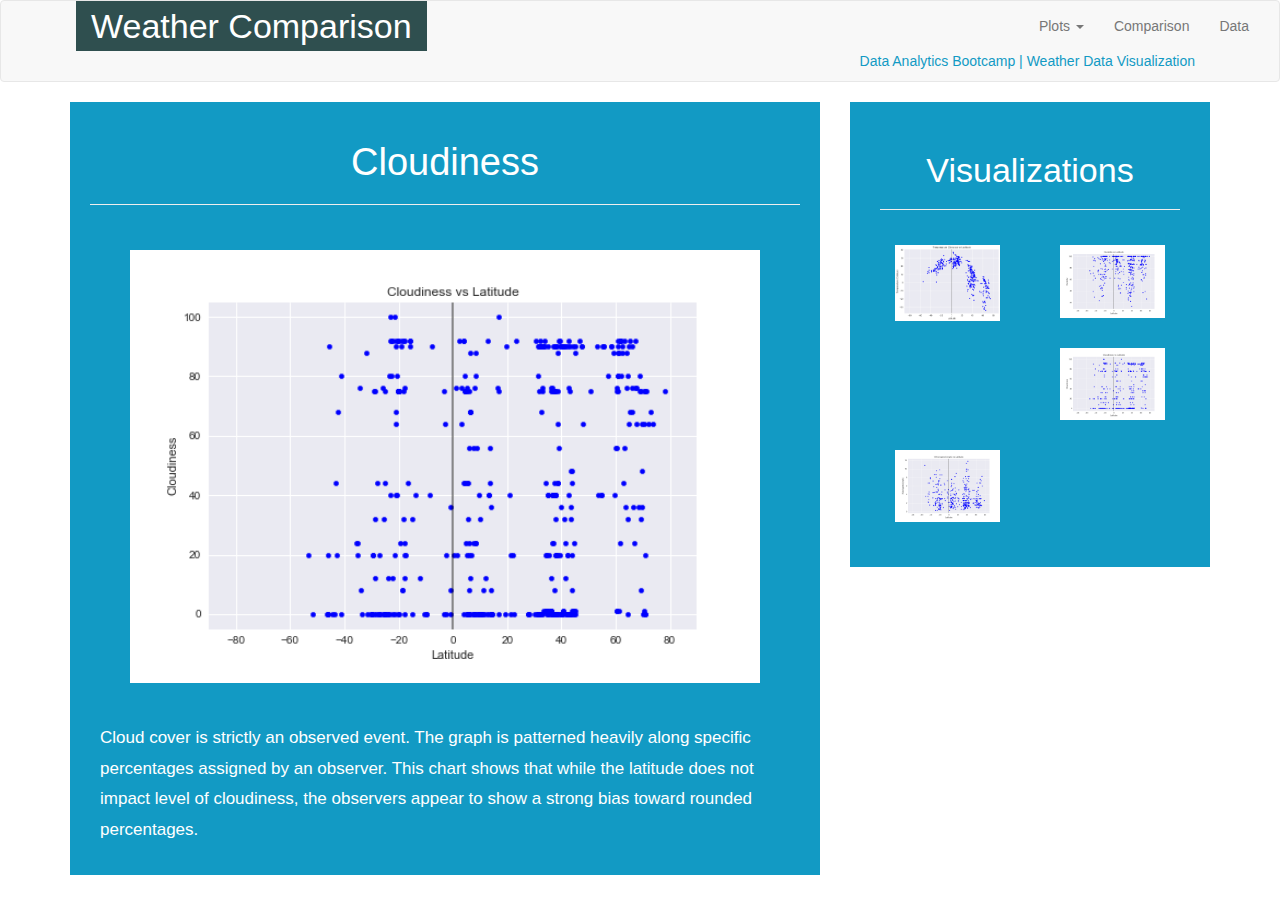
<file: cloud.html>
<!DOCTYPE html>
<html lang="en">

<head>
  <meta charset="UTF-8">
  <meta name="viewport" content="width=device-width, initial-scale=1.0">
  <meta http-equiv="X-UA-Compatible" content="ie=edge"> 
  <title>Cloudiness</title>
  <link rel="stylesheet" href="https://maxcdn.bootstrapcdn.com/bootstrap/3.3.7/css/bootstrap.min.css" integrity="sha384-BVYiiSIFeK1dGmJRAkycuHAHRg32OmUcww7on3RYdg4Va+PmSTsz/K68vbdEjh4u" crossorigin="anonymous">
  <link rel="stylesheet" href="style.css">
</head>

<body>
   <nav class="navbar navbar-default">
            <div class="container-fluid">
              <div class="navbar-header">
                <button type="button" class="navbar-toggle collapsed" data-toggle="collapse" data-target="#bs-example-navbar-collapse-1" aria-expanded="false">
                  <span class="sr-only">Toggle navigation</span>
                  <span class="icon-bar"></span>
                  <span class="icon-bar"></span>
                  <span class="icon-bar"></span>
                </button>
                <a class="navbar-brand" href="index.html">Weather Comparison</a>
              </div>
              <div class="collapse navbar-collapse" id="bs-example-navbar-collapse-1">
                    <ul class="nav navbar-nav navbar-right">
                        <li class="dropdown">
                            <a href="#" class="dropdown-toggle" data-toggle="dropdown" role="button" aria-haspopup="true" aria-expanded="false">Plots
                                <span class="caret"></span>
                            </a>
                            <ul class="dropdown-menu">
                                <li>
                                    <a href="temp.html">Temperature</a>
                                </li>
                                <li>
                                    <a href="humid.html">Humidity</a>
                                </li>
                                <li>
                                    <a href="cloud.html">Cloudiness</a>
                                </li>
                                <li>
                                    <a href="wind.html">Wind Speed</a>
                                </li>
                            </ul>
                        </li>
                        <li>
                            <a href="comparison.html">Comparison</a>
                        </li>
                        <li>
                            <a href="data.html">Data</a>
                        </li>
                    </ul>
                </div>
    
            </div>
            <div class="container">
                <div class="col-md-12">
                    <div class="sigline">
                        <p>
                                Data Analytics Bootcamp | Weather Data Visualization
                        </p>
                    </div>
                </div>
            </div>
        </nav>

          <div class="container">
                <div class="row row-grid">
                    
                    <div class="col-md-8">
                        <div class="box box-left">
                        <section id="intro">
                            <h1>Cloudiness</h1>
                            <hr>
                            <figure>
                                        <a target="_blank" href="Cloudiness_Latitude.png">
                                            <img id="viz-main" src="Cloudiness_Latitude.png" alt="Latitude vs. Cloudiness">
                                        </a>
                            </figure>
                            
                            <section id="summary">
                            <p>Cloud cover is strictly an observed event.  The graph is patterned heavily along specific percentages
                               assigned by an observer.  This chart shows that while the latitude does not impact level of cloudiness,
                               the observers appear to show a strong bias toward rounded percentages.
                            </p>
                            </section>
        
                        </section>
                        </div>
                    </div>
                
                   
                    <div class="col-md-4">
                        <div class="box box-right">
                        <h2>Visualizations</h2>
                        <hr>
        
                   
                      <div class="row">
                            <div class="col-xs-6 col-sm-3 col-md-6">
                                  <figure>
                                      <a href="temp.html">
                                          <img id="landing-viz" src="Temp_Latitude.png" alt="Latitude vs. Temperature">
                                      </a>
                                  </figure>
                              </div>
                          
                        <div class="col-xs-6 col-sm-3 col-md-6">
                                <figure>
                                    <a href="humid.html">
                                        <img id="landing-viz" src="Humidity_Latitude.png" alt="Latitude vs. Humidity">
                                    </a>
                                </figure>
                            </div>
      
                        <div class="col-xs-6 col-sm-3 col-md-6">
                                <figure>
                                    <a href="cloud.html">
                                        <img id="landing-viz" src="Cloudiness_Latitude.png" alt="Latitude vs. Cloudiness">
                                    </a>
                                </figure>
                            </div>
      
                        <div class="col-xs-6 col-sm-3 col-md-6">
                                <figure>
                                    <a href="wind.html">
                                        <img id="landing-viz" src="Wind_Speed_Latitude.png" alt="Latitude vs. Wind Speed">
                                    </a>
                                </figure>
                            </div>
        
                            </div>
                        </div>
                      </div>
                          
                    </div>
                </div>
        

    <script
    src="https://code.jquery.com/jquery-3.2.1.js"
    integrity="sha256-DZAnKJ/6XZ9si04Hgrsxu/8s717jcIzLy3oi35EouyE="
    crossorigin="anonymous"></script>

    <script src="https://maxcdn.bootstrapcdn.com/bootstrap/3.3.7/js/bootstrap.min.js" integrity="sha384-Tc5IQib027qvyjSMfHjOMaLkfuWVxZxUPnCJA7l2mCWNIpG9mGCD8wGNIcPD7Txa" crossorigin="anonymous">
    </script>      
    </body>
    </html>
</file>
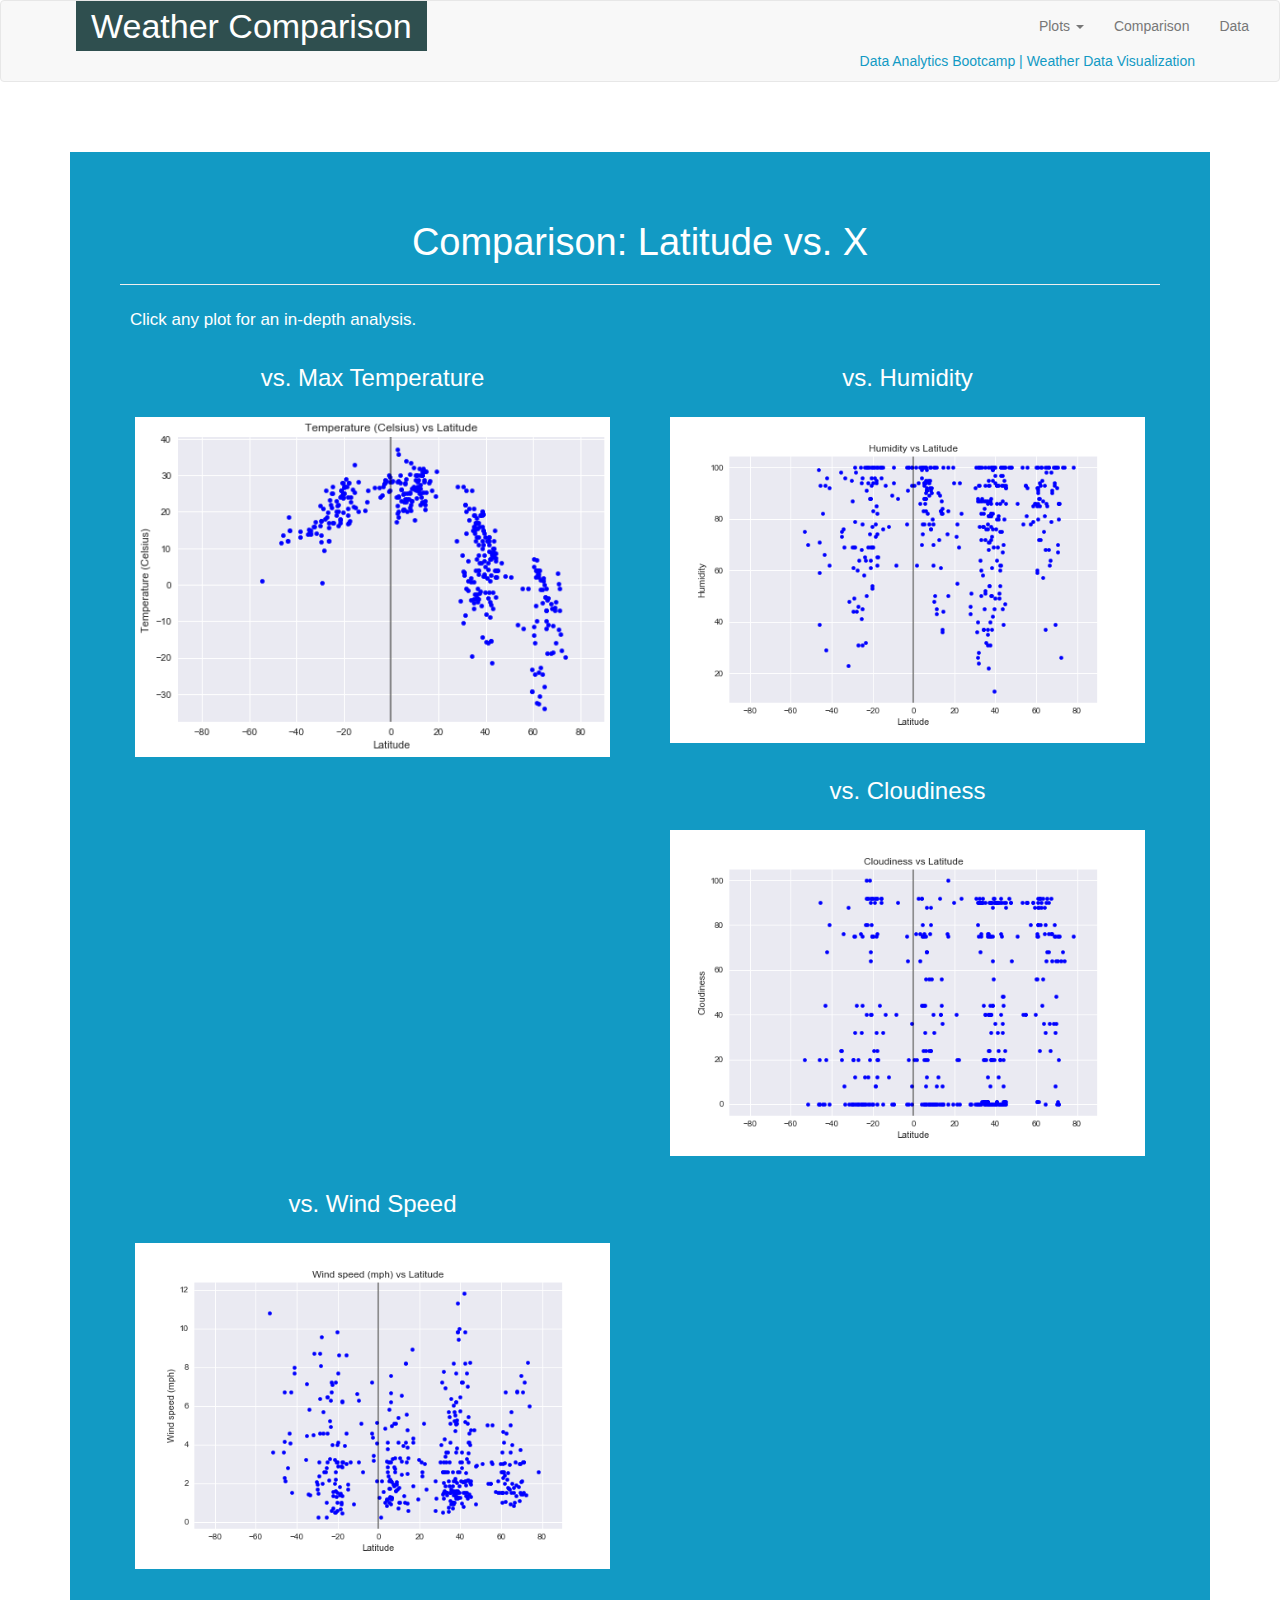
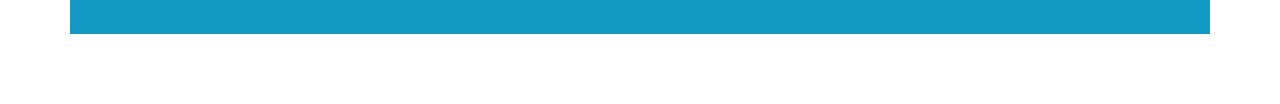
<file: comparison.html>
<!DOCTYPE html>
<html lang="en">

<head>
  <meta charset="UTF-8">
  <meta name="viewport" content="width=device-width, initial-scale=1.0">
  <meta http-equiv="X-UA-Compatible" content="ie=edge"> 
  <title>Comparison</title>
  <link rel="stylesheet" href="https://maxcdn.bootstrapcdn.com/bootstrap/3.3.7/css/bootstrap.min.css" integrity="sha384-BVYiiSIFeK1dGmJRAkycuHAHRg32OmUcww7on3RYdg4Va+PmSTsz/K68vbdEjh4u" crossorigin="anonymous">
  <link rel="stylesheet" href="style.css">
</head>

<body>
   <nav class="navbar navbar-default">
            <div class="container-fluid">
              
              <div class="navbar-header">
                <button type="button" class="navbar-toggle collapsed" data-toggle="collapse" data-target="#bs-example-navbar-collapse-1" aria-expanded="false">
                  <span class="sr-only">Toggle navigation</span>
                  <span class="icon-bar"></span>
                  <span class="icon-bar"></span>
                  <span class="icon-bar"></span>
                </button>
                <a class="navbar-brand" href="index.html">Weather Comparison</a>
              </div>
              <div class="collapse navbar-collapse" id="bs-example-navbar-collapse-1">
                    <ul class="nav navbar-nav navbar-right">
                        <li class="dropdown">
                            <a href="#" class="dropdown-toggle" data-toggle="dropdown" role="button" aria-haspopup="true" aria-expanded="false">Plots
                                <span class="caret"></span>
                            </a>
                            <ul class="dropdown-menu">
                                <li>
                                    <a href="temp.html">Temperature</a>
                                </li>
                                <li>
                                    <a href="humid.html">Humidity</a>
                                </li>
                                <li>
                                    <a href="cloud.html">Cloudiness</a>
                                </li>
                                <li>
                                    <a href="wind.html">Wind Speed</a>
                                </li>
                            </ul>
                        </li>
                        <li>
                            <a href="comparison.html">Comparison</a>
                        </li>
                        <li>
                            <a href="data.html">Data</a>
                        </li>
                    </ul>
                </div>
    
            </div>
            <div class="container">
                <div class="col-md-12">
                    <div class="sigline">
                        <p>
                                Data Analytics Bootcamp | Weather Data Visualization 
                        </p>
                    </div>
                </div>
            </div>
        </nav>

        <div class="box box-single">
                <section id="intro">
                        <h1>Comparison: Latitude vs. X</h1>
                        <hr>

                        <section id="summary">
                                <p>Click any plot for an in-depth analysis.</p>
                        </section>
                </section>

                <div class="row">
                        <div class="col-xs-12 col-md-6">
                              <h3>vs. Max Temperature</h3>
                            <figure>
                                  <a href="temp.html">
                                      <img id="landing-viz" src="Temp_Latitude.png" alt="Latitude vs. Temperature"></a>
                              </figure>
                          </div>
                      
                    <div class="col-xs-12 col-md-6">
                            <h3>vs. Humidity</h3>
                            <figure>
                                <a href="humid.html">
                                    <img id="landing-viz" src="Humidity_Latitude.png" alt="Latitude vs. Humidity"></a>
                            </figure>
                        </div>
  
                    <div class="col-xs-12 col-md-6">
                        <h3>vs. Cloudiness</h3>
                        <figure>
                            <a href="cloud.html">
                                <img id="landing-viz" src="Cloudiness_Latitude.png" alt="Latitude vs. Cloudiness"></a>
                        </figure>
                    </div>
  
                    <div class="col-xs-12 col-md-6">
                        <h3>vs. Wind Speed</h3>
                        <figure>
                                <a href="wind.html">
                                    <img id="landing-viz" src="Wind_Speed_Latitude.png" alt="Latitude vs. Wind Speed"></a>
                        </figure>
                    </div>

          </div>
        

    <script src="https://code.jquery.com/jquery-3.2.1.js"integrity="sha256-DZAnKJ/6XZ9si04Hgrsxu/8s717jcIzLy3oi35EouyE=" crossorigin="anonymous"></script>

    <script src="https://maxcdn.bootstrapcdn.com/bootstrap/3.3.7/js/bootstrap.min.js" integrity="sha384-Tc5IQib027qvyjSMfHjOMaLkfuWVxZxUPnCJA7l2mCWNIpG9mGCD8wGNIcPD7Txa" crossorigin="anonymous">
    </script>      
    </body>
    </html>
</file>
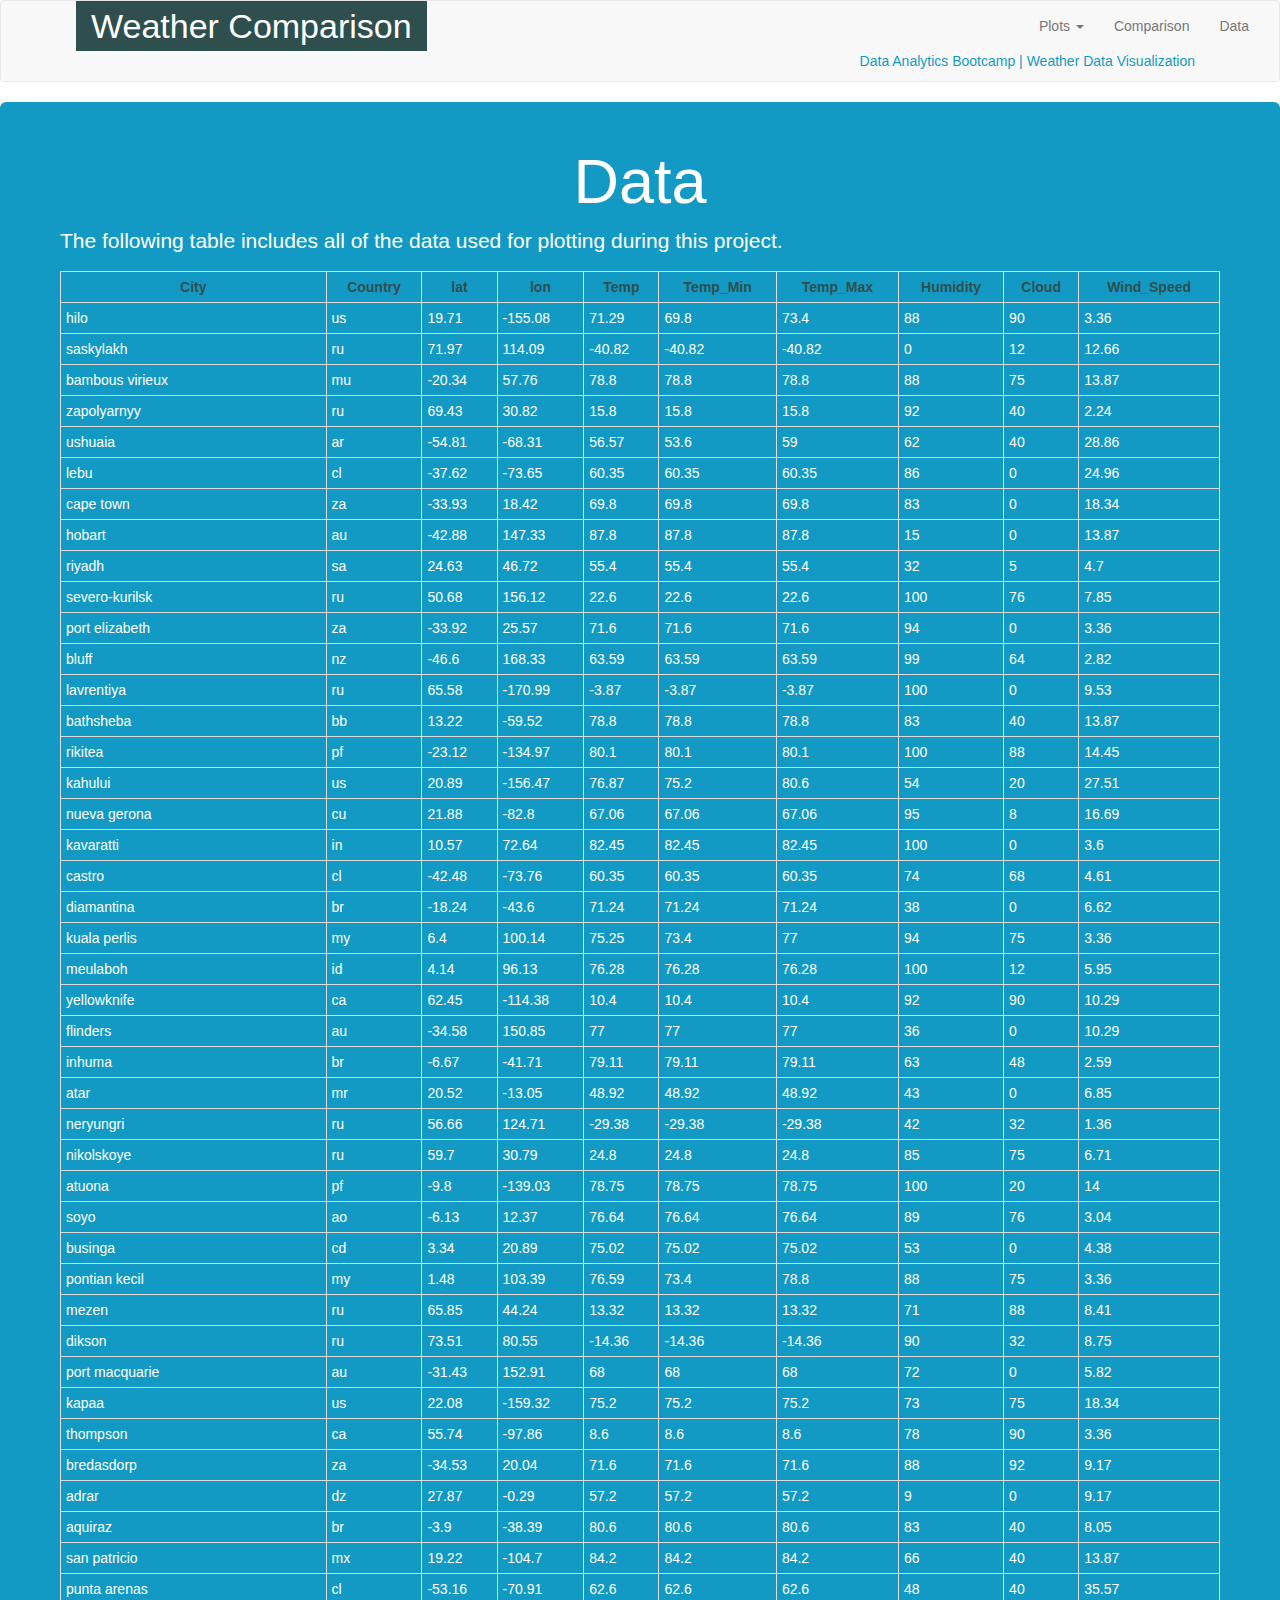
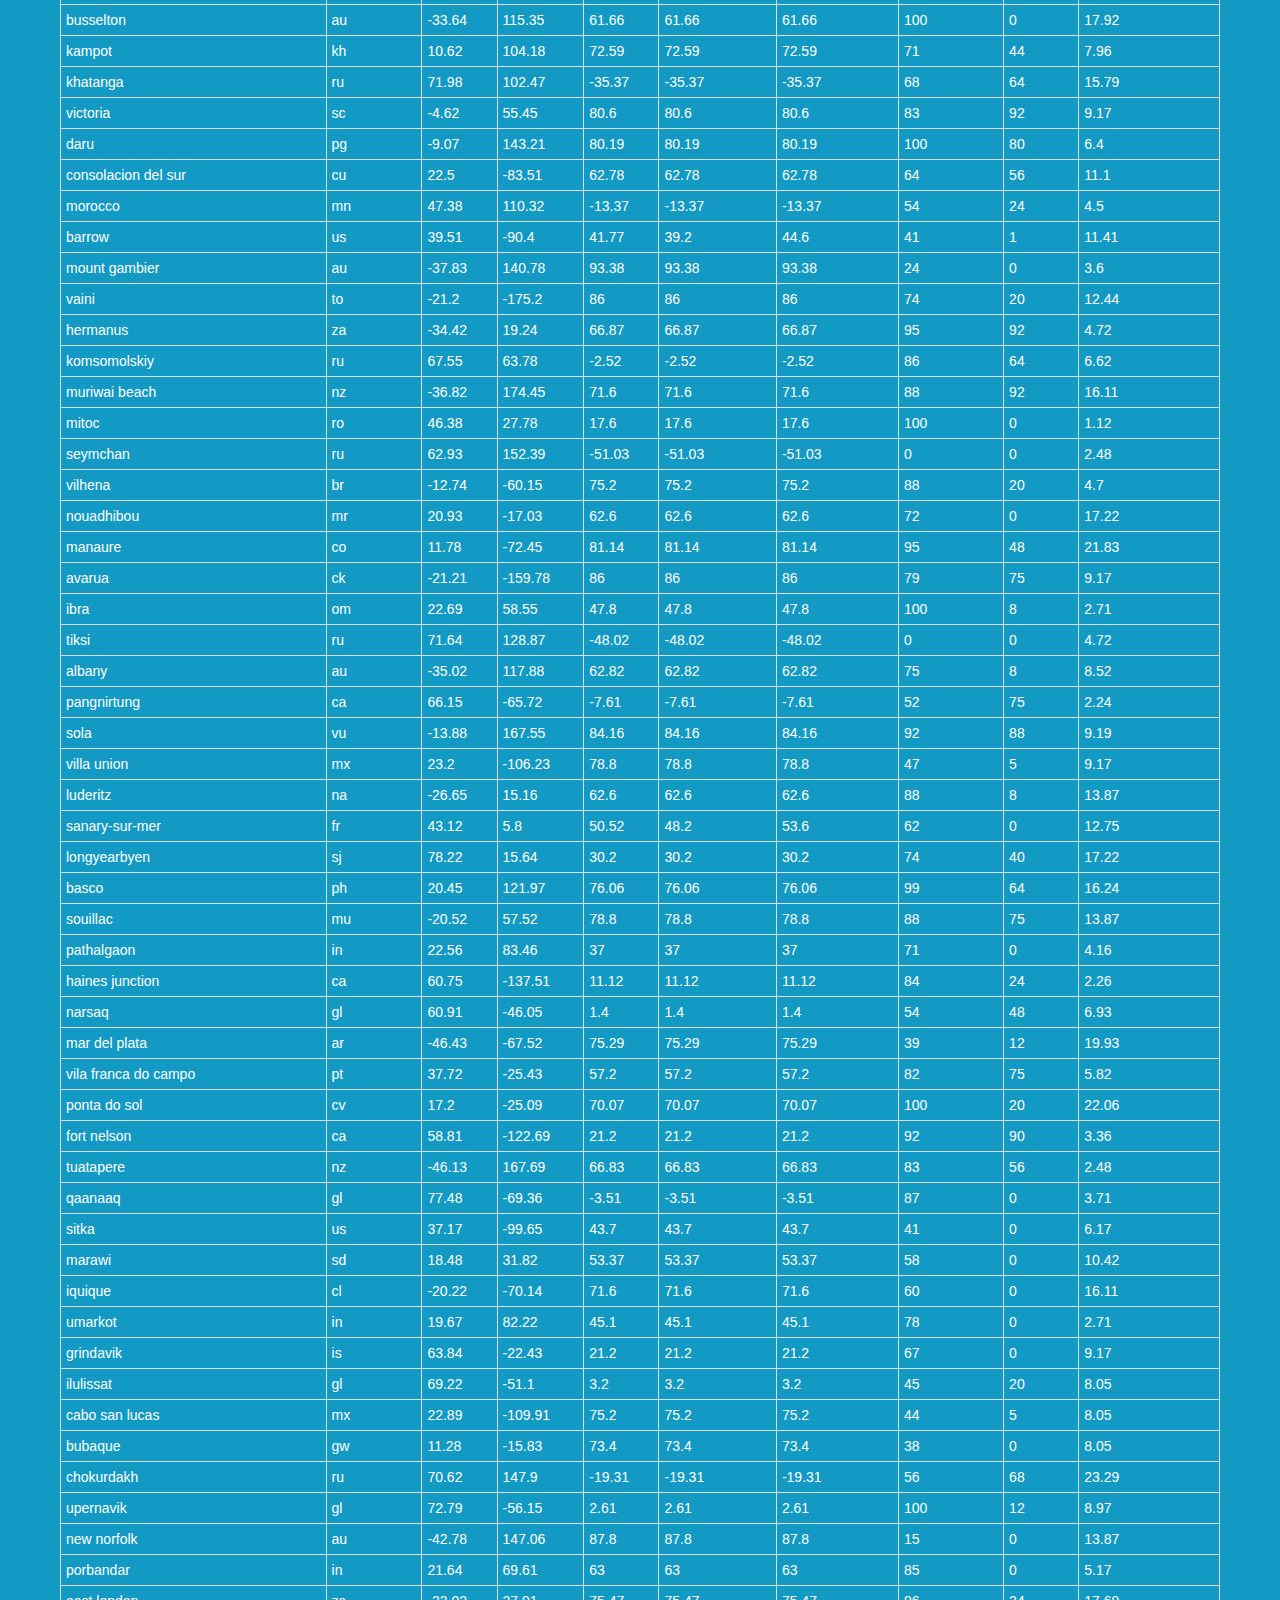
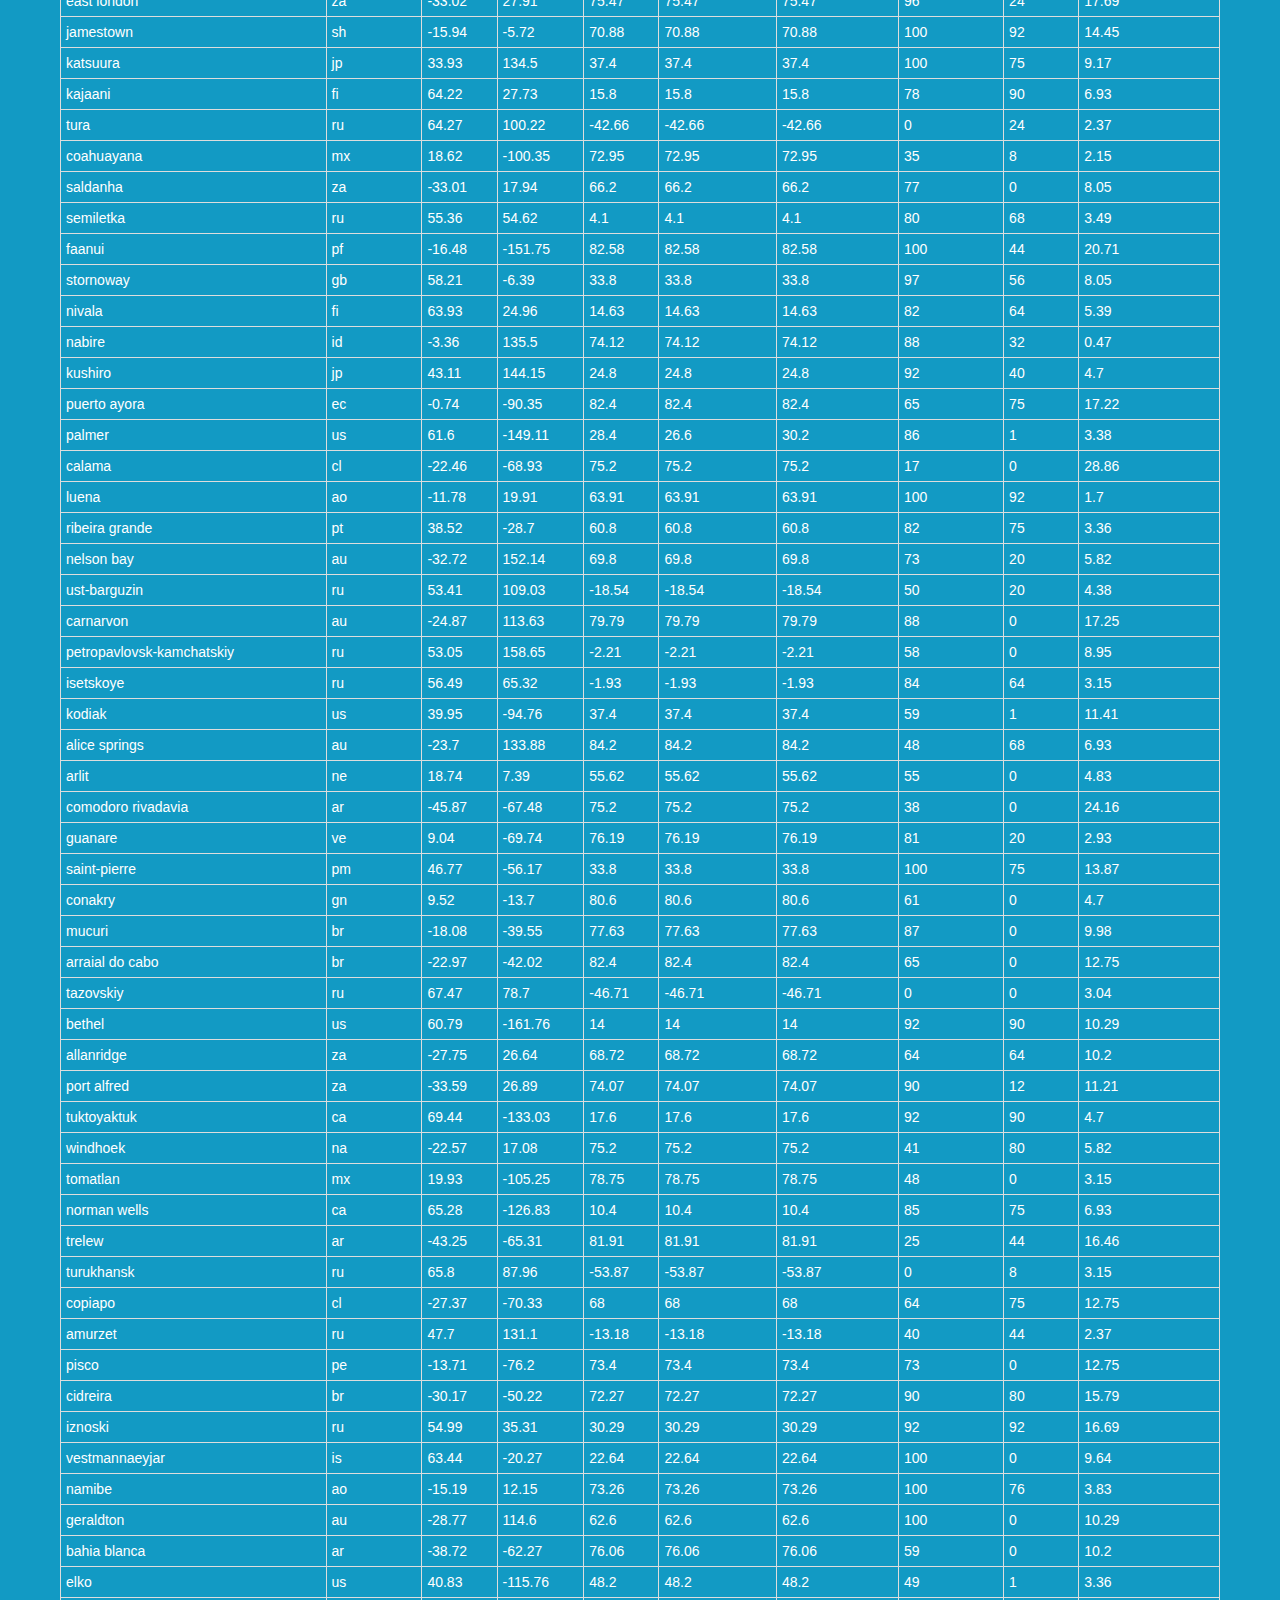
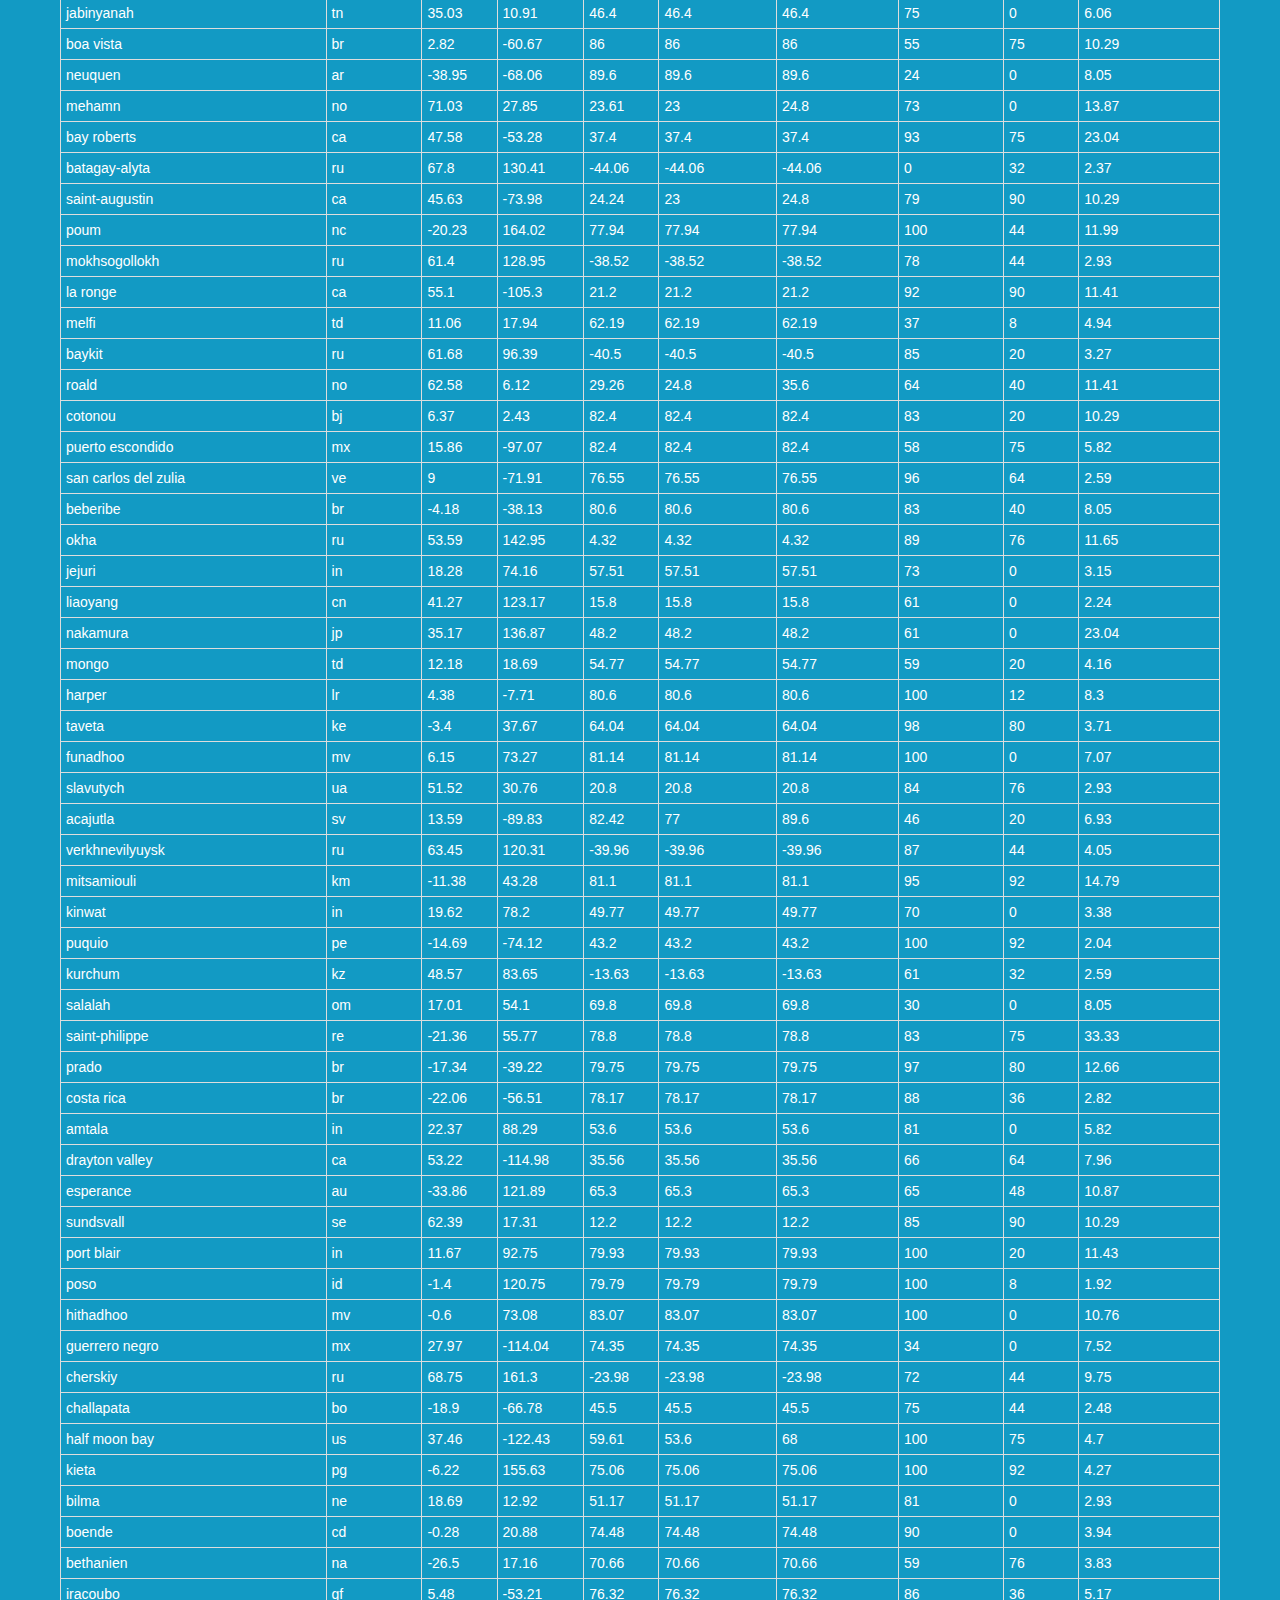
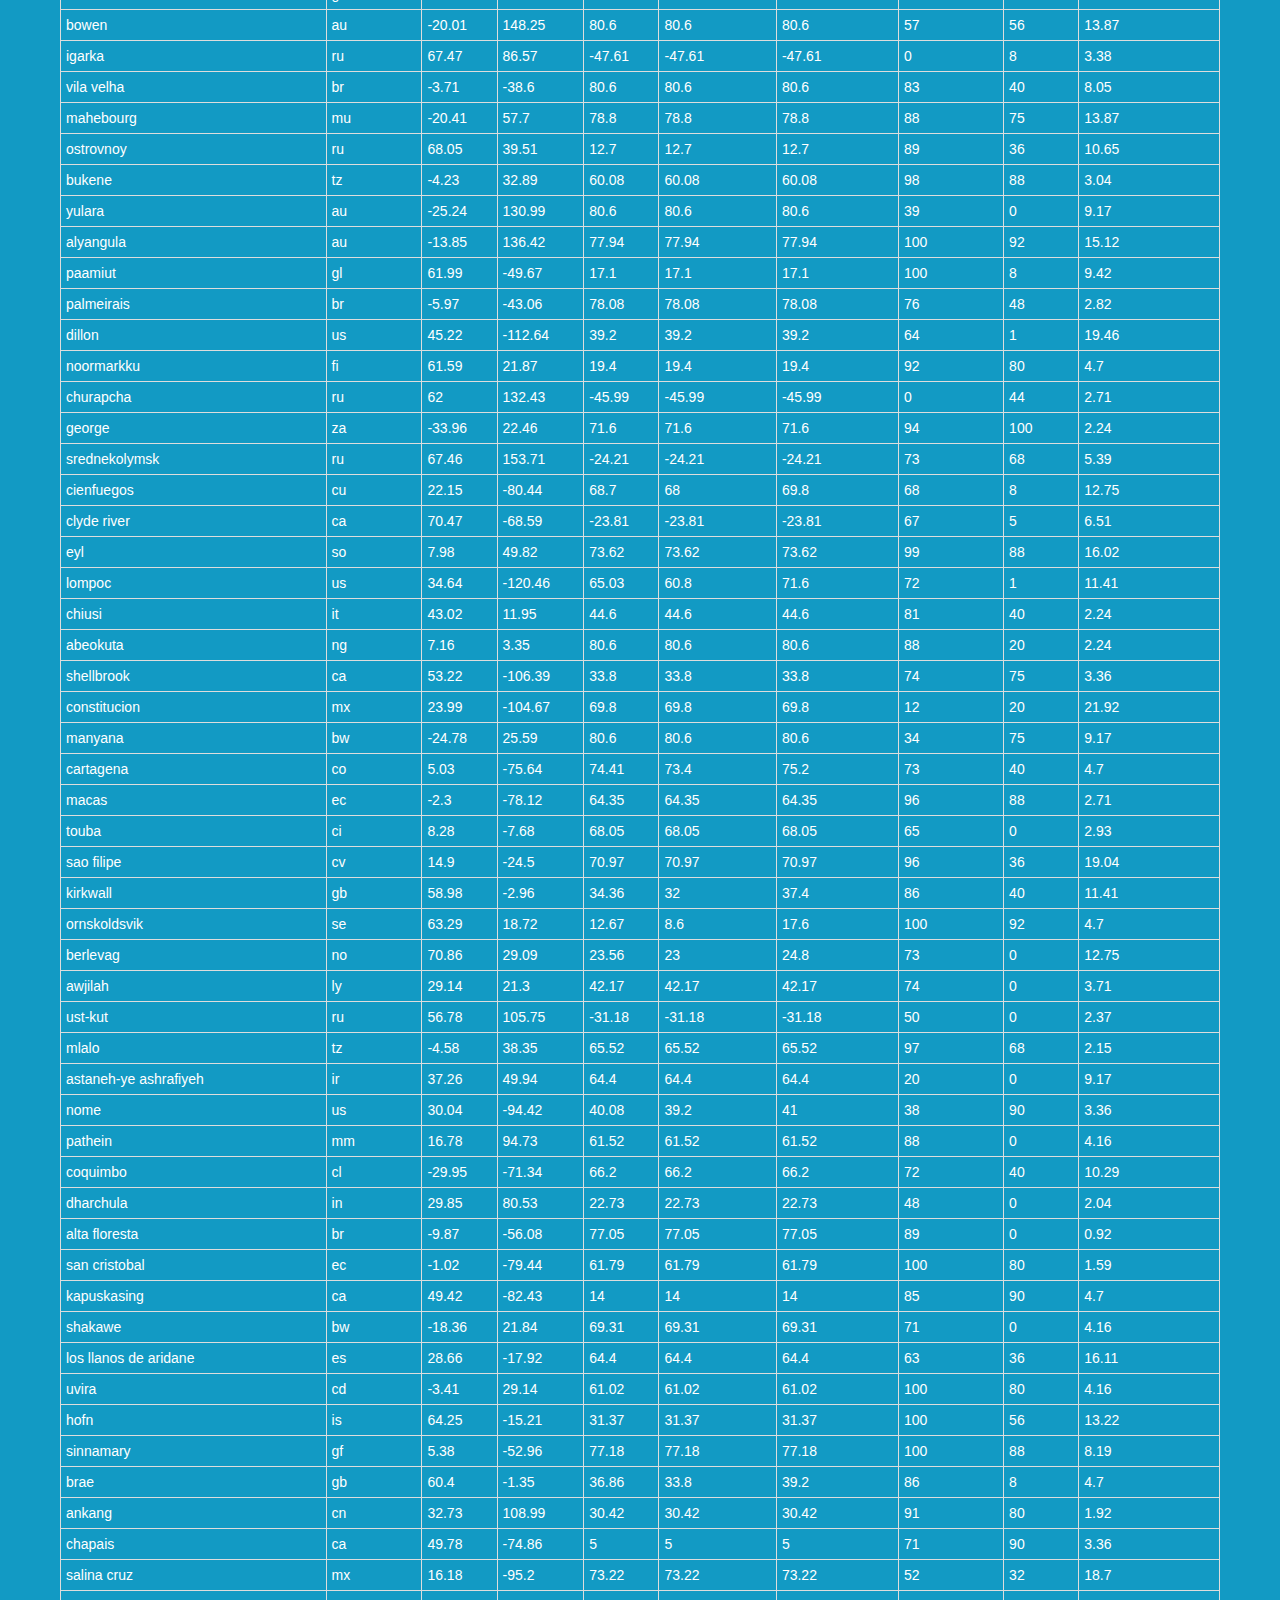
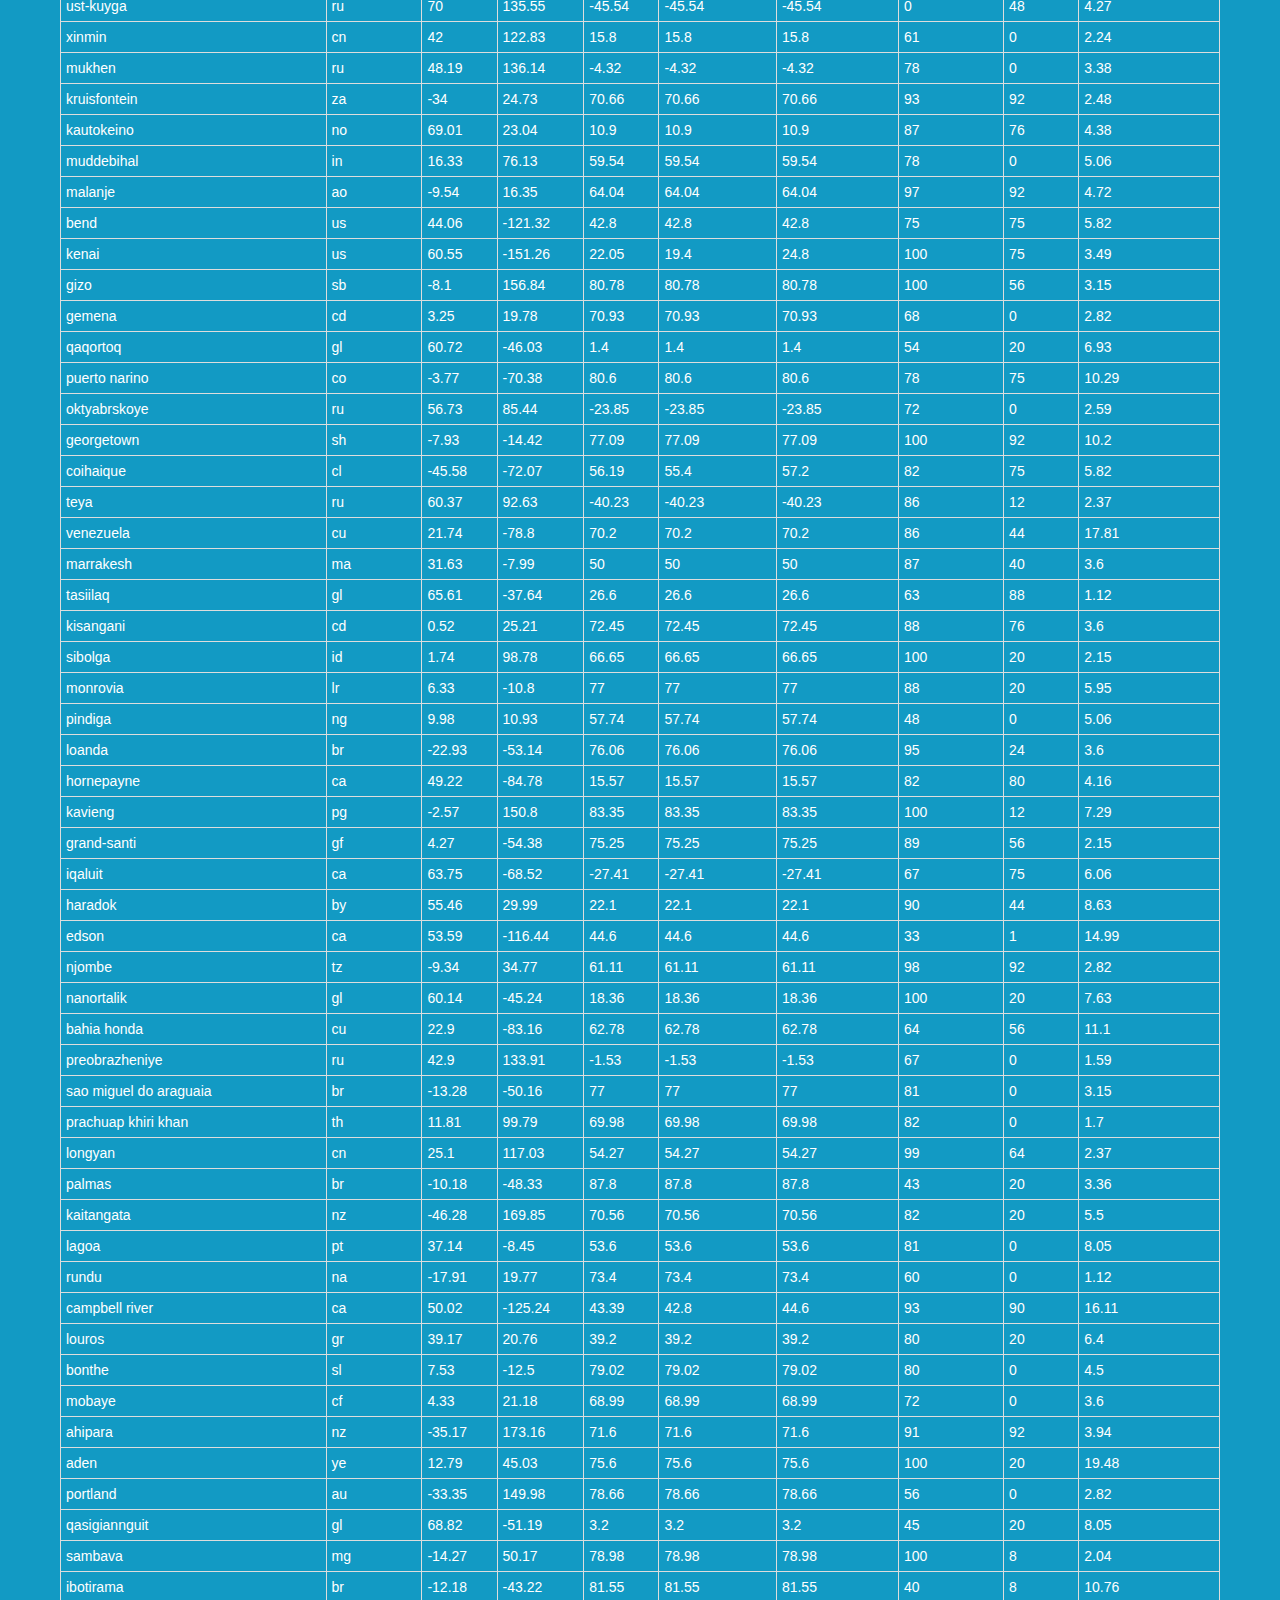
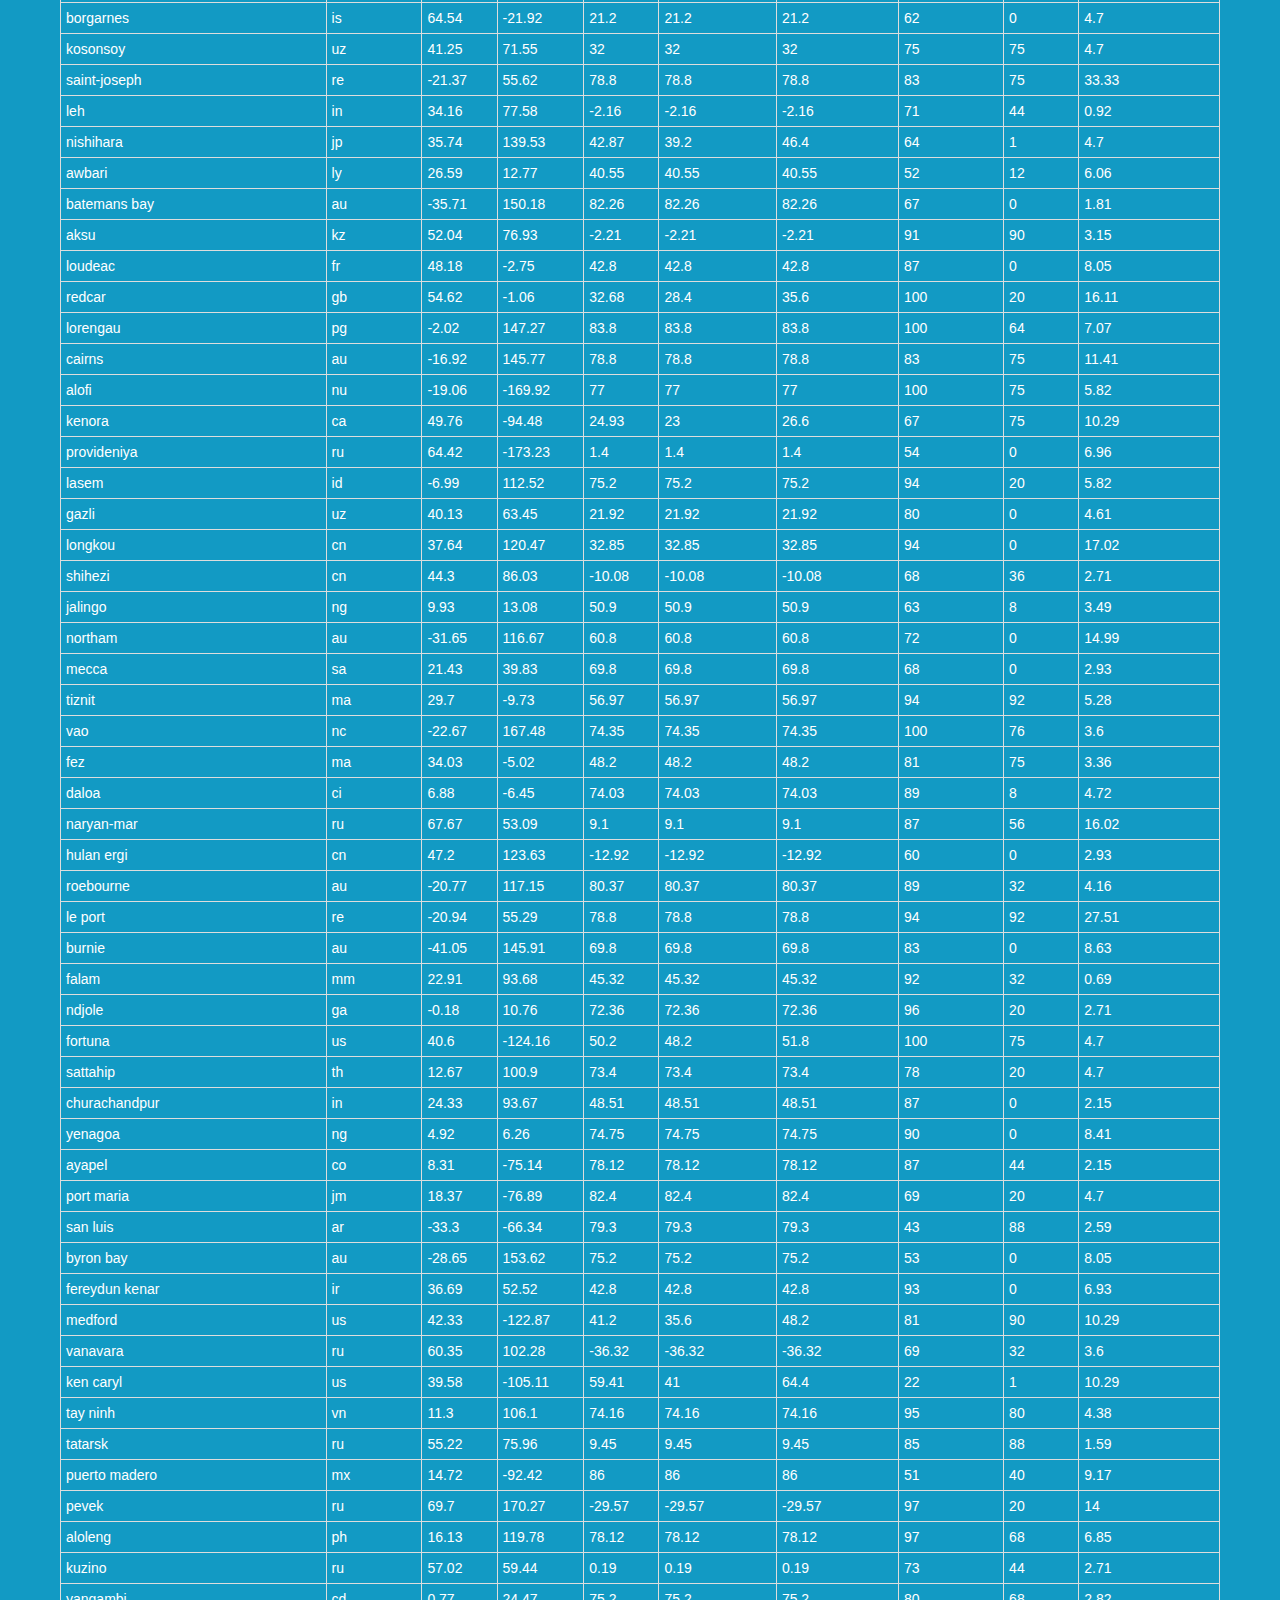
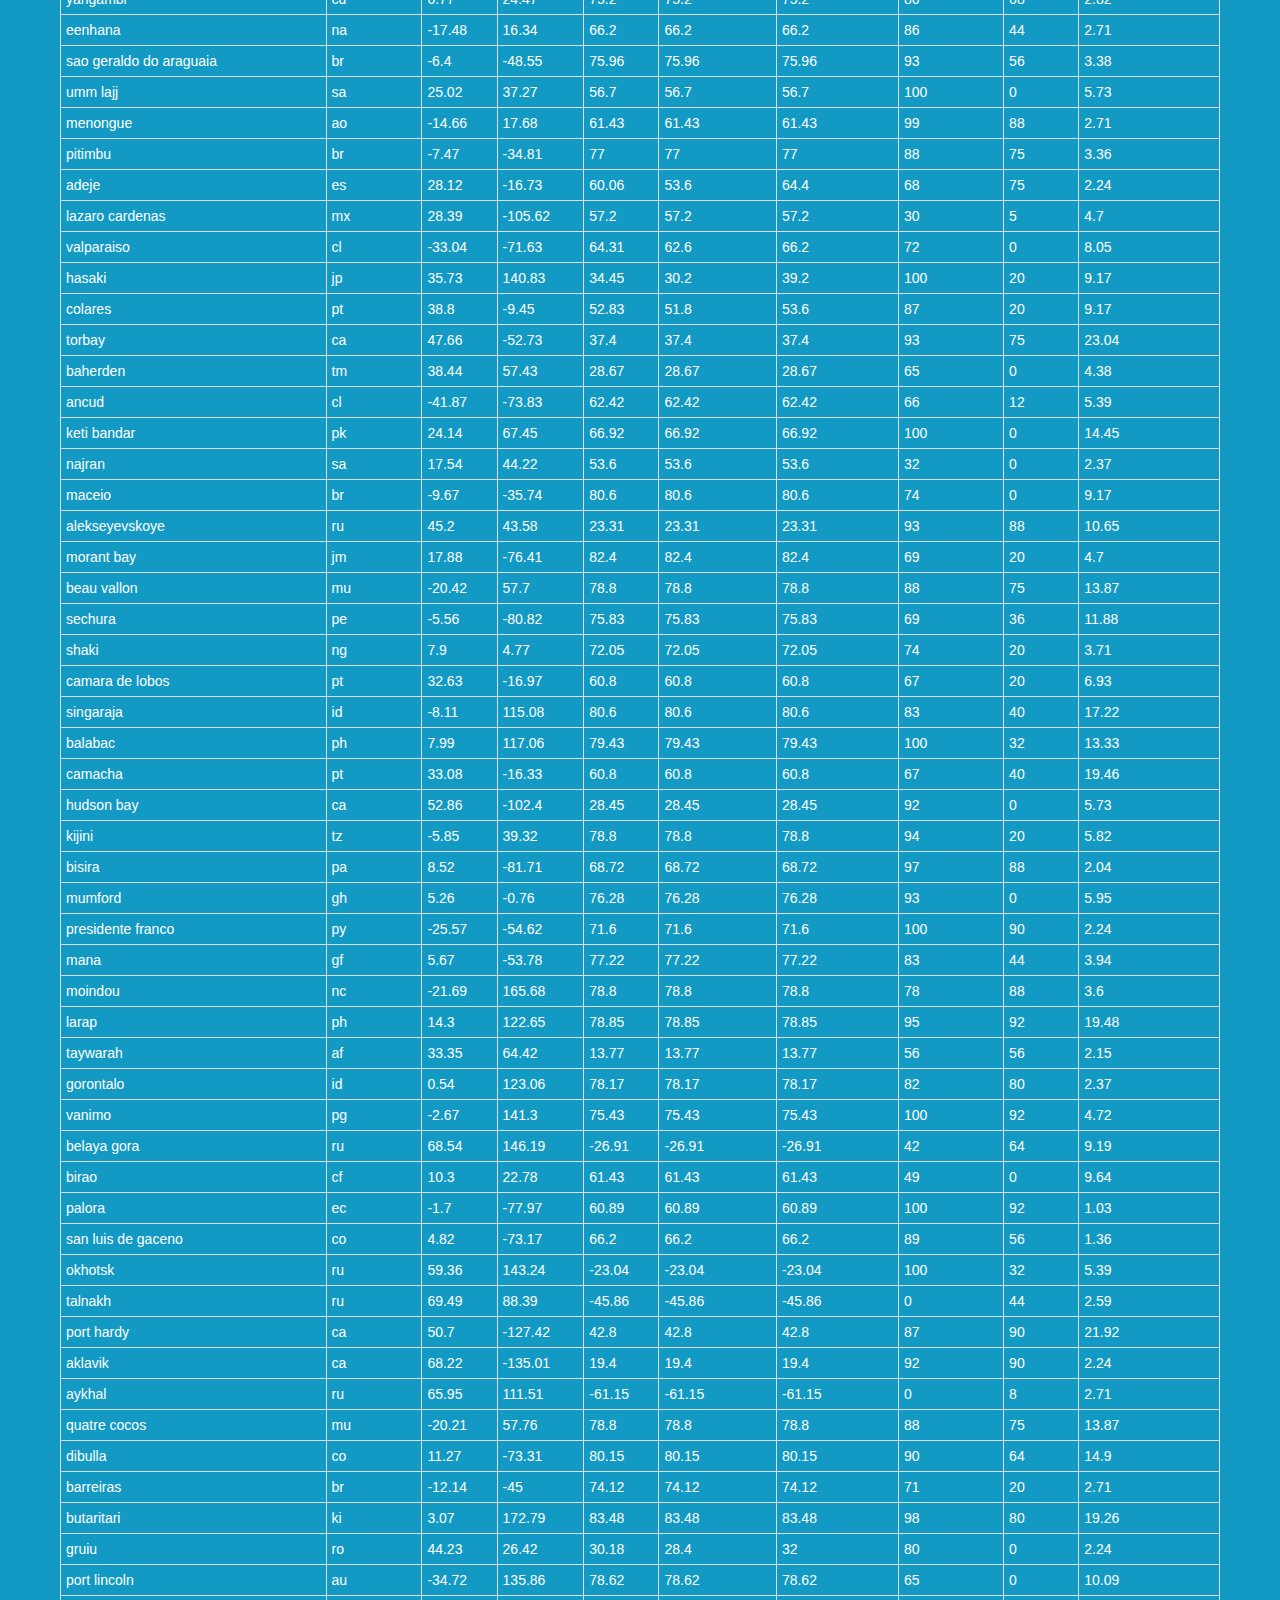
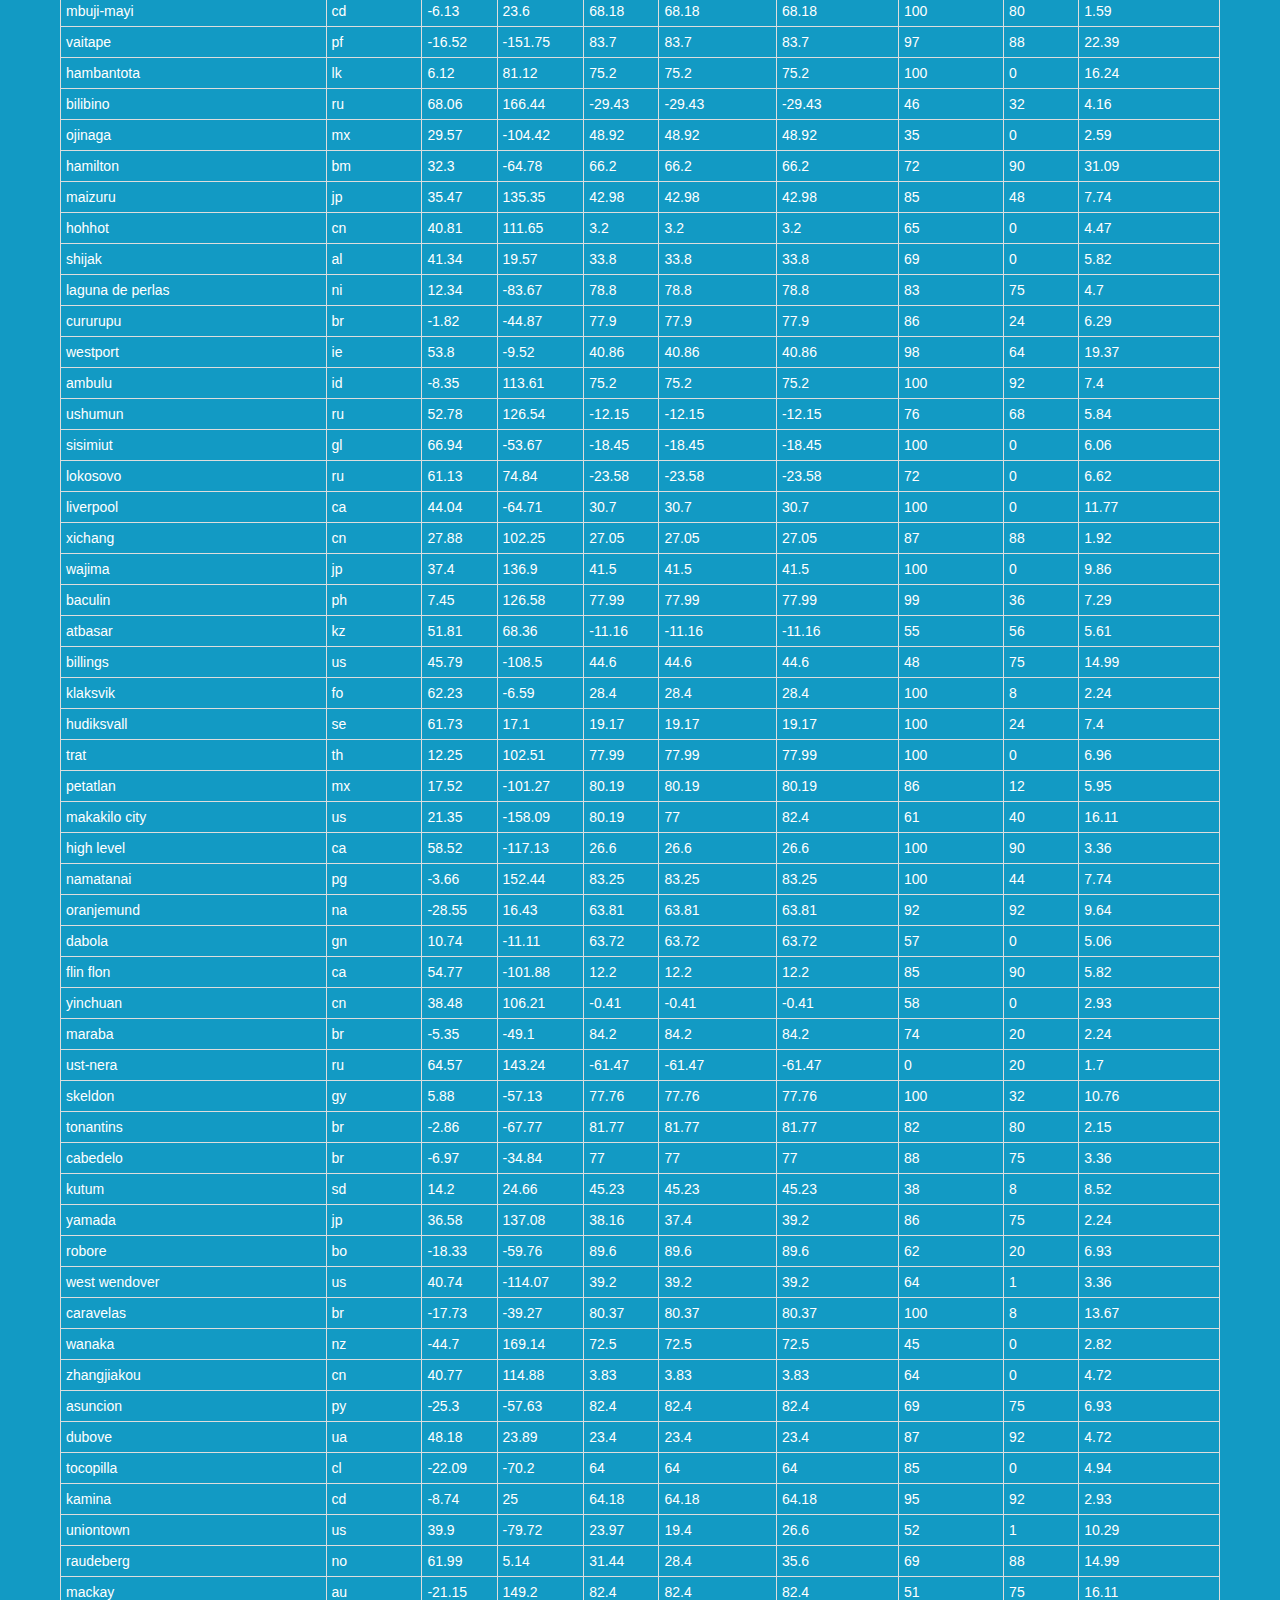
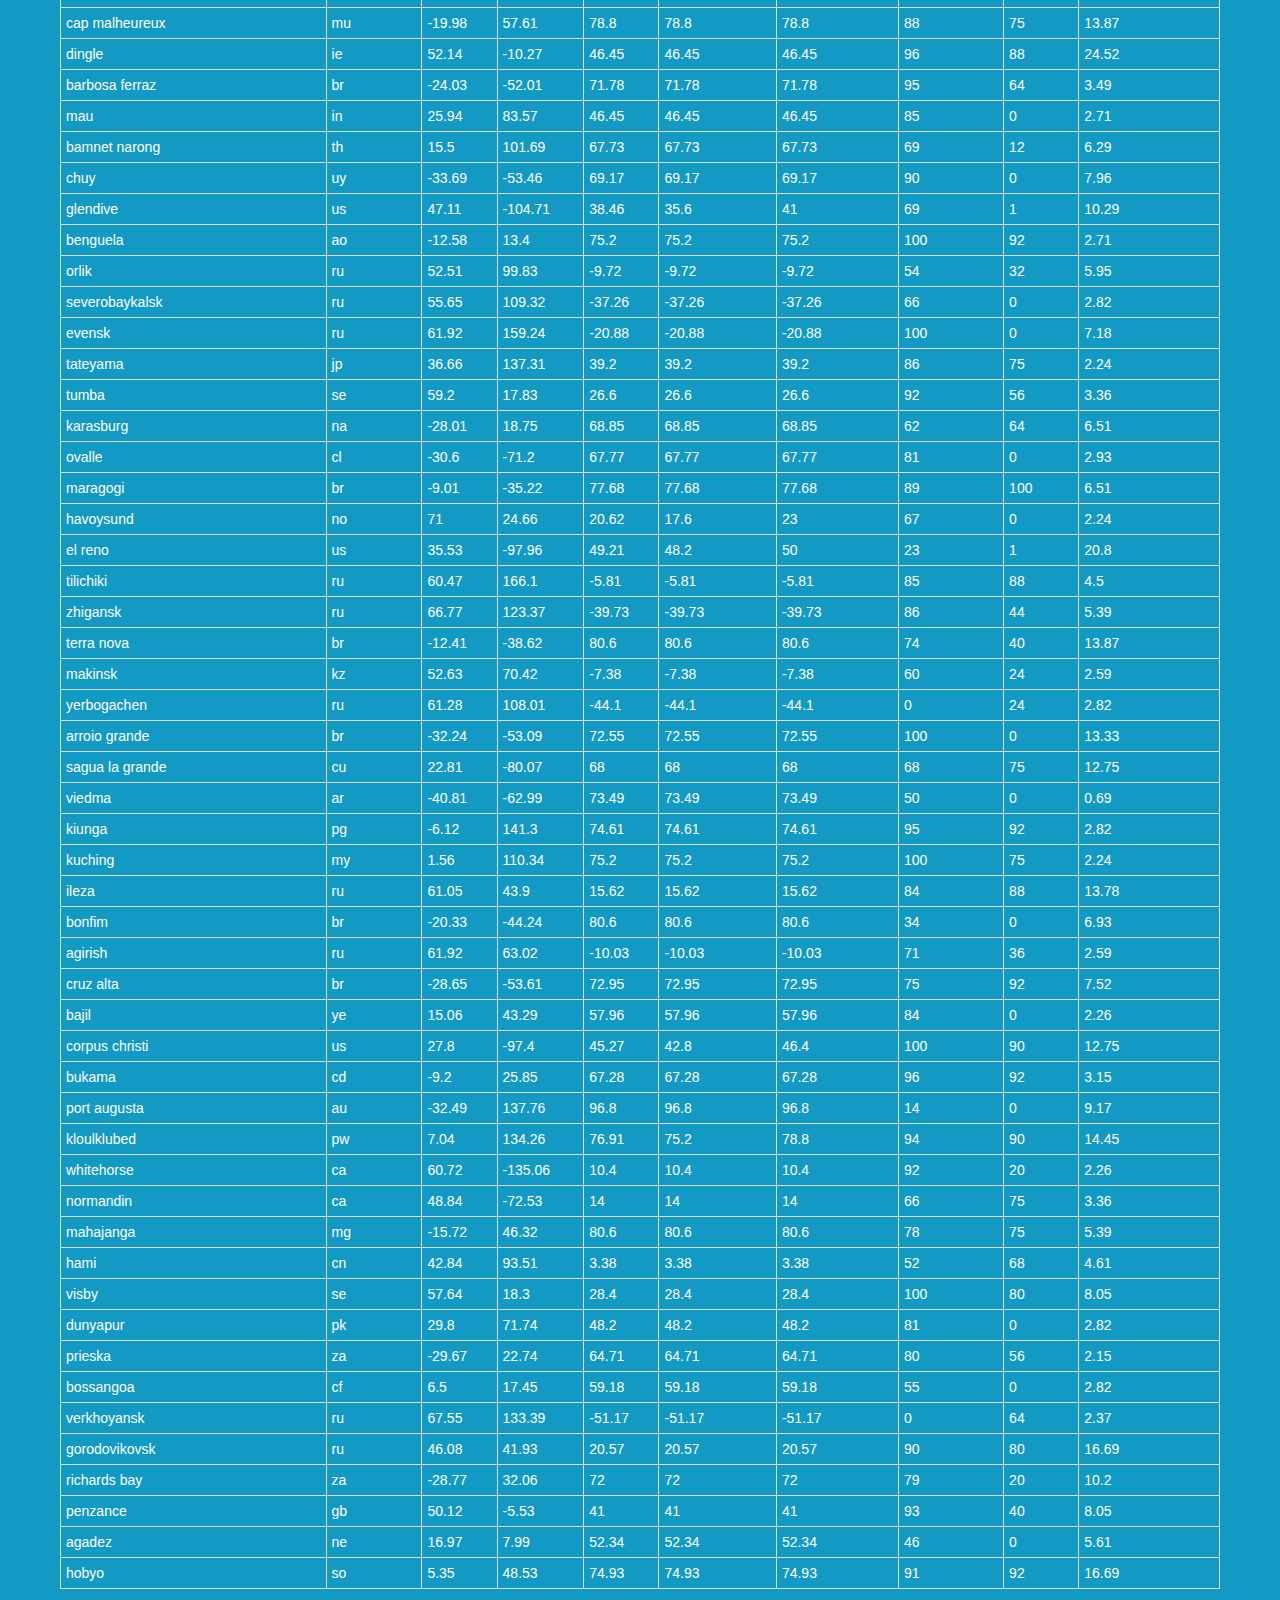
<file: data.html>
<!DOCTYPE html>
<html lang="en">

<head>
    <meta charset="UTF-8">
    <meta name="viewport" content="width=device-width, initial-scale=1.0">
    <meta http-equiv="X-UA-Compatible" content="ie=edge"> 
    <title>Data</title>
    <link rel="stylesheet" href="https://maxcdn.bootstrapcdn.com/bootstrap/3.3.7/css/bootstrap.min.css" integrity="sha384-BVYiiSIFeK1dGmJRAkycuHAHRg32OmUcww7on3RYdg4Va+PmSTsz/K68vbdEjh4u"
        crossorigin="anonymous">
    <link rel="stylesheet" href="style.css">
</head>

<body>
    <nav class="navbar navbar-default">
        <div class="container-fluid">
            
            <div class="navbar-header">
                <button type="button" class="navbar-toggle collapsed" data-toggle="collapse" data-target="#bs-example-navbar-collapse-1"
                    aria-expanded="false">
                    <span class="sr-only">Toggle navigation</span>
                    <span class="icon-bar"></span>
                    <span class="icon-bar"></span>
                    <span class="icon-bar"></span>
                </button>
                <a class="navbar-brand" href="index.html">Weather Comparison</a>
            </div>
            <div class="collapse navbar-collapse" id="bs-example-navbar-collapse-1">
                <ul class="nav navbar-nav navbar-right">
                    <li class="dropdown">
                        <a href="#" class="dropdown-toggle" data-toggle="dropdown" role="button" aria-haspopup="true" aria-expanded="false">Plots
                            <span class="caret"></span>
                        </a>
                        <ul class="dropdown-menu">
                            <li>
                                <a href="temp.html">Temperature</a>
                            </li>
                            <li>
                                <a href="humid.html">Humidity</a>
                            </li>
                            <li>
                                <a href="cloud.html">Cloudiness</a>
                            </li>
                            <li>
                                <a href="wind.html">Wind Speed</a>
                            </li>
                        </ul>
                    </li>
                    <li>
                        <a href="comparison.html">Comparison</a>
                    </li>
                    <li>
                        <a href="data.html">Data</a>
                    </li>
                </ul>
            </div>

        </div>
        <div class="container">
            <div class="col-md-12">
                <div class="sigline">
                    <p>
                        Data Analytics Bootcamp | Weather Data Visualization 
                    </p>
                </div>
            </div>
        </div>
    </nav>
    <div class="container-fluid">
        <div class="row">
            <div class="jumbotron">
             <h1>Data</h1>
             <p>The following table includes all of the data used for plotting during this project.</p>
             <table class="table table-bordered table-condensed">
                <tbody>
                    <tr>
                        <td>
                            <center>
                                <b>
                                    <font color="darkslategrey">City</font>
                                </b>
                            </center>
                        </td>
                        <td>
                            <center>
                                <b>
                                    <font color="darkslategrey">Country</font>
                                </b>
                            </center>
                        </td>
                        <td>
                            <center>
                                <b>
                                    <font color="darkslategrey">lat</font>
                                </b>
                            </center>
                        </td>
                        <td>
                            <center>
                                <b>
                                    <font color="darkslategrey">lon</font>
                                </b>
                            </center>
                        </td>
                        <td>
                            <center>
                                <b>
                                    <font color="darkslategrey">Temp</font>
                                </b>
                            </center>
                        </td>
                        <td>
                            <center>
                                <b>
                                    <font color="darkslategrey">Temp_Min</font>
                                </b>
                            </center>
                        </td>
                        <td>
                            <center>
                                <b>
                                    <font color="darkslategrey">Temp_Max</font>
                                </b>
                            </center>
                        </td>
                        <td>
                            <center>
                                <b>
                                    <font color="darkslategrey">Humidity</font>
                                </b>
                            </center>
                        </td>
                        <td>
                            <center>
                                <b>
                                    <font color="darkslategrey">Cloud</font>
                                </b>
                            </center>
                        </td>
                        <td>
                            <center>
                                <b>
                                    <font color="darkslategrey">Wind_Speed</font>
                                </b>
                            </center>
                        </td>
                    </tr>
                    <tr>
                            <td>hilo</td>
                            <td>us</td>
                            <td>19.71</td>
                            <td>-155.08</td>
                            <td>71.29</td>
                            <td>69.8</td>
                            <td>73.4</td>
                            <td>88</td>
                            <td>90</td>
                            <td>3.36</td>
                        </tr>
                        <tr>
                            <td>saskylakh</td>
                            <td>ru</td>
                            <td>71.97</td>
                            <td>114.09</td>
                            <td>-40.82</td>
                            <td>-40.82</td>
                            <td>-40.82</td>
                            <td>0</td>
                            <td>12</td>
                            <td>12.66</td>
                        </tr>
                        <tr>
                            <td>bambous virieux</td>
                            <td>mu</td>
                            <td>-20.34</td>
                            <td>57.76</td>
                            <td>78.8</td>
                            <td>78.8</td>
                            <td>78.8</td>
                            <td>88</td>
                            <td>75</td>
                            <td>13.87</td>
                        </tr>
                        <tr>
                            <td>zapolyarnyy</td>
                            <td>ru</td>
                            <td>69.43</td>
                            <td>30.82</td>
                            <td>15.8</td>
                            <td>15.8</td>
                            <td>15.8</td>
                            <td>92</td>
                            <td>40</td>
                            <td>2.24</td>
                        </tr>
                        <tr>
                            <td>ushuaia</td>
                            <td>ar</td>
                            <td>-54.81</td>
                            <td>-68.31</td>
                            <td>56.57</td>
                            <td>53.6</td>
                            <td>59</td>
                            <td>62</td>
                            <td>40</td>
                            <td>28.86</td>
                        </tr>
                        <tr>
                            <td>lebu</td>
                            <td>cl</td>
                            <td>-37.62</td>
                            <td>-73.65</td>
                            <td>60.35</td>
                            <td>60.35</td>
                            <td>60.35</td>
                            <td>86</td>
                            <td>0</td>
                            <td>24.96</td>
                        </tr>
                        <tr>
                            <td>cape town</td>
                            <td>za</td>
                            <td>-33.93</td>
                            <td>18.42</td>
                            <td>69.8</td>
                            <td>69.8</td>
                            <td>69.8</td>
                            <td>83</td>
                            <td>0</td>
                            <td>18.34</td>
                        </tr>
                        <tr>
                            <td>hobart</td>
                            <td>au</td>
                            <td>-42.88</td>
                            <td>147.33</td>
                            <td>87.8</td>
                            <td>87.8</td>
                            <td>87.8</td>
                            <td>15</td>
                            <td>0</td>
                            <td>13.87</td>
                        </tr>
                        <tr>
                            <td>riyadh</td>
                            <td>sa</td>
                            <td>24.63</td>
                            <td>46.72</td>
                            <td>55.4</td>
                            <td>55.4</td>
                            <td>55.4</td>
                            <td>32</td>
                            <td>5</td>
                            <td>4.7</td>
                        </tr>
                        <tr>
                            <td>severo-kurilsk</td>
                            <td>ru</td>
                            <td>50.68</td>
                            <td>156.12</td>
                            <td>22.6</td>
                            <td>22.6</td>
                            <td>22.6</td>
                            <td>100</td>
                            <td>76</td>
                            <td>7.85</td>
                        </tr>
                        <tr>
                            <td>port elizabeth</td>
                            <td>za</td>
                            <td>-33.92</td>
                            <td>25.57</td>
                            <td>71.6</td>
                            <td>71.6</td>
                            <td>71.6</td>
                            <td>94</td>
                            <td>0</td>
                            <td>3.36</td>
                        </tr>
                        <tr>
                            <td>bluff</td>
                            <td>nz</td>
                            <td>-46.6</td>
                            <td>168.33</td>
                            <td>63.59</td>
                            <td>63.59</td>
                            <td>63.59</td>
                            <td>99</td>
                            <td>64</td>
                            <td>2.82</td>
                        </tr>
                        <tr>
                            <td>lavrentiya</td>
                            <td>ru</td>
                            <td>65.58</td>
                            <td>-170.99</td>
                            <td>-3.87</td>
                            <td>-3.87</td>
                            <td>-3.87</td>
                            <td>100</td>
                            <td>0</td>
                            <td>9.53</td>
                        </tr>
                        <tr>
                            <td>bathsheba</td>
                            <td>bb</td>
                            <td>13.22</td>
                            <td>-59.52</td>
                            <td>78.8</td>
                            <td>78.8</td>
                            <td>78.8</td>
                            <td>83</td>
                            <td>40</td>
                            <td>13.87</td>
                        </tr>
                        <tr>
                            <td>rikitea</td>
                            <td>pf</td>
                            <td>-23.12</td>
                            <td>-134.97</td>
                            <td>80.1</td>
                            <td>80.1</td>
                            <td>80.1</td>
                            <td>100</td>
                            <td>88</td>
                            <td>14.45</td>
                        </tr>
                        <tr>
                            <td>kahului</td>
                            <td>us</td>
                            <td>20.89</td>
                            <td>-156.47</td>
                            <td>76.87</td>
                            <td>75.2</td>
                            <td>80.6</td>
                            <td>54</td>
                            <td>20</td>
                            <td>27.51</td>
                        </tr>
                        <tr>
                            <td>nueva gerona</td>
                            <td>cu</td>
                            <td>21.88</td>
                            <td>-82.8</td>
                            <td>67.06</td>
                            <td>67.06</td>
                            <td>67.06</td>
                            <td>95</td>
                            <td>8</td>
                            <td>16.69</td>
                        </tr>
                        <tr>
                            <td>kavaratti</td>
                            <td>in</td>
                            <td>10.57</td>
                            <td>72.64</td>
                            <td>82.45</td>
                            <td>82.45</td>
                            <td>82.45</td>
                            <td>100</td>
                            <td>0</td>
                            <td>3.6</td>
                        </tr>
                        <tr>
                            <td>castro</td>
                            <td>cl</td>
                            <td>-42.48</td>
                            <td>-73.76</td>
                            <td>60.35</td>
                            <td>60.35</td>
                            <td>60.35</td>
                            <td>74</td>
                            <td>68</td>
                            <td>4.61</td>
                        </tr>
                        <tr>
                            <td>diamantina</td>
                            <td>br</td>
                            <td>-18.24</td>
                            <td>-43.6</td>
                            <td>71.24</td>
                            <td>71.24</td>
                            <td>71.24</td>
                            <td>38</td>
                            <td>0</td>
                            <td>6.62</td>
                        </tr>
                        <tr>
                            <td>kuala perlis</td>
                            <td>my</td>
                            <td>6.4</td>
                            <td>100.14</td>
                            <td>75.25</td>
                            <td>73.4</td>
                            <td>77</td>
                            <td>94</td>
                            <td>75</td>
                            <td>3.36</td>
                        </tr>
                        <tr>
                            <td>meulaboh</td>
                            <td>id</td>
                            <td>4.14</td>
                            <td>96.13</td>
                            <td>76.28</td>
                            <td>76.28</td>
                            <td>76.28</td>
                            <td>100</td>
                            <td>12</td>
                            <td>5.95</td>
                        </tr>
                        <tr>
                            <td>yellowknife</td>
                            <td>ca</td>
                            <td>62.45</td>
                            <td>-114.38</td>
                            <td>10.4</td>
                            <td>10.4</td>
                            <td>10.4</td>
                            <td>92</td>
                            <td>90</td>
                            <td>10.29</td>
                        </tr>
                        <tr>
                            <td>flinders</td>
                            <td>au</td>
                            <td>-34.58</td>
                            <td>150.85</td>
                            <td>77</td>
                            <td>77</td>
                            <td>77</td>
                            <td>36</td>
                            <td>0</td>
                            <td>10.29</td>
                        </tr>
                        <tr>
                            <td>inhuma</td>
                            <td>br</td>
                            <td>-6.67</td>
                            <td>-41.71</td>
                            <td>79.11</td>
                            <td>79.11</td>
                            <td>79.11</td>
                            <td>63</td>
                            <td>48</td>
                            <td>2.59</td>
                        </tr>
                        <tr>
                            <td>atar</td>
                            <td>mr</td>
                            <td>20.52</td>
                            <td>-13.05</td>
                            <td>48.92</td>
                            <td>48.92</td>
                            <td>48.92</td>
                            <td>43</td>
                            <td>0</td>
                            <td>6.85</td>
                        </tr>
                        <tr>
                            <td>neryungri</td>
                            <td>ru</td>
                            <td>56.66</td>
                            <td>124.71</td>
                            <td>-29.38</td>
                            <td>-29.38</td>
                            <td>-29.38</td>
                            <td>42</td>
                            <td>32</td>
                            <td>1.36</td>
                        </tr>
                        <tr>
                            <td>nikolskoye</td>
                            <td>ru</td>
                            <td>59.7</td>
                            <td>30.79</td>
                            <td>24.8</td>
                            <td>24.8</td>
                            <td>24.8</td>
                            <td>85</td>
                            <td>75</td>
                            <td>6.71</td>
                        </tr>
                        <tr>
                            <td>atuona</td>
                            <td>pf</td>
                            <td>-9.8</td>
                            <td>-139.03</td>
                            <td>78.75</td>
                            <td>78.75</td>
                            <td>78.75</td>
                            <td>100</td>
                            <td>20</td>
                            <td>14</td>
                        </tr>
                        <tr>
                            <td>soyo</td>
                            <td>ao</td>
                            <td>-6.13</td>
                            <td>12.37</td>
                            <td>76.64</td>
                            <td>76.64</td>
                            <td>76.64</td>
                            <td>89</td>
                            <td>76</td>
                            <td>3.04</td>
                        </tr>
                        <tr>
                            <td>businga</td>
                            <td>cd</td>
                            <td>3.34</td>
                            <td>20.89</td>
                            <td>75.02</td>
                            <td>75.02</td>
                            <td>75.02</td>
                            <td>53</td>
                            <td>0</td>
                            <td>4.38</td>
                        </tr>
                        <tr>
                            <td>pontian kecil</td>
                            <td>my</td>
                            <td>1.48</td>
                            <td>103.39</td>
                            <td>76.59</td>
                            <td>73.4</td>
                            <td>78.8</td>
                            <td>88</td>
                            <td>75</td>
                            <td>3.36</td>
                        </tr>
                        <tr>
                            <td>mezen</td>
                            <td>ru</td>
                            <td>65.85</td>
                            <td>44.24</td>
                            <td>13.32</td>
                            <td>13.32</td>
                            <td>13.32</td>
                            <td>71</td>
                            <td>88</td>
                            <td>8.41</td>
                        </tr>
                        <tr>
                            <td>dikson</td>
                            <td>ru</td>
                            <td>73.51</td>
                            <td>80.55</td>
                            <td>-14.36</td>
                            <td>-14.36</td>
                            <td>-14.36</td>
                            <td>90</td>
                            <td>32</td>
                            <td>8.75</td>
                        </tr>
                        <tr>
                            <td>port macquarie</td>
                            <td>au</td>
                            <td>-31.43</td>
                            <td>152.91</td>
                            <td>68</td>
                            <td>68</td>
                            <td>68</td>
                            <td>72</td>
                            <td>0</td>
                            <td>5.82</td>
                        </tr>
                        <tr>
                            <td>kapaa</td>
                            <td>us</td>
                            <td>22.08</td>
                            <td>-159.32</td>
                            <td>75.2</td>
                            <td>75.2</td>
                            <td>75.2</td>
                            <td>73</td>
                            <td>75</td>
                            <td>18.34</td>
                        </tr>
                        <tr>
                            <td>thompson</td>
                            <td>ca</td>
                            <td>55.74</td>
                            <td>-97.86</td>
                            <td>8.6</td>
                            <td>8.6</td>
                            <td>8.6</td>
                            <td>78</td>
                            <td>90</td>
                            <td>3.36</td>
                        </tr>
                        <tr>
                            <td>bredasdorp</td>
                            <td>za</td>
                            <td>-34.53</td>
                            <td>20.04</td>
                            <td>71.6</td>
                            <td>71.6</td>
                            <td>71.6</td>
                            <td>88</td>
                            <td>92</td>
                            <td>9.17</td>
                        </tr>
                        <tr>
                            <td>adrar</td>
                            <td>dz</td>
                            <td>27.87</td>
                            <td>-0.29</td>
                            <td>57.2</td>
                            <td>57.2</td>
                            <td>57.2</td>
                            <td>9</td>
                            <td>0</td>
                            <td>9.17</td>
                        </tr>
                        <tr>
                            <td>aquiraz</td>
                            <td>br</td>
                            <td>-3.9</td>
                            <td>-38.39</td>
                            <td>80.6</td>
                            <td>80.6</td>
                            <td>80.6</td>
                            <td>83</td>
                            <td>40</td>
                            <td>8.05</td>
                        </tr>
                        <tr>
                            <td>san patricio</td>
                            <td>mx</td>
                            <td>19.22</td>
                            <td>-104.7</td>
                            <td>84.2</td>
                            <td>84.2</td>
                            <td>84.2</td>
                            <td>66</td>
                            <td>40</td>
                            <td>13.87</td>
                        </tr>
                        <tr>
                            <td>punta arenas</td>
                            <td>cl</td>
                            <td>-53.16</td>
                            <td>-70.91</td>
                            <td>62.6</td>
                            <td>62.6</td>
                            <td>62.6</td>
                            <td>48</td>
                            <td>40</td>
                            <td>35.57</td>
                        </tr>
                        <tr>
                            <td>busselton</td>
                            <td>au</td>
                            <td>-33.64</td>
                            <td>115.35</td>
                            <td>61.66</td>
                            <td>61.66</td>
                            <td>61.66</td>
                            <td>100</td>
                            <td>0</td>
                            <td>17.92</td>
                        </tr>
                        <tr>
                            <td>kampot</td>
                            <td>kh</td>
                            <td>10.62</td>
                            <td>104.18</td>
                            <td>72.59</td>
                            <td>72.59</td>
                            <td>72.59</td>
                            <td>71</td>
                            <td>44</td>
                            <td>7.96</td>
                        </tr>
                        <tr>
                            <td>khatanga</td>
                            <td>ru</td>
                            <td>71.98</td>
                            <td>102.47</td>
                            <td>-35.37</td>
                            <td>-35.37</td>
                            <td>-35.37</td>
                            <td>68</td>
                            <td>64</td>
                            <td>15.79</td>
                        </tr>
                        <tr>
                            <td>victoria</td>
                            <td>sc</td>
                            <td>-4.62</td>
                            <td>55.45</td>
                            <td>80.6</td>
                            <td>80.6</td>
                            <td>80.6</td>
                            <td>83</td>
                            <td>92</td>
                            <td>9.17</td>
                        </tr>
                        <tr>
                            <td>daru</td>
                            <td>pg</td>
                            <td>-9.07</td>
                            <td>143.21</td>
                            <td>80.19</td>
                            <td>80.19</td>
                            <td>80.19</td>
                            <td>100</td>
                            <td>80</td>
                            <td>6.4</td>
                        </tr>
                        <tr>
                            <td>consolacion del sur</td>
                            <td>cu</td>
                            <td>22.5</td>
                            <td>-83.51</td>
                            <td>62.78</td>
                            <td>62.78</td>
                            <td>62.78</td>
                            <td>64</td>
                            <td>56</td>
                            <td>11.1</td>
                        </tr>
                        <tr>
                            <td>morocco</td>
                            <td>mn</td>
                            <td>47.38</td>
                            <td>110.32</td>
                            <td>-13.37</td>
                            <td>-13.37</td>
                            <td>-13.37</td>
                            <td>54</td>
                            <td>24</td>
                            <td>4.5</td>
                        </tr>
                        <tr>
                            <td>barrow</td>
                            <td>us</td>
                            <td>39.51</td>
                            <td>-90.4</td>
                            <td>41.77</td>
                            <td>39.2</td>
                            <td>44.6</td>
                            <td>41</td>
                            <td>1</td>
                            <td>11.41</td>
                        </tr>
                        <tr>
                            <td>mount gambier</td>
                            <td>au</td>
                            <td>-37.83</td>
                            <td>140.78</td>
                            <td>93.38</td>
                            <td>93.38</td>
                            <td>93.38</td>
                            <td>24</td>
                            <td>0</td>
                            <td>3.6</td>
                        </tr>
                        <tr>
                            <td>vaini</td>
                            <td>to</td>
                            <td>-21.2</td>
                            <td>-175.2</td>
                            <td>86</td>
                            <td>86</td>
                            <td>86</td>
                            <td>74</td>
                            <td>20</td>
                            <td>12.44</td>
                        </tr>
                        <tr>
                            <td>hermanus</td>
                            <td>za</td>
                            <td>-34.42</td>
                            <td>19.24</td>
                            <td>66.87</td>
                            <td>66.87</td>
                            <td>66.87</td>
                            <td>95</td>
                            <td>92</td>
                            <td>4.72</td>
                        </tr>
                        <tr>
                            <td>komsomolskiy</td>
                            <td>ru</td>
                            <td>67.55</td>
                            <td>63.78</td>
                            <td>-2.52</td>
                            <td>-2.52</td>
                            <td>-2.52</td>
                            <td>86</td>
                            <td>64</td>
                            <td>6.62</td>
                        </tr>
                        <tr>
                            <td>muriwai beach</td>
                            <td>nz</td>
                            <td>-36.82</td>
                            <td>174.45</td>
                            <td>71.6</td>
                            <td>71.6</td>
                            <td>71.6</td>
                            <td>88</td>
                            <td>92</td>
                            <td>16.11</td>
                        </tr>
                        <tr>
                            <td>mitoc</td>
                            <td>ro</td>
                            <td>46.38</td>
                            <td>27.78</td>
                            <td>17.6</td>
                            <td>17.6</td>
                            <td>17.6</td>
                            <td>100</td>
                            <td>0</td>
                            <td>1.12</td>
                        </tr>
                        <tr>
                            <td>seymchan</td>
                            <td>ru</td>
                            <td>62.93</td>
                            <td>152.39</td>
                            <td>-51.03</td>
                            <td>-51.03</td>
                            <td>-51.03</td>
                            <td>0</td>
                            <td>0</td>
                            <td>2.48</td>
                        </tr>
                        <tr>
                            <td>vilhena</td>
                            <td>br</td>
                            <td>-12.74</td>
                            <td>-60.15</td>
                            <td>75.2</td>
                            <td>75.2</td>
                            <td>75.2</td>
                            <td>88</td>
                            <td>20</td>
                            <td>4.7</td>
                        </tr>
                        <tr>
                            <td>nouadhibou</td>
                            <td>mr</td>
                            <td>20.93</td>
                            <td>-17.03</td>
                            <td>62.6</td>
                            <td>62.6</td>
                            <td>62.6</td>
                            <td>72</td>
                            <td>0</td>
                            <td>17.22</td>
                        </tr>
                        <tr>
                            <td>manaure</td>
                            <td>co</td>
                            <td>11.78</td>
                            <td>-72.45</td>
                            <td>81.14</td>
                            <td>81.14</td>
                            <td>81.14</td>
                            <td>95</td>
                            <td>48</td>
                            <td>21.83</td>
                        </tr>
                        <tr>
                            <td>avarua</td>
                            <td>ck</td>
                            <td>-21.21</td>
                            <td>-159.78</td>
                            <td>86</td>
                            <td>86</td>
                            <td>86</td>
                            <td>79</td>
                            <td>75</td>
                            <td>9.17</td>
                        </tr>
                        <tr>
                            <td>ibra</td>
                            <td>om</td>
                            <td>22.69</td>
                            <td>58.55</td>
                            <td>47.8</td>
                            <td>47.8</td>
                            <td>47.8</td>
                            <td>100</td>
                            <td>8</td>
                            <td>2.71</td>
                        </tr>
                        <tr>
                            <td>tiksi</td>
                            <td>ru</td>
                            <td>71.64</td>
                            <td>128.87</td>
                            <td>-48.02</td>
                            <td>-48.02</td>
                            <td>-48.02</td>
                            <td>0</td>
                            <td>0</td>
                            <td>4.72</td>
                        </tr>
                        <tr>
                            <td>albany</td>
                            <td>au</td>
                            <td>-35.02</td>
                            <td>117.88</td>
                            <td>62.82</td>
                            <td>62.82</td>
                            <td>62.82</td>
                            <td>75</td>
                            <td>8</td>
                            <td>8.52</td>
                        </tr>
                        <tr>
                            <td>pangnirtung</td>
                            <td>ca</td>
                            <td>66.15</td>
                            <td>-65.72</td>
                            <td>-7.61</td>
                            <td>-7.61</td>
                            <td>-7.61</td>
                            <td>52</td>
                            <td>75</td>
                            <td>2.24</td>
                        </tr>
                        <tr>
                            <td>sola</td>
                            <td>vu</td>
                            <td>-13.88</td>
                            <td>167.55</td>
                            <td>84.16</td>
                            <td>84.16</td>
                            <td>84.16</td>
                            <td>92</td>
                            <td>88</td>
                            <td>9.19</td>
                        </tr>
                        <tr>
                            <td>villa union</td>
                            <td>mx</td>
                            <td>23.2</td>
                            <td>-106.23</td>
                            <td>78.8</td>
                            <td>78.8</td>
                            <td>78.8</td>
                            <td>47</td>
                            <td>5</td>
                            <td>9.17</td>
                        </tr>
                        <tr>
                            <td>luderitz</td>
                            <td>na</td>
                            <td>-26.65</td>
                            <td>15.16</td>
                            <td>62.6</td>
                            <td>62.6</td>
                            <td>62.6</td>
                            <td>88</td>
                            <td>8</td>
                            <td>13.87</td>
                        </tr>
                        <tr>
                            <td>sanary-sur-mer</td>
                            <td>fr</td>
                            <td>43.12</td>
                            <td>5.8</td>
                            <td>50.52</td>
                            <td>48.2</td>
                            <td>53.6</td>
                            <td>62</td>
                            <td>0</td>
                            <td>12.75</td>
                        </tr>
                        <tr>
                            <td>longyearbyen</td>
                            <td>sj</td>
                            <td>78.22</td>
                            <td>15.64</td>
                            <td>30.2</td>
                            <td>30.2</td>
                            <td>30.2</td>
                            <td>74</td>
                            <td>40</td>
                            <td>17.22</td>
                        </tr>
                        <tr>
                            <td>basco</td>
                            <td>ph</td>
                            <td>20.45</td>
                            <td>121.97</td>
                            <td>76.06</td>
                            <td>76.06</td>
                            <td>76.06</td>
                            <td>99</td>
                            <td>64</td>
                            <td>16.24</td>
                        </tr>
                        <tr>
                            <td>souillac</td>
                            <td>mu</td>
                            <td>-20.52</td>
                            <td>57.52</td>
                            <td>78.8</td>
                            <td>78.8</td>
                            <td>78.8</td>
                            <td>88</td>
                            <td>75</td>
                            <td>13.87</td>
                        </tr>
                        <tr>
                            <td>pathalgaon</td>
                            <td>in</td>
                            <td>22.56</td>
                            <td>83.46</td>
                            <td>37</td>
                            <td>37</td>
                            <td>37</td>
                            <td>71</td>
                            <td>0</td>
                            <td>4.16</td>
                        </tr>
                        <tr>
                            <td>haines junction</td>
                            <td>ca</td>
                            <td>60.75</td>
                            <td>-137.51</td>
                            <td>11.12</td>
                            <td>11.12</td>
                            <td>11.12</td>
                            <td>84</td>
                            <td>24</td>
                            <td>2.26</td>
                        </tr>
                        <tr>
                            <td>narsaq</td>
                            <td>gl</td>
                            <td>60.91</td>
                            <td>-46.05</td>
                            <td>1.4</td>
                            <td>1.4</td>
                            <td>1.4</td>
                            <td>54</td>
                            <td>48</td>
                            <td>6.93</td>
                        </tr>
                        <tr>
                            <td>mar del plata</td>
                            <td>ar</td>
                            <td>-46.43</td>
                            <td>-67.52</td>
                            <td>75.29</td>
                            <td>75.29</td>
                            <td>75.29</td>
                            <td>39</td>
                            <td>12</td>
                            <td>19.93</td>
                        </tr>
                        <tr>
                            <td>vila franca do campo</td>
                            <td>pt</td>
                            <td>37.72</td>
                            <td>-25.43</td>
                            <td>57.2</td>
                            <td>57.2</td>
                            <td>57.2</td>
                            <td>82</td>
                            <td>75</td>
                            <td>5.82</td>
                        </tr>
                        <tr>
                            <td>ponta do sol</td>
                            <td>cv</td>
                            <td>17.2</td>
                            <td>-25.09</td>
                            <td>70.07</td>
                            <td>70.07</td>
                            <td>70.07</td>
                            <td>100</td>
                            <td>20</td>
                            <td>22.06</td>
                        </tr>
                        <tr>
                            <td>fort nelson</td>
                            <td>ca</td>
                            <td>58.81</td>
                            <td>-122.69</td>
                            <td>21.2</td>
                            <td>21.2</td>
                            <td>21.2</td>
                            <td>92</td>
                            <td>90</td>
                            <td>3.36</td>
                        </tr>
                        <tr>
                            <td>tuatapere</td>
                            <td>nz</td>
                            <td>-46.13</td>
                            <td>167.69</td>
                            <td>66.83</td>
                            <td>66.83</td>
                            <td>66.83</td>
                            <td>83</td>
                            <td>56</td>
                            <td>2.48</td>
                        </tr>
                        <tr>
                            <td>qaanaaq</td>
                            <td>gl</td>
                            <td>77.48</td>
                            <td>-69.36</td>
                            <td>-3.51</td>
                            <td>-3.51</td>
                            <td>-3.51</td>
                            <td>87</td>
                            <td>0</td>
                            <td>3.71</td>
                        </tr>
                        <tr>
                            <td>sitka</td>
                            <td>us</td>
                            <td>37.17</td>
                            <td>-99.65</td>
                            <td>43.7</td>
                            <td>43.7</td>
                            <td>43.7</td>
                            <td>41</td>
                            <td>0</td>
                            <td>6.17</td>
                        </tr>
                        <tr>
                            <td>marawi</td>
                            <td>sd</td>
                            <td>18.48</td>
                            <td>31.82</td>
                            <td>53.37</td>
                            <td>53.37</td>
                            <td>53.37</td>
                            <td>58</td>
                            <td>0</td>
                            <td>10.42</td>
                        </tr>
                        <tr>
                            <td>iquique</td>
                            <td>cl</td>
                            <td>-20.22</td>
                            <td>-70.14</td>
                            <td>71.6</td>
                            <td>71.6</td>
                            <td>71.6</td>
                            <td>60</td>
                            <td>0</td>
                            <td>16.11</td>
                        </tr>
                        <tr>
                            <td>umarkot</td>
                            <td>in</td>
                            <td>19.67</td>
                            <td>82.22</td>
                            <td>45.1</td>
                            <td>45.1</td>
                            <td>45.1</td>
                            <td>78</td>
                            <td>0</td>
                            <td>2.71</td>
                        </tr>
                        <tr>
                            <td>grindavik</td>
                            <td>is</td>
                            <td>63.84</td>
                            <td>-22.43</td>
                            <td>21.2</td>
                            <td>21.2</td>
                            <td>21.2</td>
                            <td>67</td>
                            <td>0</td>
                            <td>9.17</td>
                        </tr>
                        <tr>
                            <td>ilulissat</td>
                            <td>gl</td>
                            <td>69.22</td>
                            <td>-51.1</td>
                            <td>3.2</td>
                            <td>3.2</td>
                            <td>3.2</td>
                            <td>45</td>
                            <td>20</td>
                            <td>8.05</td>
                        </tr>
                        <tr>
                            <td>cabo san lucas</td>
                            <td>mx</td>
                            <td>22.89</td>
                            <td>-109.91</td>
                            <td>75.2</td>
                            <td>75.2</td>
                            <td>75.2</td>
                            <td>44</td>
                            <td>5</td>
                            <td>8.05</td>
                        </tr>
                        <tr>
                            <td>bubaque</td>
                            <td>gw</td>
                            <td>11.28</td>
                            <td>-15.83</td>
                            <td>73.4</td>
                            <td>73.4</td>
                            <td>73.4</td>
                            <td>38</td>
                            <td>0</td>
                            <td>8.05</td>
                        </tr>
                        <tr>
                            <td>chokurdakh</td>
                            <td>ru</td>
                            <td>70.62</td>
                            <td>147.9</td>
                            <td>-19.31</td>
                            <td>-19.31</td>
                            <td>-19.31</td>
                            <td>56</td>
                            <td>68</td>
                            <td>23.29</td>
                        </tr>
                        <tr>
                            <td>upernavik</td>
                            <td>gl</td>
                            <td>72.79</td>
                            <td>-56.15</td>
                            <td>2.61</td>
                            <td>2.61</td>
                            <td>2.61</td>
                            <td>100</td>
                            <td>12</td>
                            <td>8.97</td>
                        </tr>
                        <tr>
                            <td>new norfolk</td>
                            <td>au</td>
                            <td>-42.78</td>
                            <td>147.06</td>
                            <td>87.8</td>
                            <td>87.8</td>
                            <td>87.8</td>
                            <td>15</td>
                            <td>0</td>
                            <td>13.87</td>
                        </tr>
                        <tr>
                            <td>porbandar</td>
                            <td>in</td>
                            <td>21.64</td>
                            <td>69.61</td>
                            <td>63</td>
                            <td>63</td>
                            <td>63</td>
                            <td>85</td>
                            <td>0</td>
                            <td>5.17</td>
                        </tr>
                        <tr>
                            <td>east london</td>
                            <td>za</td>
                            <td>-33.02</td>
                            <td>27.91</td>
                            <td>75.47</td>
                            <td>75.47</td>
                            <td>75.47</td>
                            <td>96</td>
                            <td>24</td>
                            <td>17.69</td>
                        </tr>
                        <tr>
                            <td>jamestown</td>
                            <td>sh</td>
                            <td>-15.94</td>
                            <td>-5.72</td>
                            <td>70.88</td>
                            <td>70.88</td>
                            <td>70.88</td>
                            <td>100</td>
                            <td>92</td>
                            <td>14.45</td>
                        </tr>
                        <tr>
                            <td>katsuura</td>
                            <td>jp</td>
                            <td>33.93</td>
                            <td>134.5</td>
                            <td>37.4</td>
                            <td>37.4</td>
                            <td>37.4</td>
                            <td>100</td>
                            <td>75</td>
                            <td>9.17</td>
                        </tr>
                        <tr>
                            <td>kajaani</td>
                            <td>fi</td>
                            <td>64.22</td>
                            <td>27.73</td>
                            <td>15.8</td>
                            <td>15.8</td>
                            <td>15.8</td>
                            <td>78</td>
                            <td>90</td>
                            <td>6.93</td>
                        </tr>
                        <tr>
                            <td>tura</td>
                            <td>ru</td>
                            <td>64.27</td>
                            <td>100.22</td>
                            <td>-42.66</td>
                            <td>-42.66</td>
                            <td>-42.66</td>
                            <td>0</td>
                            <td>24</td>
                            <td>2.37</td>
                        </tr>
                        <tr>
                            <td>coahuayana</td>
                            <td>mx</td>
                            <td>18.62</td>
                            <td>-100.35</td>
                            <td>72.95</td>
                            <td>72.95</td>
                            <td>72.95</td>
                            <td>35</td>
                            <td>8</td>
                            <td>2.15</td>
                        </tr>
                        <tr>
                            <td>saldanha</td>
                            <td>za</td>
                            <td>-33.01</td>
                            <td>17.94</td>
                            <td>66.2</td>
                            <td>66.2</td>
                            <td>66.2</td>
                            <td>77</td>
                            <td>0</td>
                            <td>8.05</td>
                        </tr>
                        <tr>
                            <td>semiletka</td>
                            <td>ru</td>
                            <td>55.36</td>
                            <td>54.62</td>
                            <td>4.1</td>
                            <td>4.1</td>
                            <td>4.1</td>
                            <td>80</td>
                            <td>68</td>
                            <td>3.49</td>
                        </tr>
                        <tr>
                            <td>faanui</td>
                            <td>pf</td>
                            <td>-16.48</td>
                            <td>-151.75</td>
                            <td>82.58</td>
                            <td>82.58</td>
                            <td>82.58</td>
                            <td>100</td>
                            <td>44</td>
                            <td>20.71</td>
                        </tr>
                        <tr>
                            <td>stornoway</td>
                            <td>gb</td>
                            <td>58.21</td>
                            <td>-6.39</td>
                            <td>33.8</td>
                            <td>33.8</td>
                            <td>33.8</td>
                            <td>97</td>
                            <td>56</td>
                            <td>8.05</td>
                        </tr>
                        <tr>
                            <td>nivala</td>
                            <td>fi</td>
                            <td>63.93</td>
                            <td>24.96</td>
                            <td>14.63</td>
                            <td>14.63</td>
                            <td>14.63</td>
                            <td>82</td>
                            <td>64</td>
                            <td>5.39</td>
                        </tr>
                        <tr>
                            <td>nabire</td>
                            <td>id</td>
                            <td>-3.36</td>
                            <td>135.5</td>
                            <td>74.12</td>
                            <td>74.12</td>
                            <td>74.12</td>
                            <td>88</td>
                            <td>32</td>
                            <td>0.47</td>
                        </tr>
                        <tr>
                            <td>kushiro</td>
                            <td>jp</td>
                            <td>43.11</td>
                            <td>144.15</td>
                            <td>24.8</td>
                            <td>24.8</td>
                            <td>24.8</td>
                            <td>92</td>
                            <td>40</td>
                            <td>4.7</td>
                        </tr>
                        <tr>
                            <td>puerto ayora</td>
                            <td>ec</td>
                            <td>-0.74</td>
                            <td>-90.35</td>
                            <td>82.4</td>
                            <td>82.4</td>
                            <td>82.4</td>
                            <td>65</td>
                            <td>75</td>
                            <td>17.22</td>
                        </tr>
                        <tr>
                            <td>palmer</td>
                            <td>us</td>
                            <td>61.6</td>
                            <td>-149.11</td>
                            <td>28.4</td>
                            <td>26.6</td>
                            <td>30.2</td>
                            <td>86</td>
                            <td>1</td>
                            <td>3.38</td>
                        </tr>
                        <tr>
                            <td>calama</td>
                            <td>cl</td>
                            <td>-22.46</td>
                            <td>-68.93</td>
                            <td>75.2</td>
                            <td>75.2</td>
                            <td>75.2</td>
                            <td>17</td>
                            <td>0</td>
                            <td>28.86</td>
                        </tr>
                        <tr>
                            <td>luena</td>
                            <td>ao</td>
                            <td>-11.78</td>
                            <td>19.91</td>
                            <td>63.91</td>
                            <td>63.91</td>
                            <td>63.91</td>
                            <td>100</td>
                            <td>92</td>
                            <td>1.7</td>
                        </tr>
                        <tr>
                            <td>ribeira grande</td>
                            <td>pt</td>
                            <td>38.52</td>
                            <td>-28.7</td>
                            <td>60.8</td>
                            <td>60.8</td>
                            <td>60.8</td>
                            <td>82</td>
                            <td>75</td>
                            <td>3.36</td>
                        </tr>
                        <tr>
                            <td>nelson bay</td>
                            <td>au</td>
                            <td>-32.72</td>
                            <td>152.14</td>
                            <td>69.8</td>
                            <td>69.8</td>
                            <td>69.8</td>
                            <td>73</td>
                            <td>20</td>
                            <td>5.82</td>
                        </tr>
                        <tr>
                            <td>ust-barguzin</td>
                            <td>ru</td>
                            <td>53.41</td>
                            <td>109.03</td>
                            <td>-18.54</td>
                            <td>-18.54</td>
                            <td>-18.54</td>
                            <td>50</td>
                            <td>20</td>
                            <td>4.38</td>
                        </tr>
                        <tr>
                            <td>carnarvon</td>
                            <td>au</td>
                            <td>-24.87</td>
                            <td>113.63</td>
                            <td>79.79</td>
                            <td>79.79</td>
                            <td>79.79</td>
                            <td>88</td>
                            <td>0</td>
                            <td>17.25</td>
                        </tr>
                        <tr>
                            <td>petropavlovsk-kamchatskiy</td>
                            <td>ru</td>
                            <td>53.05</td>
                            <td>158.65</td>
                            <td>-2.21</td>
                            <td>-2.21</td>
                            <td>-2.21</td>
                            <td>58</td>
                            <td>0</td>
                            <td>8.95</td>
                        </tr>
                        <tr>
                            <td>isetskoye</td>
                            <td>ru</td>
                            <td>56.49</td>
                            <td>65.32</td>
                            <td>-1.93</td>
                            <td>-1.93</td>
                            <td>-1.93</td>
                            <td>84</td>
                            <td>64</td>
                            <td>3.15</td>
                        </tr>
                        <tr>
                            <td>kodiak</td>
                            <td>us</td>
                            <td>39.95</td>
                            <td>-94.76</td>
                            <td>37.4</td>
                            <td>37.4</td>
                            <td>37.4</td>
                            <td>59</td>
                            <td>1</td>
                            <td>11.41</td>
                        </tr>
                        <tr>
                            <td>alice springs</td>
                            <td>au</td>
                            <td>-23.7</td>
                            <td>133.88</td>
                            <td>84.2</td>
                            <td>84.2</td>
                            <td>84.2</td>
                            <td>48</td>
                            <td>68</td>
                            <td>6.93</td>
                        </tr>
                        <tr>
                            <td>arlit</td>
                            <td>ne</td>
                            <td>18.74</td>
                            <td>7.39</td>
                            <td>55.62</td>
                            <td>55.62</td>
                            <td>55.62</td>
                            <td>55</td>
                            <td>0</td>
                            <td>4.83</td>
                        </tr>
                        <tr>
                            <td>comodoro rivadavia</td>
                            <td>ar</td>
                            <td>-45.87</td>
                            <td>-67.48</td>
                            <td>75.2</td>
                            <td>75.2</td>
                            <td>75.2</td>
                            <td>38</td>
                            <td>0</td>
                            <td>24.16</td>
                        </tr>
                        <tr>
                            <td>guanare</td>
                            <td>ve</td>
                            <td>9.04</td>
                            <td>-69.74</td>
                            <td>76.19</td>
                            <td>76.19</td>
                            <td>76.19</td>
                            <td>81</td>
                            <td>20</td>
                            <td>2.93</td>
                        </tr>
                        <tr>
                            <td>saint-pierre</td>
                            <td>pm</td>
                            <td>46.77</td>
                            <td>-56.17</td>
                            <td>33.8</td>
                            <td>33.8</td>
                            <td>33.8</td>
                            <td>100</td>
                            <td>75</td>
                            <td>13.87</td>
                        </tr>
                        <tr>
                            <td>conakry</td>
                            <td>gn</td>
                            <td>9.52</td>
                            <td>-13.7</td>
                            <td>80.6</td>
                            <td>80.6</td>
                            <td>80.6</td>
                            <td>61</td>
                            <td>0</td>
                            <td>4.7</td>
                        </tr>
                        <tr>
                            <td>mucuri</td>
                            <td>br</td>
                            <td>-18.08</td>
                            <td>-39.55</td>
                            <td>77.63</td>
                            <td>77.63</td>
                            <td>77.63</td>
                            <td>87</td>
                            <td>0</td>
                            <td>9.98</td>
                        </tr>
                        <tr>
                            <td>arraial do cabo</td>
                            <td>br</td>
                            <td>-22.97</td>
                            <td>-42.02</td>
                            <td>82.4</td>
                            <td>82.4</td>
                            <td>82.4</td>
                            <td>65</td>
                            <td>0</td>
                            <td>12.75</td>
                        </tr>
                        <tr>
                            <td>tazovskiy</td>
                            <td>ru</td>
                            <td>67.47</td>
                            <td>78.7</td>
                            <td>-46.71</td>
                            <td>-46.71</td>
                            <td>-46.71</td>
                            <td>0</td>
                            <td>0</td>
                            <td>3.04</td>
                        </tr>
                        <tr>
                            <td>bethel</td>
                            <td>us</td>
                            <td>60.79</td>
                            <td>-161.76</td>
                            <td>14</td>
                            <td>14</td>
                            <td>14</td>
                            <td>92</td>
                            <td>90</td>
                            <td>10.29</td>
                        </tr>
                        <tr>
                            <td>allanridge</td>
                            <td>za</td>
                            <td>-27.75</td>
                            <td>26.64</td>
                            <td>68.72</td>
                            <td>68.72</td>
                            <td>68.72</td>
                            <td>64</td>
                            <td>64</td>
                            <td>10.2</td>
                        </tr>
                        <tr>
                            <td>port alfred</td>
                            <td>za</td>
                            <td>-33.59</td>
                            <td>26.89</td>
                            <td>74.07</td>
                            <td>74.07</td>
                            <td>74.07</td>
                            <td>90</td>
                            <td>12</td>
                            <td>11.21</td>
                        </tr>
                        <tr>
                            <td>tuktoyaktuk</td>
                            <td>ca</td>
                            <td>69.44</td>
                            <td>-133.03</td>
                            <td>17.6</td>
                            <td>17.6</td>
                            <td>17.6</td>
                            <td>92</td>
                            <td>90</td>
                            <td>4.7</td>
                        </tr>
                        <tr>
                            <td>windhoek</td>
                            <td>na</td>
                            <td>-22.57</td>
                            <td>17.08</td>
                            <td>75.2</td>
                            <td>75.2</td>
                            <td>75.2</td>
                            <td>41</td>
                            <td>80</td>
                            <td>5.82</td>
                        </tr>
                        <tr>
                            <td>tomatlan</td>
                            <td>mx</td>
                            <td>19.93</td>
                            <td>-105.25</td>
                            <td>78.75</td>
                            <td>78.75</td>
                            <td>78.75</td>
                            <td>48</td>
                            <td>0</td>
                            <td>3.15</td>
                        </tr>
                        <tr>
                            <td>norman wells</td>
                            <td>ca</td>
                            <td>65.28</td>
                            <td>-126.83</td>
                            <td>10.4</td>
                            <td>10.4</td>
                            <td>10.4</td>
                            <td>85</td>
                            <td>75</td>
                            <td>6.93</td>
                        </tr>
                        <tr>
                            <td>trelew</td>
                            <td>ar</td>
                            <td>-43.25</td>
                            <td>-65.31</td>
                            <td>81.91</td>
                            <td>81.91</td>
                            <td>81.91</td>
                            <td>25</td>
                            <td>44</td>
                            <td>16.46</td>
                        </tr>
                        <tr>
                            <td>turukhansk</td>
                            <td>ru</td>
                            <td>65.8</td>
                            <td>87.96</td>
                            <td>-53.87</td>
                            <td>-53.87</td>
                            <td>-53.87</td>
                            <td>0</td>
                            <td>8</td>
                            <td>3.15</td>
                        </tr>
                        <tr>
                            <td>copiapo</td>
                            <td>cl</td>
                            <td>-27.37</td>
                            <td>-70.33</td>
                            <td>68</td>
                            <td>68</td>
                            <td>68</td>
                            <td>64</td>
                            <td>75</td>
                            <td>12.75</td>
                        </tr>
                        <tr>
                            <td>amurzet</td>
                            <td>ru</td>
                            <td>47.7</td>
                            <td>131.1</td>
                            <td>-13.18</td>
                            <td>-13.18</td>
                            <td>-13.18</td>
                            <td>40</td>
                            <td>44</td>
                            <td>2.37</td>
                        </tr>
                        <tr>
                            <td>pisco</td>
                            <td>pe</td>
                            <td>-13.71</td>
                            <td>-76.2</td>
                            <td>73.4</td>
                            <td>73.4</td>
                            <td>73.4</td>
                            <td>73</td>
                            <td>0</td>
                            <td>12.75</td>
                        </tr>
                        <tr>
                            <td>cidreira</td>
                            <td>br</td>
                            <td>-30.17</td>
                            <td>-50.22</td>
                            <td>72.27</td>
                            <td>72.27</td>
                            <td>72.27</td>
                            <td>90</td>
                            <td>80</td>
                            <td>15.79</td>
                        </tr>
                        <tr>
                            <td>iznoski</td>
                            <td>ru</td>
                            <td>54.99</td>
                            <td>35.31</td>
                            <td>30.29</td>
                            <td>30.29</td>
                            <td>30.29</td>
                            <td>92</td>
                            <td>92</td>
                            <td>16.69</td>
                        </tr>
                        <tr>
                            <td>vestmannaeyjar</td>
                            <td>is</td>
                            <td>63.44</td>
                            <td>-20.27</td>
                            <td>22.64</td>
                            <td>22.64</td>
                            <td>22.64</td>
                            <td>100</td>
                            <td>0</td>
                            <td>9.64</td>
                        </tr>
                        <tr>
                            <td>namibe</td>
                            <td>ao</td>
                            <td>-15.19</td>
                            <td>12.15</td>
                            <td>73.26</td>
                            <td>73.26</td>
                            <td>73.26</td>
                            <td>100</td>
                            <td>76</td>
                            <td>3.83</td>
                        </tr>
                        <tr>
                            <td>geraldton</td>
                            <td>au</td>
                            <td>-28.77</td>
                            <td>114.6</td>
                            <td>62.6</td>
                            <td>62.6</td>
                            <td>62.6</td>
                            <td>100</td>
                            <td>0</td>
                            <td>10.29</td>
                        </tr>
                        <tr>
                            <td>bahia blanca</td>
                            <td>ar</td>
                            <td>-38.72</td>
                            <td>-62.27</td>
                            <td>76.06</td>
                            <td>76.06</td>
                            <td>76.06</td>
                            <td>59</td>
                            <td>0</td>
                            <td>10.2</td>
                        </tr>
                        <tr>
                            <td>elko</td>
                            <td>us</td>
                            <td>40.83</td>
                            <td>-115.76</td>
                            <td>48.2</td>
                            <td>48.2</td>
                            <td>48.2</td>
                            <td>49</td>
                            <td>1</td>
                            <td>3.36</td>
                        </tr>
                        <tr>
                            <td>jabinyanah</td>
                            <td>tn</td>
                            <td>35.03</td>
                            <td>10.91</td>
                            <td>46.4</td>
                            <td>46.4</td>
                            <td>46.4</td>
                            <td>75</td>
                            <td>0</td>
                            <td>6.06</td>
                        </tr>
                        <tr>
                            <td>boa vista</td>
                            <td>br</td>
                            <td>2.82</td>
                            <td>-60.67</td>
                            <td>86</td>
                            <td>86</td>
                            <td>86</td>
                            <td>55</td>
                            <td>75</td>
                            <td>10.29</td>
                        </tr>
                        <tr>
                            <td>neuquen</td>
                            <td>ar</td>
                            <td>-38.95</td>
                            <td>-68.06</td>
                            <td>89.6</td>
                            <td>89.6</td>
                            <td>89.6</td>
                            <td>24</td>
                            <td>0</td>
                            <td>8.05</td>
                        </tr>
                        <tr>
                            <td>mehamn</td>
                            <td>no</td>
                            <td>71.03</td>
                            <td>27.85</td>
                            <td>23.61</td>
                            <td>23</td>
                            <td>24.8</td>
                            <td>73</td>
                            <td>0</td>
                            <td>13.87</td>
                        </tr>
                        <tr>
                            <td>bay roberts</td>
                            <td>ca</td>
                            <td>47.58</td>
                            <td>-53.28</td>
                            <td>37.4</td>
                            <td>37.4</td>
                            <td>37.4</td>
                            <td>93</td>
                            <td>75</td>
                            <td>23.04</td>
                        </tr>
                        <tr>
                            <td>batagay-alyta</td>
                            <td>ru</td>
                            <td>67.8</td>
                            <td>130.41</td>
                            <td>-44.06</td>
                            <td>-44.06</td>
                            <td>-44.06</td>
                            <td>0</td>
                            <td>32</td>
                            <td>2.37</td>
                        </tr>
                        <tr>
                            <td>saint-augustin</td>
                            <td>ca</td>
                            <td>45.63</td>
                            <td>-73.98</td>
                            <td>24.24</td>
                            <td>23</td>
                            <td>24.8</td>
                            <td>79</td>
                            <td>90</td>
                            <td>10.29</td>
                        </tr>
                        <tr>
                            <td>poum</td>
                            <td>nc</td>
                            <td>-20.23</td>
                            <td>164.02</td>
                            <td>77.94</td>
                            <td>77.94</td>
                            <td>77.94</td>
                            <td>100</td>
                            <td>44</td>
                            <td>11.99</td>
                        </tr>
                        <tr>
                            <td>mokhsogollokh</td>
                            <td>ru</td>
                            <td>61.4</td>
                            <td>128.95</td>
                            <td>-38.52</td>
                            <td>-38.52</td>
                            <td>-38.52</td>
                            <td>78</td>
                            <td>44</td>
                            <td>2.93</td>
                        </tr>
                        <tr>
                            <td>la ronge</td>
                            <td>ca</td>
                            <td>55.1</td>
                            <td>-105.3</td>
                            <td>21.2</td>
                            <td>21.2</td>
                            <td>21.2</td>
                            <td>92</td>
                            <td>90</td>
                            <td>11.41</td>
                        </tr>
                        <tr>
                            <td>melfi</td>
                            <td>td</td>
                            <td>11.06</td>
                            <td>17.94</td>
                            <td>62.19</td>
                            <td>62.19</td>
                            <td>62.19</td>
                            <td>37</td>
                            <td>8</td>
                            <td>4.94</td>
                        </tr>
                        <tr>
                            <td>baykit</td>
                            <td>ru</td>
                            <td>61.68</td>
                            <td>96.39</td>
                            <td>-40.5</td>
                            <td>-40.5</td>
                            <td>-40.5</td>
                            <td>85</td>
                            <td>20</td>
                            <td>3.27</td>
                        </tr>
                        <tr>
                            <td>roald</td>
                            <td>no</td>
                            <td>62.58</td>
                            <td>6.12</td>
                            <td>29.26</td>
                            <td>24.8</td>
                            <td>35.6</td>
                            <td>64</td>
                            <td>40</td>
                            <td>11.41</td>
                        </tr>
                        <tr>
                            <td>cotonou</td>
                            <td>bj</td>
                            <td>6.37</td>
                            <td>2.43</td>
                            <td>82.4</td>
                            <td>82.4</td>
                            <td>82.4</td>
                            <td>83</td>
                            <td>20</td>
                            <td>10.29</td>
                        </tr>
                        <tr>
                            <td>puerto escondido</td>
                            <td>mx</td>
                            <td>15.86</td>
                            <td>-97.07</td>
                            <td>82.4</td>
                            <td>82.4</td>
                            <td>82.4</td>
                            <td>58</td>
                            <td>75</td>
                            <td>5.82</td>
                        </tr>
                        <tr>
                            <td>san carlos del zulia</td>
                            <td>ve</td>
                            <td>9</td>
                            <td>-71.91</td>
                            <td>76.55</td>
                            <td>76.55</td>
                            <td>76.55</td>
                            <td>96</td>
                            <td>64</td>
                            <td>2.59</td>
                        </tr>
                        <tr>
                            <td>beberibe</td>
                            <td>br</td>
                            <td>-4.18</td>
                            <td>-38.13</td>
                            <td>80.6</td>
                            <td>80.6</td>
                            <td>80.6</td>
                            <td>83</td>
                            <td>40</td>
                            <td>8.05</td>
                        </tr>
                        <tr>
                            <td>okha</td>
                            <td>ru</td>
                            <td>53.59</td>
                            <td>142.95</td>
                            <td>4.32</td>
                            <td>4.32</td>
                            <td>4.32</td>
                            <td>89</td>
                            <td>76</td>
                            <td>11.65</td>
                        </tr>
                        <tr>
                            <td>jejuri</td>
                            <td>in</td>
                            <td>18.28</td>
                            <td>74.16</td>
                            <td>57.51</td>
                            <td>57.51</td>
                            <td>57.51</td>
                            <td>73</td>
                            <td>0</td>
                            <td>3.15</td>
                        </tr>
                        <tr>
                            <td>liaoyang</td>
                            <td>cn</td>
                            <td>41.27</td>
                            <td>123.17</td>
                            <td>15.8</td>
                            <td>15.8</td>
                            <td>15.8</td>
                            <td>61</td>
                            <td>0</td>
                            <td>2.24</td>
                        </tr>
                        <tr>
                            <td>nakamura</td>
                            <td>jp</td>
                            <td>35.17</td>
                            <td>136.87</td>
                            <td>48.2</td>
                            <td>48.2</td>
                            <td>48.2</td>
                            <td>61</td>
                            <td>0</td>
                            <td>23.04</td>
                        </tr>
                        <tr>
                            <td>mongo</td>
                            <td>td</td>
                            <td>12.18</td>
                            <td>18.69</td>
                            <td>54.77</td>
                            <td>54.77</td>
                            <td>54.77</td>
                            <td>59</td>
                            <td>20</td>
                            <td>4.16</td>
                        </tr>
                        <tr>
                            <td>harper</td>
                            <td>lr</td>
                            <td>4.38</td>
                            <td>-7.71</td>
                            <td>80.6</td>
                            <td>80.6</td>
                            <td>80.6</td>
                            <td>100</td>
                            <td>12</td>
                            <td>8.3</td>
                        </tr>
                        <tr>
                            <td>taveta</td>
                            <td>ke</td>
                            <td>-3.4</td>
                            <td>37.67</td>
                            <td>64.04</td>
                            <td>64.04</td>
                            <td>64.04</td>
                            <td>98</td>
                            <td>80</td>
                            <td>3.71</td>
                        </tr>
                        <tr>
                            <td>funadhoo</td>
                            <td>mv</td>
                            <td>6.15</td>
                            <td>73.27</td>
                            <td>81.14</td>
                            <td>81.14</td>
                            <td>81.14</td>
                            <td>100</td>
                            <td>0</td>
                            <td>7.07</td>
                        </tr>
                        <tr>
                            <td>slavutych</td>
                            <td>ua</td>
                            <td>51.52</td>
                            <td>30.76</td>
                            <td>20.8</td>
                            <td>20.8</td>
                            <td>20.8</td>
                            <td>84</td>
                            <td>76</td>
                            <td>2.93</td>
                        </tr>
                        <tr>
                            <td>acajutla</td>
                            <td>sv</td>
                            <td>13.59</td>
                            <td>-89.83</td>
                            <td>82.42</td>
                            <td>77</td>
                            <td>89.6</td>
                            <td>46</td>
                            <td>20</td>
                            <td>6.93</td>
                        </tr>
                        <tr>
                            <td>verkhnevilyuysk</td>
                            <td>ru</td>
                            <td>63.45</td>
                            <td>120.31</td>
                            <td>-39.96</td>
                            <td>-39.96</td>
                            <td>-39.96</td>
                            <td>87</td>
                            <td>44</td>
                            <td>4.05</td>
                        </tr>
                        <tr>
                            <td>mitsamiouli</td>
                            <td>km</td>
                            <td>-11.38</td>
                            <td>43.28</td>
                            <td>81.1</td>
                            <td>81.1</td>
                            <td>81.1</td>
                            <td>95</td>
                            <td>92</td>
                            <td>14.79</td>
                        </tr>
                        <tr>
                            <td>kinwat</td>
                            <td>in</td>
                            <td>19.62</td>
                            <td>78.2</td>
                            <td>49.77</td>
                            <td>49.77</td>
                            <td>49.77</td>
                            <td>70</td>
                            <td>0</td>
                            <td>3.38</td>
                        </tr>
                        <tr>
                            <td>puquio</td>
                            <td>pe</td>
                            <td>-14.69</td>
                            <td>-74.12</td>
                            <td>43.2</td>
                            <td>43.2</td>
                            <td>43.2</td>
                            <td>100</td>
                            <td>92</td>
                            <td>2.04</td>
                        </tr>
                        <tr>
                            <td>kurchum</td>
                            <td>kz</td>
                            <td>48.57</td>
                            <td>83.65</td>
                            <td>-13.63</td>
                            <td>-13.63</td>
                            <td>-13.63</td>
                            <td>61</td>
                            <td>32</td>
                            <td>2.59</td>
                        </tr>
                        <tr>
                            <td>salalah</td>
                            <td>om</td>
                            <td>17.01</td>
                            <td>54.1</td>
                            <td>69.8</td>
                            <td>69.8</td>
                            <td>69.8</td>
                            <td>30</td>
                            <td>0</td>
                            <td>8.05</td>
                        </tr>
                        <tr>
                            <td>saint-philippe</td>
                            <td>re</td>
                            <td>-21.36</td>
                            <td>55.77</td>
                            <td>78.8</td>
                            <td>78.8</td>
                            <td>78.8</td>
                            <td>83</td>
                            <td>75</td>
                            <td>33.33</td>
                        </tr>
                        <tr>
                            <td>prado</td>
                            <td>br</td>
                            <td>-17.34</td>
                            <td>-39.22</td>
                            <td>79.75</td>
                            <td>79.75</td>
                            <td>79.75</td>
                            <td>97</td>
                            <td>80</td>
                            <td>12.66</td>
                        </tr>
                        <tr>
                            <td>costa rica</td>
                            <td>br</td>
                            <td>-22.06</td>
                            <td>-56.51</td>
                            <td>78.17</td>
                            <td>78.17</td>
                            <td>78.17</td>
                            <td>88</td>
                            <td>36</td>
                            <td>2.82</td>
                        </tr>
                        <tr>
                            <td>amtala</td>
                            <td>in</td>
                            <td>22.37</td>
                            <td>88.29</td>
                            <td>53.6</td>
                            <td>53.6</td>
                            <td>53.6</td>
                            <td>81</td>
                            <td>0</td>
                            <td>5.82</td>
                        </tr>
                        <tr>
                            <td>drayton valley</td>
                            <td>ca</td>
                            <td>53.22</td>
                            <td>-114.98</td>
                            <td>35.56</td>
                            <td>35.56</td>
                            <td>35.56</td>
                            <td>66</td>
                            <td>64</td>
                            <td>7.96</td>
                        </tr>
                        <tr>
                            <td>esperance</td>
                            <td>au</td>
                            <td>-33.86</td>
                            <td>121.89</td>
                            <td>65.3</td>
                            <td>65.3</td>
                            <td>65.3</td>
                            <td>65</td>
                            <td>48</td>
                            <td>10.87</td>
                        </tr>
                        <tr>
                            <td>sundsvall</td>
                            <td>se</td>
                            <td>62.39</td>
                            <td>17.31</td>
                            <td>12.2</td>
                            <td>12.2</td>
                            <td>12.2</td>
                            <td>85</td>
                            <td>90</td>
                            <td>10.29</td>
                        </tr>
                        <tr>
                            <td>port blair</td>
                            <td>in</td>
                            <td>11.67</td>
                            <td>92.75</td>
                            <td>79.93</td>
                            <td>79.93</td>
                            <td>79.93</td>
                            <td>100</td>
                            <td>20</td>
                            <td>11.43</td>
                        </tr>
                        <tr>
                            <td>poso</td>
                            <td>id</td>
                            <td>-1.4</td>
                            <td>120.75</td>
                            <td>79.79</td>
                            <td>79.79</td>
                            <td>79.79</td>
                            <td>100</td>
                            <td>8</td>
                            <td>1.92</td>
                        </tr>
                        <tr>
                            <td>hithadhoo</td>
                            <td>mv</td>
                            <td>-0.6</td>
                            <td>73.08</td>
                            <td>83.07</td>
                            <td>83.07</td>
                            <td>83.07</td>
                            <td>100</td>
                            <td>0</td>
                            <td>10.76</td>
                        </tr>
                        <tr>
                            <td>guerrero negro</td>
                            <td>mx</td>
                            <td>27.97</td>
                            <td>-114.04</td>
                            <td>74.35</td>
                            <td>74.35</td>
                            <td>74.35</td>
                            <td>34</td>
                            <td>0</td>
                            <td>7.52</td>
                        </tr>
                        <tr>
                            <td>cherskiy</td>
                            <td>ru</td>
                            <td>68.75</td>
                            <td>161.3</td>
                            <td>-23.98</td>
                            <td>-23.98</td>
                            <td>-23.98</td>
                            <td>72</td>
                            <td>44</td>
                            <td>9.75</td>
                        </tr>
                        <tr>
                            <td>challapata</td>
                            <td>bo</td>
                            <td>-18.9</td>
                            <td>-66.78</td>
                            <td>45.5</td>
                            <td>45.5</td>
                            <td>45.5</td>
                            <td>75</td>
                            <td>44</td>
                            <td>2.48</td>
                        </tr>
                        <tr>
                            <td>half moon bay</td>
                            <td>us</td>
                            <td>37.46</td>
                            <td>-122.43</td>
                            <td>59.61</td>
                            <td>53.6</td>
                            <td>68</td>
                            <td>100</td>
                            <td>75</td>
                            <td>4.7</td>
                        </tr>
                        <tr>
                            <td>kieta</td>
                            <td>pg</td>
                            <td>-6.22</td>
                            <td>155.63</td>
                            <td>75.06</td>
                            <td>75.06</td>
                            <td>75.06</td>
                            <td>100</td>
                            <td>92</td>
                            <td>4.27</td>
                        </tr>
                        <tr>
                            <td>bilma</td>
                            <td>ne</td>
                            <td>18.69</td>
                            <td>12.92</td>
                            <td>51.17</td>
                            <td>51.17</td>
                            <td>51.17</td>
                            <td>81</td>
                            <td>0</td>
                            <td>2.93</td>
                        </tr>
                        <tr>
                            <td>boende</td>
                            <td>cd</td>
                            <td>-0.28</td>
                            <td>20.88</td>
                            <td>74.48</td>
                            <td>74.48</td>
                            <td>74.48</td>
                            <td>90</td>
                            <td>0</td>
                            <td>3.94</td>
                        </tr>
                        <tr>
                            <td>bethanien</td>
                            <td>na</td>
                            <td>-26.5</td>
                            <td>17.16</td>
                            <td>70.66</td>
                            <td>70.66</td>
                            <td>70.66</td>
                            <td>59</td>
                            <td>76</td>
                            <td>3.83</td>
                        </tr>
                        <tr>
                            <td>iracoubo</td>
                            <td>gf</td>
                            <td>5.48</td>
                            <td>-53.21</td>
                            <td>76.32</td>
                            <td>76.32</td>
                            <td>76.32</td>
                            <td>86</td>
                            <td>36</td>
                            <td>5.17</td>
                        </tr>
                        <tr>
                            <td>bowen</td>
                            <td>au</td>
                            <td>-20.01</td>
                            <td>148.25</td>
                            <td>80.6</td>
                            <td>80.6</td>
                            <td>80.6</td>
                            <td>57</td>
                            <td>56</td>
                            <td>13.87</td>
                        </tr>
                        <tr>
                            <td>igarka</td>
                            <td>ru</td>
                            <td>67.47</td>
                            <td>86.57</td>
                            <td>-47.61</td>
                            <td>-47.61</td>
                            <td>-47.61</td>
                            <td>0</td>
                            <td>8</td>
                            <td>3.38</td>
                        </tr>
                        <tr>
                            <td>vila velha</td>
                            <td>br</td>
                            <td>-3.71</td>
                            <td>-38.6</td>
                            <td>80.6</td>
                            <td>80.6</td>
                            <td>80.6</td>
                            <td>83</td>
                            <td>40</td>
                            <td>8.05</td>
                        </tr>
                        <tr>
                            <td>mahebourg</td>
                            <td>mu</td>
                            <td>-20.41</td>
                            <td>57.7</td>
                            <td>78.8</td>
                            <td>78.8</td>
                            <td>78.8</td>
                            <td>88</td>
                            <td>75</td>
                            <td>13.87</td>
                        </tr>
                        <tr>
                            <td>ostrovnoy</td>
                            <td>ru</td>
                            <td>68.05</td>
                            <td>39.51</td>
                            <td>12.7</td>
                            <td>12.7</td>
                            <td>12.7</td>
                            <td>89</td>
                            <td>36</td>
                            <td>10.65</td>
                        </tr>
                        <tr>
                            <td>bukene</td>
                            <td>tz</td>
                            <td>-4.23</td>
                            <td>32.89</td>
                            <td>60.08</td>
                            <td>60.08</td>
                            <td>60.08</td>
                            <td>98</td>
                            <td>88</td>
                            <td>3.04</td>
                        </tr>
                        <tr>
                            <td>yulara</td>
                            <td>au</td>
                            <td>-25.24</td>
                            <td>130.99</td>
                            <td>80.6</td>
                            <td>80.6</td>
                            <td>80.6</td>
                            <td>39</td>
                            <td>0</td>
                            <td>9.17</td>
                        </tr>
                        <tr>
                            <td>alyangula</td>
                            <td>au</td>
                            <td>-13.85</td>
                            <td>136.42</td>
                            <td>77.94</td>
                            <td>77.94</td>
                            <td>77.94</td>
                            <td>100</td>
                            <td>92</td>
                            <td>15.12</td>
                        </tr>
                        <tr>
                            <td>paamiut</td>
                            <td>gl</td>
                            <td>61.99</td>
                            <td>-49.67</td>
                            <td>17.1</td>
                            <td>17.1</td>
                            <td>17.1</td>
                            <td>100</td>
                            <td>8</td>
                            <td>9.42</td>
                        </tr>
                        <tr>
                            <td>palmeirais</td>
                            <td>br</td>
                            <td>-5.97</td>
                            <td>-43.06</td>
                            <td>78.08</td>
                            <td>78.08</td>
                            <td>78.08</td>
                            <td>76</td>
                            <td>48</td>
                            <td>2.82</td>
                        </tr>
                        <tr>
                            <td>dillon</td>
                            <td>us</td>
                            <td>45.22</td>
                            <td>-112.64</td>
                            <td>39.2</td>
                            <td>39.2</td>
                            <td>39.2</td>
                            <td>64</td>
                            <td>1</td>
                            <td>19.46</td>
                        </tr>
                        <tr>
                            <td>noormarkku</td>
                            <td>fi</td>
                            <td>61.59</td>
                            <td>21.87</td>
                            <td>19.4</td>
                            <td>19.4</td>
                            <td>19.4</td>
                            <td>92</td>
                            <td>80</td>
                            <td>4.7</td>
                        </tr>
                        <tr>
                            <td>churapcha</td>
                            <td>ru</td>
                            <td>62</td>
                            <td>132.43</td>
                            <td>-45.99</td>
                            <td>-45.99</td>
                            <td>-45.99</td>
                            <td>0</td>
                            <td>44</td>
                            <td>2.71</td>
                        </tr>
                        <tr>
                            <td>george</td>
                            <td>za</td>
                            <td>-33.96</td>
                            <td>22.46</td>
                            <td>71.6</td>
                            <td>71.6</td>
                            <td>71.6</td>
                            <td>94</td>
                            <td>100</td>
                            <td>2.24</td>
                        </tr>
                        <tr>
                            <td>srednekolymsk</td>
                            <td>ru</td>
                            <td>67.46</td>
                            <td>153.71</td>
                            <td>-24.21</td>
                            <td>-24.21</td>
                            <td>-24.21</td>
                            <td>73</td>
                            <td>68</td>
                            <td>5.39</td>
                        </tr>
                        <tr>
                            <td>cienfuegos</td>
                            <td>cu</td>
                            <td>22.15</td>
                            <td>-80.44</td>
                            <td>68.7</td>
                            <td>68</td>
                            <td>69.8</td>
                            <td>68</td>
                            <td>8</td>
                            <td>12.75</td>
                        </tr>
                        <tr>
                            <td>clyde river</td>
                            <td>ca</td>
                            <td>70.47</td>
                            <td>-68.59</td>
                            <td>-23.81</td>
                            <td>-23.81</td>
                            <td>-23.81</td>
                            <td>67</td>
                            <td>5</td>
                            <td>6.51</td>
                        </tr>
                        <tr>
                            <td>eyl</td>
                            <td>so</td>
                            <td>7.98</td>
                            <td>49.82</td>
                            <td>73.62</td>
                            <td>73.62</td>
                            <td>73.62</td>
                            <td>99</td>
                            <td>88</td>
                            <td>16.02</td>
                        </tr>
                        <tr>
                            <td>lompoc</td>
                            <td>us</td>
                            <td>34.64</td>
                            <td>-120.46</td>
                            <td>65.03</td>
                            <td>60.8</td>
                            <td>71.6</td>
                            <td>72</td>
                            <td>1</td>
                            <td>11.41</td>
                        </tr>
                        <tr>
                            <td>chiusi</td>
                            <td>it</td>
                            <td>43.02</td>
                            <td>11.95</td>
                            <td>44.6</td>
                            <td>44.6</td>
                            <td>44.6</td>
                            <td>81</td>
                            <td>40</td>
                            <td>2.24</td>
                        </tr>
                        <tr>
                            <td>abeokuta</td>
                            <td>ng</td>
                            <td>7.16</td>
                            <td>3.35</td>
                            <td>80.6</td>
                            <td>80.6</td>
                            <td>80.6</td>
                            <td>88</td>
                            <td>20</td>
                            <td>2.24</td>
                        </tr>
                        <tr>
                            <td>shellbrook</td>
                            <td>ca</td>
                            <td>53.22</td>
                            <td>-106.39</td>
                            <td>33.8</td>
                            <td>33.8</td>
                            <td>33.8</td>
                            <td>74</td>
                            <td>75</td>
                            <td>3.36</td>
                        </tr>
                        <tr>
                            <td>constitucion</td>
                            <td>mx</td>
                            <td>23.99</td>
                            <td>-104.67</td>
                            <td>69.8</td>
                            <td>69.8</td>
                            <td>69.8</td>
                            <td>12</td>
                            <td>20</td>
                            <td>21.92</td>
                        </tr>
                        <tr>
                            <td>manyana</td>
                            <td>bw</td>
                            <td>-24.78</td>
                            <td>25.59</td>
                            <td>80.6</td>
                            <td>80.6</td>
                            <td>80.6</td>
                            <td>34</td>
                            <td>75</td>
                            <td>9.17</td>
                        </tr>
                        <tr>
                            <td>cartagena</td>
                            <td>co</td>
                            <td>5.03</td>
                            <td>-75.64</td>
                            <td>74.41</td>
                            <td>73.4</td>
                            <td>75.2</td>
                            <td>73</td>
                            <td>40</td>
                            <td>4.7</td>
                        </tr>
                        <tr>
                            <td>macas</td>
                            <td>ec</td>
                            <td>-2.3</td>
                            <td>-78.12</td>
                            <td>64.35</td>
                            <td>64.35</td>
                            <td>64.35</td>
                            <td>96</td>
                            <td>88</td>
                            <td>2.71</td>
                        </tr>
                        <tr>
                            <td>touba</td>
                            <td>ci</td>
                            <td>8.28</td>
                            <td>-7.68</td>
                            <td>68.05</td>
                            <td>68.05</td>
                            <td>68.05</td>
                            <td>65</td>
                            <td>0</td>
                            <td>2.93</td>
                        </tr>
                        <tr>
                            <td>sao filipe</td>
                            <td>cv</td>
                            <td>14.9</td>
                            <td>-24.5</td>
                            <td>70.97</td>
                            <td>70.97</td>
                            <td>70.97</td>
                            <td>96</td>
                            <td>36</td>
                            <td>19.04</td>
                        </tr>
                        <tr>
                            <td>kirkwall</td>
                            <td>gb</td>
                            <td>58.98</td>
                            <td>-2.96</td>
                            <td>34.36</td>
                            <td>32</td>
                            <td>37.4</td>
                            <td>86</td>
                            <td>40</td>
                            <td>11.41</td>
                        </tr>
                        <tr>
                            <td>ornskoldsvik</td>
                            <td>se</td>
                            <td>63.29</td>
                            <td>18.72</td>
                            <td>12.67</td>
                            <td>8.6</td>
                            <td>17.6</td>
                            <td>100</td>
                            <td>92</td>
                            <td>4.7</td>
                        </tr>
                        <tr>
                            <td>berlevag</td>
                            <td>no</td>
                            <td>70.86</td>
                            <td>29.09</td>
                            <td>23.56</td>
                            <td>23</td>
                            <td>24.8</td>
                            <td>73</td>
                            <td>0</td>
                            <td>12.75</td>
                        </tr>
                        <tr>
                            <td>awjilah</td>
                            <td>ly</td>
                            <td>29.14</td>
                            <td>21.3</td>
                            <td>42.17</td>
                            <td>42.17</td>
                            <td>42.17</td>
                            <td>74</td>
                            <td>0</td>
                            <td>3.71</td>
                        </tr>
                        <tr>
                            <td>ust-kut</td>
                            <td>ru</td>
                            <td>56.78</td>
                            <td>105.75</td>
                            <td>-31.18</td>
                            <td>-31.18</td>
                            <td>-31.18</td>
                            <td>50</td>
                            <td>0</td>
                            <td>2.37</td>
                        </tr>
                        <tr>
                            <td>mlalo</td>
                            <td>tz</td>
                            <td>-4.58</td>
                            <td>38.35</td>
                            <td>65.52</td>
                            <td>65.52</td>
                            <td>65.52</td>
                            <td>97</td>
                            <td>68</td>
                            <td>2.15</td>
                        </tr>
                        <tr>
                            <td>astaneh-ye ashrafiyeh</td>
                            <td>ir</td>
                            <td>37.26</td>
                            <td>49.94</td>
                            <td>64.4</td>
                            <td>64.4</td>
                            <td>64.4</td>
                            <td>20</td>
                            <td>0</td>
                            <td>9.17</td>
                        </tr>
                        <tr>
                            <td>nome</td>
                            <td>us</td>
                            <td>30.04</td>
                            <td>-94.42</td>
                            <td>40.08</td>
                            <td>39.2</td>
                            <td>41</td>
                            <td>38</td>
                            <td>90</td>
                            <td>3.36</td>
                        </tr>
                        <tr>
                            <td>pathein</td>
                            <td>mm</td>
                            <td>16.78</td>
                            <td>94.73</td>
                            <td>61.52</td>
                            <td>61.52</td>
                            <td>61.52</td>
                            <td>88</td>
                            <td>0</td>
                            <td>4.16</td>
                        </tr>
                        <tr>
                            <td>coquimbo</td>
                            <td>cl</td>
                            <td>-29.95</td>
                            <td>-71.34</td>
                            <td>66.2</td>
                            <td>66.2</td>
                            <td>66.2</td>
                            <td>72</td>
                            <td>40</td>
                            <td>10.29</td>
                        </tr>
                        <tr>
                            <td>dharchula</td>
                            <td>in</td>
                            <td>29.85</td>
                            <td>80.53</td>
                            <td>22.73</td>
                            <td>22.73</td>
                            <td>22.73</td>
                            <td>48</td>
                            <td>0</td>
                            <td>2.04</td>
                        </tr>
                        <tr>
                            <td>alta floresta</td>
                            <td>br</td>
                            <td>-9.87</td>
                            <td>-56.08</td>
                            <td>77.05</td>
                            <td>77.05</td>
                            <td>77.05</td>
                            <td>89</td>
                            <td>0</td>
                            <td>0.92</td>
                        </tr>
                        <tr>
                            <td>san cristobal</td>
                            <td>ec</td>
                            <td>-1.02</td>
                            <td>-79.44</td>
                            <td>61.79</td>
                            <td>61.79</td>
                            <td>61.79</td>
                            <td>100</td>
                            <td>80</td>
                            <td>1.59</td>
                        </tr>
                        <tr>
                            <td>kapuskasing</td>
                            <td>ca</td>
                            <td>49.42</td>
                            <td>-82.43</td>
                            <td>14</td>
                            <td>14</td>
                            <td>14</td>
                            <td>85</td>
                            <td>90</td>
                            <td>4.7</td>
                        </tr>
                        <tr>
                            <td>shakawe</td>
                            <td>bw</td>
                            <td>-18.36</td>
                            <td>21.84</td>
                            <td>69.31</td>
                            <td>69.31</td>
                            <td>69.31</td>
                            <td>71</td>
                            <td>0</td>
                            <td>4.16</td>
                        </tr>
                        <tr>
                            <td>los llanos de aridane</td>
                            <td>es</td>
                            <td>28.66</td>
                            <td>-17.92</td>
                            <td>64.4</td>
                            <td>64.4</td>
                            <td>64.4</td>
                            <td>63</td>
                            <td>36</td>
                            <td>16.11</td>
                        </tr>
                        <tr>
                            <td>uvira</td>
                            <td>cd</td>
                            <td>-3.41</td>
                            <td>29.14</td>
                            <td>61.02</td>
                            <td>61.02</td>
                            <td>61.02</td>
                            <td>100</td>
                            <td>80</td>
                            <td>4.16</td>
                        </tr>
                        <tr>
                            <td>hofn</td>
                            <td>is</td>
                            <td>64.25</td>
                            <td>-15.21</td>
                            <td>31.37</td>
                            <td>31.37</td>
                            <td>31.37</td>
                            <td>100</td>
                            <td>56</td>
                            <td>13.22</td>
                        </tr>
                        <tr>
                            <td>sinnamary</td>
                            <td>gf</td>
                            <td>5.38</td>
                            <td>-52.96</td>
                            <td>77.18</td>
                            <td>77.18</td>
                            <td>77.18</td>
                            <td>100</td>
                            <td>88</td>
                            <td>8.19</td>
                        </tr>
                        <tr>
                            <td>brae</td>
                            <td>gb</td>
                            <td>60.4</td>
                            <td>-1.35</td>
                            <td>36.86</td>
                            <td>33.8</td>
                            <td>39.2</td>
                            <td>86</td>
                            <td>8</td>
                            <td>4.7</td>
                        </tr>
                        <tr>
                            <td>ankang</td>
                            <td>cn</td>
                            <td>32.73</td>
                            <td>108.99</td>
                            <td>30.42</td>
                            <td>30.42</td>
                            <td>30.42</td>
                            <td>91</td>
                            <td>80</td>
                            <td>1.92</td>
                        </tr>
                        <tr>
                            <td>chapais</td>
                            <td>ca</td>
                            <td>49.78</td>
                            <td>-74.86</td>
                            <td>5</td>
                            <td>5</td>
                            <td>5</td>
                            <td>71</td>
                            <td>90</td>
                            <td>3.36</td>
                        </tr>
                        <tr>
                            <td>salina cruz</td>
                            <td>mx</td>
                            <td>16.18</td>
                            <td>-95.2</td>
                            <td>73.22</td>
                            <td>73.22</td>
                            <td>73.22</td>
                            <td>52</td>
                            <td>32</td>
                            <td>18.7</td>
                        </tr>
                        <tr>
                            <td>ust-kuyga</td>
                            <td>ru</td>
                            <td>70</td>
                            <td>135.55</td>
                            <td>-45.54</td>
                            <td>-45.54</td>
                            <td>-45.54</td>
                            <td>0</td>
                            <td>48</td>
                            <td>4.27</td>
                        </tr>
                        <tr>
                            <td>xinmin</td>
                            <td>cn</td>
                            <td>42</td>
                            <td>122.83</td>
                            <td>15.8</td>
                            <td>15.8</td>
                            <td>15.8</td>
                            <td>61</td>
                            <td>0</td>
                            <td>2.24</td>
                        </tr>
                        <tr>
                            <td>mukhen</td>
                            <td>ru</td>
                            <td>48.19</td>
                            <td>136.14</td>
                            <td>-4.32</td>
                            <td>-4.32</td>
                            <td>-4.32</td>
                            <td>78</td>
                            <td>0</td>
                            <td>3.38</td>
                        </tr>
                        <tr>
                            <td>kruisfontein</td>
                            <td>za</td>
                            <td>-34</td>
                            <td>24.73</td>
                            <td>70.66</td>
                            <td>70.66</td>
                            <td>70.66</td>
                            <td>93</td>
                            <td>92</td>
                            <td>2.48</td>
                        </tr>
                        <tr>
                            <td>kautokeino</td>
                            <td>no</td>
                            <td>69.01</td>
                            <td>23.04</td>
                            <td>10.9</td>
                            <td>10.9</td>
                            <td>10.9</td>
                            <td>87</td>
                            <td>76</td>
                            <td>4.38</td>
                        </tr>
                        <tr>
                            <td>muddebihal</td>
                            <td>in</td>
                            <td>16.33</td>
                            <td>76.13</td>
                            <td>59.54</td>
                            <td>59.54</td>
                            <td>59.54</td>
                            <td>78</td>
                            <td>0</td>
                            <td>5.06</td>
                        </tr>
                        <tr>
                            <td>malanje</td>
                            <td>ao</td>
                            <td>-9.54</td>
                            <td>16.35</td>
                            <td>64.04</td>
                            <td>64.04</td>
                            <td>64.04</td>
                            <td>97</td>
                            <td>92</td>
                            <td>4.72</td>
                        </tr>
                        <tr>
                            <td>bend</td>
                            <td>us</td>
                            <td>44.06</td>
                            <td>-121.32</td>
                            <td>42.8</td>
                            <td>42.8</td>
                            <td>42.8</td>
                            <td>75</td>
                            <td>75</td>
                            <td>5.82</td>
                        </tr>
                        <tr>
                            <td>kenai</td>
                            <td>us</td>
                            <td>60.55</td>
                            <td>-151.26</td>
                            <td>22.05</td>
                            <td>19.4</td>
                            <td>24.8</td>
                            <td>100</td>
                            <td>75</td>
                            <td>3.49</td>
                        </tr>
                        <tr>
                            <td>gizo</td>
                            <td>sb</td>
                            <td>-8.1</td>
                            <td>156.84</td>
                            <td>80.78</td>
                            <td>80.78</td>
                            <td>80.78</td>
                            <td>100</td>
                            <td>56</td>
                            <td>3.15</td>
                        </tr>
                        <tr>
                            <td>gemena</td>
                            <td>cd</td>
                            <td>3.25</td>
                            <td>19.78</td>
                            <td>70.93</td>
                            <td>70.93</td>
                            <td>70.93</td>
                            <td>68</td>
                            <td>0</td>
                            <td>2.82</td>
                        </tr>
                        <tr>
                            <td>qaqortoq</td>
                            <td>gl</td>
                            <td>60.72</td>
                            <td>-46.03</td>
                            <td>1.4</td>
                            <td>1.4</td>
                            <td>1.4</td>
                            <td>54</td>
                            <td>20</td>
                            <td>6.93</td>
                        </tr>
                        <tr>
                            <td>puerto narino</td>
                            <td>co</td>
                            <td>-3.77</td>
                            <td>-70.38</td>
                            <td>80.6</td>
                            <td>80.6</td>
                            <td>80.6</td>
                            <td>78</td>
                            <td>75</td>
                            <td>10.29</td>
                        </tr>
                        <tr>
                            <td>oktyabrskoye</td>
                            <td>ru</td>
                            <td>56.73</td>
                            <td>85.44</td>
                            <td>-23.85</td>
                            <td>-23.85</td>
                            <td>-23.85</td>
                            <td>72</td>
                            <td>0</td>
                            <td>2.59</td>
                        </tr>
                        <tr>
                            <td>georgetown</td>
                            <td>sh</td>
                            <td>-7.93</td>
                            <td>-14.42</td>
                            <td>77.09</td>
                            <td>77.09</td>
                            <td>77.09</td>
                            <td>100</td>
                            <td>92</td>
                            <td>10.2</td>
                        </tr>
                        <tr>
                            <td>coihaique</td>
                            <td>cl</td>
                            <td>-45.58</td>
                            <td>-72.07</td>
                            <td>56.19</td>
                            <td>55.4</td>
                            <td>57.2</td>
                            <td>82</td>
                            <td>75</td>
                            <td>5.82</td>
                        </tr>
                        <tr>
                            <td>teya</td>
                            <td>ru</td>
                            <td>60.37</td>
                            <td>92.63</td>
                            <td>-40.23</td>
                            <td>-40.23</td>
                            <td>-40.23</td>
                            <td>86</td>
                            <td>12</td>
                            <td>2.37</td>
                        </tr>
                        <tr>
                            <td>venezuela</td>
                            <td>cu</td>
                            <td>21.74</td>
                            <td>-78.8</td>
                            <td>70.2</td>
                            <td>70.2</td>
                            <td>70.2</td>
                            <td>86</td>
                            <td>44</td>
                            <td>17.81</td>
                        </tr>
                        <tr>
                            <td>marrakesh</td>
                            <td>ma</td>
                            <td>31.63</td>
                            <td>-7.99</td>
                            <td>50</td>
                            <td>50</td>
                            <td>50</td>
                            <td>87</td>
                            <td>40</td>
                            <td>3.6</td>
                        </tr>
                        <tr>
                            <td>tasiilaq</td>
                            <td>gl</td>
                            <td>65.61</td>
                            <td>-37.64</td>
                            <td>26.6</td>
                            <td>26.6</td>
                            <td>26.6</td>
                            <td>63</td>
                            <td>88</td>
                            <td>1.12</td>
                        </tr>
                        <tr>
                            <td>kisangani</td>
                            <td>cd</td>
                            <td>0.52</td>
                            <td>25.21</td>
                            <td>72.45</td>
                            <td>72.45</td>
                            <td>72.45</td>
                            <td>88</td>
                            <td>76</td>
                            <td>3.6</td>
                        </tr>
                        <tr>
                            <td>sibolga</td>
                            <td>id</td>
                            <td>1.74</td>
                            <td>98.78</td>
                            <td>66.65</td>
                            <td>66.65</td>
                            <td>66.65</td>
                            <td>100</td>
                            <td>20</td>
                            <td>2.15</td>
                        </tr>
                        <tr>
                            <td>monrovia</td>
                            <td>lr</td>
                            <td>6.33</td>
                            <td>-10.8</td>
                            <td>77</td>
                            <td>77</td>
                            <td>77</td>
                            <td>88</td>
                            <td>20</td>
                            <td>5.95</td>
                        </tr>
                        <tr>
                            <td>pindiga</td>
                            <td>ng</td>
                            <td>9.98</td>
                            <td>10.93</td>
                            <td>57.74</td>
                            <td>57.74</td>
                            <td>57.74</td>
                            <td>48</td>
                            <td>0</td>
                            <td>5.06</td>
                        </tr>
                        <tr>
                            <td>loanda</td>
                            <td>br</td>
                            <td>-22.93</td>
                            <td>-53.14</td>
                            <td>76.06</td>
                            <td>76.06</td>
                            <td>76.06</td>
                            <td>95</td>
                            <td>24</td>
                            <td>3.6</td>
                        </tr>
                        <tr>
                            <td>hornepayne</td>
                            <td>ca</td>
                            <td>49.22</td>
                            <td>-84.78</td>
                            <td>15.57</td>
                            <td>15.57</td>
                            <td>15.57</td>
                            <td>82</td>
                            <td>80</td>
                            <td>4.16</td>
                        </tr>
                        <tr>
                            <td>kavieng</td>
                            <td>pg</td>
                            <td>-2.57</td>
                            <td>150.8</td>
                            <td>83.35</td>
                            <td>83.35</td>
                            <td>83.35</td>
                            <td>100</td>
                            <td>12</td>
                            <td>7.29</td>
                        </tr>
                        <tr>
                            <td>grand-santi</td>
                            <td>gf</td>
                            <td>4.27</td>
                            <td>-54.38</td>
                            <td>75.25</td>
                            <td>75.25</td>
                            <td>75.25</td>
                            <td>89</td>
                            <td>56</td>
                            <td>2.15</td>
                        </tr>
                        <tr>
                            <td>iqaluit</td>
                            <td>ca</td>
                            <td>63.75</td>
                            <td>-68.52</td>
                            <td>-27.41</td>
                            <td>-27.41</td>
                            <td>-27.41</td>
                            <td>67</td>
                            <td>75</td>
                            <td>6.06</td>
                        </tr>
                        <tr>
                            <td>haradok</td>
                            <td>by</td>
                            <td>55.46</td>
                            <td>29.99</td>
                            <td>22.1</td>
                            <td>22.1</td>
                            <td>22.1</td>
                            <td>90</td>
                            <td>44</td>
                            <td>8.63</td>
                        </tr>
                        <tr>
                            <td>edson</td>
                            <td>ca</td>
                            <td>53.59</td>
                            <td>-116.44</td>
                            <td>44.6</td>
                            <td>44.6</td>
                            <td>44.6</td>
                            <td>33</td>
                            <td>1</td>
                            <td>14.99</td>
                        </tr>
                        <tr>
                            <td>njombe</td>
                            <td>tz</td>
                            <td>-9.34</td>
                            <td>34.77</td>
                            <td>61.11</td>
                            <td>61.11</td>
                            <td>61.11</td>
                            <td>98</td>
                            <td>92</td>
                            <td>2.82</td>
                        </tr>
                        <tr>
                            <td>nanortalik</td>
                            <td>gl</td>
                            <td>60.14</td>
                            <td>-45.24</td>
                            <td>18.36</td>
                            <td>18.36</td>
                            <td>18.36</td>
                            <td>100</td>
                            <td>20</td>
                            <td>7.63</td>
                        </tr>
                        <tr>
                            <td>bahia honda</td>
                            <td>cu</td>
                            <td>22.9</td>
                            <td>-83.16</td>
                            <td>62.78</td>
                            <td>62.78</td>
                            <td>62.78</td>
                            <td>64</td>
                            <td>56</td>
                            <td>11.1</td>
                        </tr>
                        <tr>
                            <td>preobrazheniye</td>
                            <td>ru</td>
                            <td>42.9</td>
                            <td>133.91</td>
                            <td>-1.53</td>
                            <td>-1.53</td>
                            <td>-1.53</td>
                            <td>67</td>
                            <td>0</td>
                            <td>1.59</td>
                        </tr>
                        <tr>
                            <td>sao miguel do araguaia</td>
                            <td>br</td>
                            <td>-13.28</td>
                            <td>-50.16</td>
                            <td>77</td>
                            <td>77</td>
                            <td>77</td>
                            <td>81</td>
                            <td>0</td>
                            <td>3.15</td>
                        </tr>
                        <tr>
                            <td>prachuap khiri khan</td>
                            <td>th</td>
                            <td>11.81</td>
                            <td>99.79</td>
                            <td>69.98</td>
                            <td>69.98</td>
                            <td>69.98</td>
                            <td>82</td>
                            <td>0</td>
                            <td>1.7</td>
                        </tr>
                        <tr>
                            <td>longyan</td>
                            <td>cn</td>
                            <td>25.1</td>
                            <td>117.03</td>
                            <td>54.27</td>
                            <td>54.27</td>
                            <td>54.27</td>
                            <td>99</td>
                            <td>64</td>
                            <td>2.37</td>
                        </tr>
                        <tr>
                            <td>palmas</td>
                            <td>br</td>
                            <td>-10.18</td>
                            <td>-48.33</td>
                            <td>87.8</td>
                            <td>87.8</td>
                            <td>87.8</td>
                            <td>43</td>
                            <td>20</td>
                            <td>3.36</td>
                        </tr>
                        <tr>
                            <td>kaitangata</td>
                            <td>nz</td>
                            <td>-46.28</td>
                            <td>169.85</td>
                            <td>70.56</td>
                            <td>70.56</td>
                            <td>70.56</td>
                            <td>82</td>
                            <td>20</td>
                            <td>5.5</td>
                        </tr>
                        <tr>
                            <td>lagoa</td>
                            <td>pt</td>
                            <td>37.14</td>
                            <td>-8.45</td>
                            <td>53.6</td>
                            <td>53.6</td>
                            <td>53.6</td>
                            <td>81</td>
                            <td>0</td>
                            <td>8.05</td>
                        </tr>
                        <tr>
                            <td>rundu</td>
                            <td>na</td>
                            <td>-17.91</td>
                            <td>19.77</td>
                            <td>73.4</td>
                            <td>73.4</td>
                            <td>73.4</td>
                            <td>60</td>
                            <td>0</td>
                            <td>1.12</td>
                        </tr>
                        <tr>
                            <td>campbell river</td>
                            <td>ca</td>
                            <td>50.02</td>
                            <td>-125.24</td>
                            <td>43.39</td>
                            <td>42.8</td>
                            <td>44.6</td>
                            <td>93</td>
                            <td>90</td>
                            <td>16.11</td>
                        </tr>
                        <tr>
                            <td>louros</td>
                            <td>gr</td>
                            <td>39.17</td>
                            <td>20.76</td>
                            <td>39.2</td>
                            <td>39.2</td>
                            <td>39.2</td>
                            <td>80</td>
                            <td>20</td>
                            <td>6.4</td>
                        </tr>
                        <tr>
                            <td>bonthe</td>
                            <td>sl</td>
                            <td>7.53</td>
                            <td>-12.5</td>
                            <td>79.02</td>
                            <td>79.02</td>
                            <td>79.02</td>
                            <td>80</td>
                            <td>0</td>
                            <td>4.5</td>
                        </tr>
                        <tr>
                            <td>mobaye</td>
                            <td>cf</td>
                            <td>4.33</td>
                            <td>21.18</td>
                            <td>68.99</td>
                            <td>68.99</td>
                            <td>68.99</td>
                            <td>72</td>
                            <td>0</td>
                            <td>3.6</td>
                        </tr>
                        <tr>
                            <td>ahipara</td>
                            <td>nz</td>
                            <td>-35.17</td>
                            <td>173.16</td>
                            <td>71.6</td>
                            <td>71.6</td>
                            <td>71.6</td>
                            <td>91</td>
                            <td>92</td>
                            <td>3.94</td>
                        </tr>
                        <tr>
                            <td>aden</td>
                            <td>ye</td>
                            <td>12.79</td>
                            <td>45.03</td>
                            <td>75.6</td>
                            <td>75.6</td>
                            <td>75.6</td>
                            <td>100</td>
                            <td>20</td>
                            <td>19.48</td>
                        </tr>
                        <tr>
                            <td>portland</td>
                            <td>au</td>
                            <td>-33.35</td>
                            <td>149.98</td>
                            <td>78.66</td>
                            <td>78.66</td>
                            <td>78.66</td>
                            <td>56</td>
                            <td>0</td>
                            <td>2.82</td>
                        </tr>
                        <tr>
                            <td>qasigiannguit</td>
                            <td>gl</td>
                            <td>68.82</td>
                            <td>-51.19</td>
                            <td>3.2</td>
                            <td>3.2</td>
                            <td>3.2</td>
                            <td>45</td>
                            <td>20</td>
                            <td>8.05</td>
                        </tr>
                        <tr>
                            <td>sambava</td>
                            <td>mg</td>
                            <td>-14.27</td>
                            <td>50.17</td>
                            <td>78.98</td>
                            <td>78.98</td>
                            <td>78.98</td>
                            <td>100</td>
                            <td>8</td>
                            <td>2.04</td>
                        </tr>
                        <tr>
                            <td>ibotirama</td>
                            <td>br</td>
                            <td>-12.18</td>
                            <td>-43.22</td>
                            <td>81.55</td>
                            <td>81.55</td>
                            <td>81.55</td>
                            <td>40</td>
                            <td>8</td>
                            <td>10.76</td>
                        </tr>
                        <tr>
                            <td>borgarnes</td>
                            <td>is</td>
                            <td>64.54</td>
                            <td>-21.92</td>
                            <td>21.2</td>
                            <td>21.2</td>
                            <td>21.2</td>
                            <td>62</td>
                            <td>0</td>
                            <td>4.7</td>
                        </tr>
                        <tr>
                            <td>kosonsoy</td>
                            <td>uz</td>
                            <td>41.25</td>
                            <td>71.55</td>
                            <td>32</td>
                            <td>32</td>
                            <td>32</td>
                            <td>75</td>
                            <td>75</td>
                            <td>4.7</td>
                        </tr>
                        <tr>
                            <td>saint-joseph</td>
                            <td>re</td>
                            <td>-21.37</td>
                            <td>55.62</td>
                            <td>78.8</td>
                            <td>78.8</td>
                            <td>78.8</td>
                            <td>83</td>
                            <td>75</td>
                            <td>33.33</td>
                        </tr>
                        <tr>
                            <td>leh</td>
                            <td>in</td>
                            <td>34.16</td>
                            <td>77.58</td>
                            <td>-2.16</td>
                            <td>-2.16</td>
                            <td>-2.16</td>
                            <td>71</td>
                            <td>44</td>
                            <td>0.92</td>
                        </tr>
                        <tr>
                            <td>nishihara</td>
                            <td>jp</td>
                            <td>35.74</td>
                            <td>139.53</td>
                            <td>42.87</td>
                            <td>39.2</td>
                            <td>46.4</td>
                            <td>64</td>
                            <td>1</td>
                            <td>4.7</td>
                        </tr>
                        <tr>
                            <td>awbari</td>
                            <td>ly</td>
                            <td>26.59</td>
                            <td>12.77</td>
                            <td>40.55</td>
                            <td>40.55</td>
                            <td>40.55</td>
                            <td>52</td>
                            <td>12</td>
                            <td>6.06</td>
                        </tr>
                        <tr>
                            <td>batemans bay</td>
                            <td>au</td>
                            <td>-35.71</td>
                            <td>150.18</td>
                            <td>82.26</td>
                            <td>82.26</td>
                            <td>82.26</td>
                            <td>67</td>
                            <td>0</td>
                            <td>1.81</td>
                        </tr>
                        <tr>
                            <td>aksu</td>
                            <td>kz</td>
                            <td>52.04</td>
                            <td>76.93</td>
                            <td>-2.21</td>
                            <td>-2.21</td>
                            <td>-2.21</td>
                            <td>91</td>
                            <td>90</td>
                            <td>3.15</td>
                        </tr>
                        <tr>
                            <td>loudeac</td>
                            <td>fr</td>
                            <td>48.18</td>
                            <td>-2.75</td>
                            <td>42.8</td>
                            <td>42.8</td>
                            <td>42.8</td>
                            <td>87</td>
                            <td>0</td>
                            <td>8.05</td>
                        </tr>
                        <tr>
                            <td>redcar</td>
                            <td>gb</td>
                            <td>54.62</td>
                            <td>-1.06</td>
                            <td>32.68</td>
                            <td>28.4</td>
                            <td>35.6</td>
                            <td>100</td>
                            <td>20</td>
                            <td>16.11</td>
                        </tr>
                        <tr>
                            <td>lorengau</td>
                            <td>pg</td>
                            <td>-2.02</td>
                            <td>147.27</td>
                            <td>83.8</td>
                            <td>83.8</td>
                            <td>83.8</td>
                            <td>100</td>
                            <td>64</td>
                            <td>7.07</td>
                        </tr>
                        <tr>
                            <td>cairns</td>
                            <td>au</td>
                            <td>-16.92</td>
                            <td>145.77</td>
                            <td>78.8</td>
                            <td>78.8</td>
                            <td>78.8</td>
                            <td>83</td>
                            <td>75</td>
                            <td>11.41</td>
                        </tr>
                        <tr>
                            <td>alofi</td>
                            <td>nu</td>
                            <td>-19.06</td>
                            <td>-169.92</td>
                            <td>77</td>
                            <td>77</td>
                            <td>77</td>
                            <td>100</td>
                            <td>75</td>
                            <td>5.82</td>
                        </tr>
                        <tr>
                            <td>kenora</td>
                            <td>ca</td>
                            <td>49.76</td>
                            <td>-94.48</td>
                            <td>24.93</td>
                            <td>23</td>
                            <td>26.6</td>
                            <td>67</td>
                            <td>75</td>
                            <td>10.29</td>
                        </tr>
                        <tr>
                            <td>provideniya</td>
                            <td>ru</td>
                            <td>64.42</td>
                            <td>-173.23</td>
                            <td>1.4</td>
                            <td>1.4</td>
                            <td>1.4</td>
                            <td>54</td>
                            <td>0</td>
                            <td>6.96</td>
                        </tr>
                        <tr>
                            <td>lasem</td>
                            <td>id</td>
                            <td>-6.99</td>
                            <td>112.52</td>
                            <td>75.2</td>
                            <td>75.2</td>
                            <td>75.2</td>
                            <td>94</td>
                            <td>20</td>
                            <td>5.82</td>
                        </tr>
                        <tr>
                            <td>gazli</td>
                            <td>uz</td>
                            <td>40.13</td>
                            <td>63.45</td>
                            <td>21.92</td>
                            <td>21.92</td>
                            <td>21.92</td>
                            <td>80</td>
                            <td>0</td>
                            <td>4.61</td>
                        </tr>
                        <tr>
                            <td>longkou</td>
                            <td>cn</td>
                            <td>37.64</td>
                            <td>120.47</td>
                            <td>32.85</td>
                            <td>32.85</td>
                            <td>32.85</td>
                            <td>94</td>
                            <td>0</td>
                            <td>17.02</td>
                        </tr>
                        <tr>
                            <td>shihezi</td>
                            <td>cn</td>
                            <td>44.3</td>
                            <td>86.03</td>
                            <td>-10.08</td>
                            <td>-10.08</td>
                            <td>-10.08</td>
                            <td>68</td>
                            <td>36</td>
                            <td>2.71</td>
                        </tr>
                        <tr>
                            <td>jalingo</td>
                            <td>ng</td>
                            <td>9.93</td>
                            <td>13.08</td>
                            <td>50.9</td>
                            <td>50.9</td>
                            <td>50.9</td>
                            <td>63</td>
                            <td>8</td>
                            <td>3.49</td>
                        </tr>
                        <tr>
                            <td>northam</td>
                            <td>au</td>
                            <td>-31.65</td>
                            <td>116.67</td>
                            <td>60.8</td>
                            <td>60.8</td>
                            <td>60.8</td>
                            <td>72</td>
                            <td>0</td>
                            <td>14.99</td>
                        </tr>
                        <tr>
                            <td>mecca</td>
                            <td>sa</td>
                            <td>21.43</td>
                            <td>39.83</td>
                            <td>69.8</td>
                            <td>69.8</td>
                            <td>69.8</td>
                            <td>68</td>
                            <td>0</td>
                            <td>2.93</td>
                        </tr>
                        <tr>
                            <td>tiznit</td>
                            <td>ma</td>
                            <td>29.7</td>
                            <td>-9.73</td>
                            <td>56.97</td>
                            <td>56.97</td>
                            <td>56.97</td>
                            <td>94</td>
                            <td>92</td>
                            <td>5.28</td>
                        </tr>
                        <tr>
                            <td>vao</td>
                            <td>nc</td>
                            <td>-22.67</td>
                            <td>167.48</td>
                            <td>74.35</td>
                            <td>74.35</td>
                            <td>74.35</td>
                            <td>100</td>
                            <td>76</td>
                            <td>3.6</td>
                        </tr>
                        <tr>
                            <td>fez</td>
                            <td>ma</td>
                            <td>34.03</td>
                            <td>-5.02</td>
                            <td>48.2</td>
                            <td>48.2</td>
                            <td>48.2</td>
                            <td>81</td>
                            <td>75</td>
                            <td>3.36</td>
                        </tr>
                        <tr>
                            <td>daloa</td>
                            <td>ci</td>
                            <td>6.88</td>
                            <td>-6.45</td>
                            <td>74.03</td>
                            <td>74.03</td>
                            <td>74.03</td>
                            <td>89</td>
                            <td>8</td>
                            <td>4.72</td>
                        </tr>
                        <tr>
                            <td>naryan-mar</td>
                            <td>ru</td>
                            <td>67.67</td>
                            <td>53.09</td>
                            <td>9.1</td>
                            <td>9.1</td>
                            <td>9.1</td>
                            <td>87</td>
                            <td>56</td>
                            <td>16.02</td>
                        </tr>
                        <tr>
                            <td>hulan ergi</td>
                            <td>cn</td>
                            <td>47.2</td>
                            <td>123.63</td>
                            <td>-12.92</td>
                            <td>-12.92</td>
                            <td>-12.92</td>
                            <td>60</td>
                            <td>0</td>
                            <td>2.93</td>
                        </tr>
                        <tr>
                            <td>roebourne</td>
                            <td>au</td>
                            <td>-20.77</td>
                            <td>117.15</td>
                            <td>80.37</td>
                            <td>80.37</td>
                            <td>80.37</td>
                            <td>89</td>
                            <td>32</td>
                            <td>4.16</td>
                        </tr>
                        <tr>
                            <td>le port</td>
                            <td>re</td>
                            <td>-20.94</td>
                            <td>55.29</td>
                            <td>78.8</td>
                            <td>78.8</td>
                            <td>78.8</td>
                            <td>94</td>
                            <td>92</td>
                            <td>27.51</td>
                        </tr>
                        <tr>
                            <td>burnie</td>
                            <td>au</td>
                            <td>-41.05</td>
                            <td>145.91</td>
                            <td>69.8</td>
                            <td>69.8</td>
                            <td>69.8</td>
                            <td>83</td>
                            <td>0</td>
                            <td>8.63</td>
                        </tr>
                        <tr>
                            <td>falam</td>
                            <td>mm</td>
                            <td>22.91</td>
                            <td>93.68</td>
                            <td>45.32</td>
                            <td>45.32</td>
                            <td>45.32</td>
                            <td>92</td>
                            <td>32</td>
                            <td>0.69</td>
                        </tr>
                        <tr>
                            <td>ndjole</td>
                            <td>ga</td>
                            <td>-0.18</td>
                            <td>10.76</td>
                            <td>72.36</td>
                            <td>72.36</td>
                            <td>72.36</td>
                            <td>96</td>
                            <td>20</td>
                            <td>2.71</td>
                        </tr>
                        <tr>
                            <td>fortuna</td>
                            <td>us</td>
                            <td>40.6</td>
                            <td>-124.16</td>
                            <td>50.2</td>
                            <td>48.2</td>
                            <td>51.8</td>
                            <td>100</td>
                            <td>75</td>
                            <td>4.7</td>
                        </tr>
                        <tr>
                            <td>sattahip</td>
                            <td>th</td>
                            <td>12.67</td>
                            <td>100.9</td>
                            <td>73.4</td>
                            <td>73.4</td>
                            <td>73.4</td>
                            <td>78</td>
                            <td>20</td>
                            <td>4.7</td>
                        </tr>
                        <tr>
                            <td>churachandpur</td>
                            <td>in</td>
                            <td>24.33</td>
                            <td>93.67</td>
                            <td>48.51</td>
                            <td>48.51</td>
                            <td>48.51</td>
                            <td>87</td>
                            <td>0</td>
                            <td>2.15</td>
                        </tr>
                        <tr>
                            <td>yenagoa</td>
                            <td>ng</td>
                            <td>4.92</td>
                            <td>6.26</td>
                            <td>74.75</td>
                            <td>74.75</td>
                            <td>74.75</td>
                            <td>90</td>
                            <td>0</td>
                            <td>8.41</td>
                        </tr>
                        <tr>
                            <td>ayapel</td>
                            <td>co</td>
                            <td>8.31</td>
                            <td>-75.14</td>
                            <td>78.12</td>
                            <td>78.12</td>
                            <td>78.12</td>
                            <td>87</td>
                            <td>44</td>
                            <td>2.15</td>
                        </tr>
                        <tr>
                            <td>port maria</td>
                            <td>jm</td>
                            <td>18.37</td>
                            <td>-76.89</td>
                            <td>82.4</td>
                            <td>82.4</td>
                            <td>82.4</td>
                            <td>69</td>
                            <td>20</td>
                            <td>4.7</td>
                        </tr>
                        <tr>
                            <td>san luis</td>
                            <td>ar</td>
                            <td>-33.3</td>
                            <td>-66.34</td>
                            <td>79.3</td>
                            <td>79.3</td>
                            <td>79.3</td>
                            <td>43</td>
                            <td>88</td>
                            <td>2.59</td>
                        </tr>
                        <tr>
                            <td>byron bay</td>
                            <td>au</td>
                            <td>-28.65</td>
                            <td>153.62</td>
                            <td>75.2</td>
                            <td>75.2</td>
                            <td>75.2</td>
                            <td>53</td>
                            <td>0</td>
                            <td>8.05</td>
                        </tr>
                        <tr>
                            <td>fereydun kenar</td>
                            <td>ir</td>
                            <td>36.69</td>
                            <td>52.52</td>
                            <td>42.8</td>
                            <td>42.8</td>
                            <td>42.8</td>
                            <td>93</td>
                            <td>0</td>
                            <td>6.93</td>
                        </tr>
                        <tr>
                            <td>medford</td>
                            <td>us</td>
                            <td>42.33</td>
                            <td>-122.87</td>
                            <td>41.2</td>
                            <td>35.6</td>
                            <td>48.2</td>
                            <td>81</td>
                            <td>90</td>
                            <td>10.29</td>
                        </tr>
                        <tr>
                            <td>vanavara</td>
                            <td>ru</td>
                            <td>60.35</td>
                            <td>102.28</td>
                            <td>-36.32</td>
                            <td>-36.32</td>
                            <td>-36.32</td>
                            <td>69</td>
                            <td>32</td>
                            <td>3.6</td>
                        </tr>
                        <tr>
                            <td>ken caryl</td>
                            <td>us</td>
                            <td>39.58</td>
                            <td>-105.11</td>
                            <td>59.41</td>
                            <td>41</td>
                            <td>64.4</td>
                            <td>22</td>
                            <td>1</td>
                            <td>10.29</td>
                        </tr>
                        <tr>
                            <td>tay ninh</td>
                            <td>vn</td>
                            <td>11.3</td>
                            <td>106.1</td>
                            <td>74.16</td>
                            <td>74.16</td>
                            <td>74.16</td>
                            <td>95</td>
                            <td>80</td>
                            <td>4.38</td>
                        </tr>
                        <tr>
                            <td>tatarsk</td>
                            <td>ru</td>
                            <td>55.22</td>
                            <td>75.96</td>
                            <td>9.45</td>
                            <td>9.45</td>
                            <td>9.45</td>
                            <td>85</td>
                            <td>88</td>
                            <td>1.59</td>
                        </tr>
                        <tr>
                            <td>puerto madero</td>
                            <td>mx</td>
                            <td>14.72</td>
                            <td>-92.42</td>
                            <td>86</td>
                            <td>86</td>
                            <td>86</td>
                            <td>51</td>
                            <td>40</td>
                            <td>9.17</td>
                        </tr>
                        <tr>
                            <td>pevek</td>
                            <td>ru</td>
                            <td>69.7</td>
                            <td>170.27</td>
                            <td>-29.57</td>
                            <td>-29.57</td>
                            <td>-29.57</td>
                            <td>97</td>
                            <td>20</td>
                            <td>14</td>
                        </tr>
                        <tr>
                            <td>aloleng</td>
                            <td>ph</td>
                            <td>16.13</td>
                            <td>119.78</td>
                            <td>78.12</td>
                            <td>78.12</td>
                            <td>78.12</td>
                            <td>97</td>
                            <td>68</td>
                            <td>6.85</td>
                        </tr>
                        <tr>
                            <td>kuzino</td>
                            <td>ru</td>
                            <td>57.02</td>
                            <td>59.44</td>
                            <td>0.19</td>
                            <td>0.19</td>
                            <td>0.19</td>
                            <td>73</td>
                            <td>44</td>
                            <td>2.71</td>
                        </tr>
                        <tr>
                            <td>yangambi</td>
                            <td>cd</td>
                            <td>0.77</td>
                            <td>24.47</td>
                            <td>75.2</td>
                            <td>75.2</td>
                            <td>75.2</td>
                            <td>80</td>
                            <td>68</td>
                            <td>2.82</td>
                        </tr>
                        <tr>
                            <td>eenhana</td>
                            <td>na</td>
                            <td>-17.48</td>
                            <td>16.34</td>
                            <td>66.2</td>
                            <td>66.2</td>
                            <td>66.2</td>
                            <td>86</td>
                            <td>44</td>
                            <td>2.71</td>
                        </tr>
                        <tr>
                            <td>sao geraldo do araguaia</td>
                            <td>br</td>
                            <td>-6.4</td>
                            <td>-48.55</td>
                            <td>75.96</td>
                            <td>75.96</td>
                            <td>75.96</td>
                            <td>93</td>
                            <td>56</td>
                            <td>3.38</td>
                        </tr>
                        <tr>
                            <td>umm lajj</td>
                            <td>sa</td>
                            <td>25.02</td>
                            <td>37.27</td>
                            <td>56.7</td>
                            <td>56.7</td>
                            <td>56.7</td>
                            <td>100</td>
                            <td>0</td>
                            <td>5.73</td>
                        </tr>
                        <tr>
                            <td>menongue</td>
                            <td>ao</td>
                            <td>-14.66</td>
                            <td>17.68</td>
                            <td>61.43</td>
                            <td>61.43</td>
                            <td>61.43</td>
                            <td>99</td>
                            <td>88</td>
                            <td>2.71</td>
                        </tr>
                        <tr>
                            <td>pitimbu</td>
                            <td>br</td>
                            <td>-7.47</td>
                            <td>-34.81</td>
                            <td>77</td>
                            <td>77</td>
                            <td>77</td>
                            <td>88</td>
                            <td>75</td>
                            <td>3.36</td>
                        </tr>
                        <tr>
                            <td>adeje</td>
                            <td>es</td>
                            <td>28.12</td>
                            <td>-16.73</td>
                            <td>60.06</td>
                            <td>53.6</td>
                            <td>64.4</td>
                            <td>68</td>
                            <td>75</td>
                            <td>2.24</td>
                        </tr>
                        <tr>
                            <td>lazaro cardenas</td>
                            <td>mx</td>
                            <td>28.39</td>
                            <td>-105.62</td>
                            <td>57.2</td>
                            <td>57.2</td>
                            <td>57.2</td>
                            <td>30</td>
                            <td>5</td>
                            <td>4.7</td>
                        </tr>
                        <tr>
                            <td>valparaiso</td>
                            <td>cl</td>
                            <td>-33.04</td>
                            <td>-71.63</td>
                            <td>64.31</td>
                            <td>62.6</td>
                            <td>66.2</td>
                            <td>72</td>
                            <td>0</td>
                            <td>8.05</td>
                        </tr>
                        <tr>
                            <td>hasaki</td>
                            <td>jp</td>
                            <td>35.73</td>
                            <td>140.83</td>
                            <td>34.45</td>
                            <td>30.2</td>
                            <td>39.2</td>
                            <td>100</td>
                            <td>20</td>
                            <td>9.17</td>
                        </tr>
                        <tr>
                            <td>colares</td>
                            <td>pt</td>
                            <td>38.8</td>
                            <td>-9.45</td>
                            <td>52.83</td>
                            <td>51.8</td>
                            <td>53.6</td>
                            <td>87</td>
                            <td>20</td>
                            <td>9.17</td>
                        </tr>
                        <tr>
                            <td>torbay</td>
                            <td>ca</td>
                            <td>47.66</td>
                            <td>-52.73</td>
                            <td>37.4</td>
                            <td>37.4</td>
                            <td>37.4</td>
                            <td>93</td>
                            <td>75</td>
                            <td>23.04</td>
                        </tr>
                        <tr>
                            <td>baherden</td>
                            <td>tm</td>
                            <td>38.44</td>
                            <td>57.43</td>
                            <td>28.67</td>
                            <td>28.67</td>
                            <td>28.67</td>
                            <td>65</td>
                            <td>0</td>
                            <td>4.38</td>
                        </tr>
                        <tr>
                            <td>ancud</td>
                            <td>cl</td>
                            <td>-41.87</td>
                            <td>-73.83</td>
                            <td>62.42</td>
                            <td>62.42</td>
                            <td>62.42</td>
                            <td>66</td>
                            <td>12</td>
                            <td>5.39</td>
                        </tr>
                        <tr>
                            <td>keti bandar</td>
                            <td>pk</td>
                            <td>24.14</td>
                            <td>67.45</td>
                            <td>66.92</td>
                            <td>66.92</td>
                            <td>66.92</td>
                            <td>100</td>
                            <td>0</td>
                            <td>14.45</td>
                        </tr>
                        <tr>
                            <td>najran</td>
                            <td>sa</td>
                            <td>17.54</td>
                            <td>44.22</td>
                            <td>53.6</td>
                            <td>53.6</td>
                            <td>53.6</td>
                            <td>32</td>
                            <td>0</td>
                            <td>2.37</td>
                        </tr>
                        <tr>
                            <td>maceio</td>
                            <td>br</td>
                            <td>-9.67</td>
                            <td>-35.74</td>
                            <td>80.6</td>
                            <td>80.6</td>
                            <td>80.6</td>
                            <td>74</td>
                            <td>0</td>
                            <td>9.17</td>
                        </tr>
                        <tr>
                            <td>alekseyevskoye</td>
                            <td>ru</td>
                            <td>45.2</td>
                            <td>43.58</td>
                            <td>23.31</td>
                            <td>23.31</td>
                            <td>23.31</td>
                            <td>93</td>
                            <td>88</td>
                            <td>10.65</td>
                        </tr>
                        <tr>
                            <td>morant bay</td>
                            <td>jm</td>
                            <td>17.88</td>
                            <td>-76.41</td>
                            <td>82.4</td>
                            <td>82.4</td>
                            <td>82.4</td>
                            <td>69</td>
                            <td>20</td>
                            <td>4.7</td>
                        </tr>
                        <tr>
                            <td>beau vallon</td>
                            <td>mu</td>
                            <td>-20.42</td>
                            <td>57.7</td>
                            <td>78.8</td>
                            <td>78.8</td>
                            <td>78.8</td>
                            <td>88</td>
                            <td>75</td>
                            <td>13.87</td>
                        </tr>
                        <tr>
                            <td>sechura</td>
                            <td>pe</td>
                            <td>-5.56</td>
                            <td>-80.82</td>
                            <td>75.83</td>
                            <td>75.83</td>
                            <td>75.83</td>
                            <td>69</td>
                            <td>36</td>
                            <td>11.88</td>
                        </tr>
                        <tr>
                            <td>shaki</td>
                            <td>ng</td>
                            <td>7.9</td>
                            <td>4.77</td>
                            <td>72.05</td>
                            <td>72.05</td>
                            <td>72.05</td>
                            <td>74</td>
                            <td>20</td>
                            <td>3.71</td>
                        </tr>
                        <tr>
                            <td>camara de lobos</td>
                            <td>pt</td>
                            <td>32.63</td>
                            <td>-16.97</td>
                            <td>60.8</td>
                            <td>60.8</td>
                            <td>60.8</td>
                            <td>67</td>
                            <td>20</td>
                            <td>6.93</td>
                        </tr>
                        <tr>
                            <td>singaraja</td>
                            <td>id</td>
                            <td>-8.11</td>
                            <td>115.08</td>
                            <td>80.6</td>
                            <td>80.6</td>
                            <td>80.6</td>
                            <td>83</td>
                            <td>40</td>
                            <td>17.22</td>
                        </tr>
                        <tr>
                            <td>balabac</td>
                            <td>ph</td>
                            <td>7.99</td>
                            <td>117.06</td>
                            <td>79.43</td>
                            <td>79.43</td>
                            <td>79.43</td>
                            <td>100</td>
                            <td>32</td>
                            <td>13.33</td>
                        </tr>
                        <tr>
                            <td>camacha</td>
                            <td>pt</td>
                            <td>33.08</td>
                            <td>-16.33</td>
                            <td>60.8</td>
                            <td>60.8</td>
                            <td>60.8</td>
                            <td>67</td>
                            <td>40</td>
                            <td>19.46</td>
                        </tr>
                        <tr>
                            <td>hudson bay</td>
                            <td>ca</td>
                            <td>52.86</td>
                            <td>-102.4</td>
                            <td>28.45</td>
                            <td>28.45</td>
                            <td>28.45</td>
                            <td>92</td>
                            <td>0</td>
                            <td>5.73</td>
                        </tr>
                        <tr>
                            <td>kijini</td>
                            <td>tz</td>
                            <td>-5.85</td>
                            <td>39.32</td>
                            <td>78.8</td>
                            <td>78.8</td>
                            <td>78.8</td>
                            <td>94</td>
                            <td>20</td>
                            <td>5.82</td>
                        </tr>
                        <tr>
                            <td>bisira</td>
                            <td>pa</td>
                            <td>8.52</td>
                            <td>-81.71</td>
                            <td>68.72</td>
                            <td>68.72</td>
                            <td>68.72</td>
                            <td>97</td>
                            <td>88</td>
                            <td>2.04</td>
                        </tr>
                        <tr>
                            <td>mumford</td>
                            <td>gh</td>
                            <td>5.26</td>
                            <td>-0.76</td>
                            <td>76.28</td>
                            <td>76.28</td>
                            <td>76.28</td>
                            <td>93</td>
                            <td>0</td>
                            <td>5.95</td>
                        </tr>
                        <tr>
                            <td>presidente franco</td>
                            <td>py</td>
                            <td>-25.57</td>
                            <td>-54.62</td>
                            <td>71.6</td>
                            <td>71.6</td>
                            <td>71.6</td>
                            <td>100</td>
                            <td>90</td>
                            <td>2.24</td>
                        </tr>
                        <tr>
                            <td>mana</td>
                            <td>gf</td>
                            <td>5.67</td>
                            <td>-53.78</td>
                            <td>77.22</td>
                            <td>77.22</td>
                            <td>77.22</td>
                            <td>83</td>
                            <td>44</td>
                            <td>3.94</td>
                        </tr>
                        <tr>
                            <td>moindou</td>
                            <td>nc</td>
                            <td>-21.69</td>
                            <td>165.68</td>
                            <td>78.8</td>
                            <td>78.8</td>
                            <td>78.8</td>
                            <td>78</td>
                            <td>88</td>
                            <td>3.6</td>
                        </tr>
                        <tr>
                            <td>larap</td>
                            <td>ph</td>
                            <td>14.3</td>
                            <td>122.65</td>
                            <td>78.85</td>
                            <td>78.85</td>
                            <td>78.85</td>
                            <td>95</td>
                            <td>92</td>
                            <td>19.48</td>
                        </tr>
                        <tr>
                            <td>taywarah</td>
                            <td>af</td>
                            <td>33.35</td>
                            <td>64.42</td>
                            <td>13.77</td>
                            <td>13.77</td>
                            <td>13.77</td>
                            <td>56</td>
                            <td>56</td>
                            <td>2.15</td>
                        </tr>
                        <tr>
                            <td>gorontalo</td>
                            <td>id</td>
                            <td>0.54</td>
                            <td>123.06</td>
                            <td>78.17</td>
                            <td>78.17</td>
                            <td>78.17</td>
                            <td>82</td>
                            <td>80</td>
                            <td>2.37</td>
                        </tr>
                        <tr>
                            <td>vanimo</td>
                            <td>pg</td>
                            <td>-2.67</td>
                            <td>141.3</td>
                            <td>75.43</td>
                            <td>75.43</td>
                            <td>75.43</td>
                            <td>100</td>
                            <td>92</td>
                            <td>4.72</td>
                        </tr>
                        <tr>
                            <td>belaya gora</td>
                            <td>ru</td>
                            <td>68.54</td>
                            <td>146.19</td>
                            <td>-26.91</td>
                            <td>-26.91</td>
                            <td>-26.91</td>
                            <td>42</td>
                            <td>64</td>
                            <td>9.19</td>
                        </tr>
                        <tr>
                            <td>birao</td>
                            <td>cf</td>
                            <td>10.3</td>
                            <td>22.78</td>
                            <td>61.43</td>
                            <td>61.43</td>
                            <td>61.43</td>
                            <td>49</td>
                            <td>0</td>
                            <td>9.64</td>
                        </tr>
                        <tr>
                            <td>palora</td>
                            <td>ec</td>
                            <td>-1.7</td>
                            <td>-77.97</td>
                            <td>60.89</td>
                            <td>60.89</td>
                            <td>60.89</td>
                            <td>100</td>
                            <td>92</td>
                            <td>1.03</td>
                        </tr>
                        <tr>
                            <td>san luis de gaceno</td>
                            <td>co</td>
                            <td>4.82</td>
                            <td>-73.17</td>
                            <td>66.2</td>
                            <td>66.2</td>
                            <td>66.2</td>
                            <td>89</td>
                            <td>56</td>
                            <td>1.36</td>
                        </tr>
                        <tr>
                            <td>okhotsk</td>
                            <td>ru</td>
                            <td>59.36</td>
                            <td>143.24</td>
                            <td>-23.04</td>
                            <td>-23.04</td>
                            <td>-23.04</td>
                            <td>100</td>
                            <td>32</td>
                            <td>5.39</td>
                        </tr>
                        <tr>
                            <td>talnakh</td>
                            <td>ru</td>
                            <td>69.49</td>
                            <td>88.39</td>
                            <td>-45.86</td>
                            <td>-45.86</td>
                            <td>-45.86</td>
                            <td>0</td>
                            <td>44</td>
                            <td>2.59</td>
                        </tr>
                        <tr>
                            <td>port hardy</td>
                            <td>ca</td>
                            <td>50.7</td>
                            <td>-127.42</td>
                            <td>42.8</td>
                            <td>42.8</td>
                            <td>42.8</td>
                            <td>87</td>
                            <td>90</td>
                            <td>21.92</td>
                        </tr>
                        <tr>
                            <td>aklavik</td>
                            <td>ca</td>
                            <td>68.22</td>
                            <td>-135.01</td>
                            <td>19.4</td>
                            <td>19.4</td>
                            <td>19.4</td>
                            <td>92</td>
                            <td>90</td>
                            <td>2.24</td>
                        </tr>
                        <tr>
                            <td>aykhal</td>
                            <td>ru</td>
                            <td>65.95</td>
                            <td>111.51</td>
                            <td>-61.15</td>
                            <td>-61.15</td>
                            <td>-61.15</td>
                            <td>0</td>
                            <td>8</td>
                            <td>2.71</td>
                        </tr>
                        <tr>
                            <td>quatre cocos</td>
                            <td>mu</td>
                            <td>-20.21</td>
                            <td>57.76</td>
                            <td>78.8</td>
                            <td>78.8</td>
                            <td>78.8</td>
                            <td>88</td>
                            <td>75</td>
                            <td>13.87</td>
                        </tr>
                        <tr>
                            <td>dibulla</td>
                            <td>co</td>
                            <td>11.27</td>
                            <td>-73.31</td>
                            <td>80.15</td>
                            <td>80.15</td>
                            <td>80.15</td>
                            <td>90</td>
                            <td>64</td>
                            <td>14.9</td>
                        </tr>
                        <tr>
                            <td>barreiras</td>
                            <td>br</td>
                            <td>-12.14</td>
                            <td>-45</td>
                            <td>74.12</td>
                            <td>74.12</td>
                            <td>74.12</td>
                            <td>71</td>
                            <td>20</td>
                            <td>2.71</td>
                        </tr>
                        <tr>
                            <td>butaritari</td>
                            <td>ki</td>
                            <td>3.07</td>
                            <td>172.79</td>
                            <td>83.48</td>
                            <td>83.48</td>
                            <td>83.48</td>
                            <td>98</td>
                            <td>80</td>
                            <td>19.26</td>
                        </tr>
                        <tr>
                            <td>gruiu</td>
                            <td>ro</td>
                            <td>44.23</td>
                            <td>26.42</td>
                            <td>30.18</td>
                            <td>28.4</td>
                            <td>32</td>
                            <td>80</td>
                            <td>0</td>
                            <td>2.24</td>
                        </tr>
                        <tr>
                            <td>port lincoln</td>
                            <td>au</td>
                            <td>-34.72</td>
                            <td>135.86</td>
                            <td>78.62</td>
                            <td>78.62</td>
                            <td>78.62</td>
                            <td>65</td>
                            <td>0</td>
                            <td>10.09</td>
                        </tr>
                        <tr>
                            <td>mbuji-mayi</td>
                            <td>cd</td>
                            <td>-6.13</td>
                            <td>23.6</td>
                            <td>68.18</td>
                            <td>68.18</td>
                            <td>68.18</td>
                            <td>100</td>
                            <td>80</td>
                            <td>1.59</td>
                        </tr>
                        <tr>
                            <td>vaitape</td>
                            <td>pf</td>
                            <td>-16.52</td>
                            <td>-151.75</td>
                            <td>83.7</td>
                            <td>83.7</td>
                            <td>83.7</td>
                            <td>97</td>
                            <td>88</td>
                            <td>22.39</td>
                        </tr>
                        <tr>
                            <td>hambantota</td>
                            <td>lk</td>
                            <td>6.12</td>
                            <td>81.12</td>
                            <td>75.2</td>
                            <td>75.2</td>
                            <td>75.2</td>
                            <td>100</td>
                            <td>0</td>
                            <td>16.24</td>
                        </tr>
                        <tr>
                            <td>bilibino</td>
                            <td>ru</td>
                            <td>68.06</td>
                            <td>166.44</td>
                            <td>-29.43</td>
                            <td>-29.43</td>
                            <td>-29.43</td>
                            <td>46</td>
                            <td>32</td>
                            <td>4.16</td>
                        </tr>
                        <tr>
                            <td>ojinaga</td>
                            <td>mx</td>
                            <td>29.57</td>
                            <td>-104.42</td>
                            <td>48.92</td>
                            <td>48.92</td>
                            <td>48.92</td>
                            <td>35</td>
                            <td>0</td>
                            <td>2.59</td>
                        </tr>
                        <tr>
                            <td>hamilton</td>
                            <td>bm</td>
                            <td>32.3</td>
                            <td>-64.78</td>
                            <td>66.2</td>
                            <td>66.2</td>
                            <td>66.2</td>
                            <td>72</td>
                            <td>90</td>
                            <td>31.09</td>
                        </tr>
                        <tr>
                            <td>maizuru</td>
                            <td>jp</td>
                            <td>35.47</td>
                            <td>135.35</td>
                            <td>42.98</td>
                            <td>42.98</td>
                            <td>42.98</td>
                            <td>85</td>
                            <td>48</td>
                            <td>7.74</td>
                        </tr>
                        <tr>
                            <td>hohhot</td>
                            <td>cn</td>
                            <td>40.81</td>
                            <td>111.65</td>
                            <td>3.2</td>
                            <td>3.2</td>
                            <td>3.2</td>
                            <td>65</td>
                            <td>0</td>
                            <td>4.47</td>
                        </tr>
                        <tr>
                            <td>shijak</td>
                            <td>al</td>
                            <td>41.34</td>
                            <td>19.57</td>
                            <td>33.8</td>
                            <td>33.8</td>
                            <td>33.8</td>
                            <td>69</td>
                            <td>0</td>
                            <td>5.82</td>
                        </tr>
                        <tr>
                            <td>laguna de perlas</td>
                            <td>ni</td>
                            <td>12.34</td>
                            <td>-83.67</td>
                            <td>78.8</td>
                            <td>78.8</td>
                            <td>78.8</td>
                            <td>83</td>
                            <td>75</td>
                            <td>4.7</td>
                        </tr>
                        <tr>
                            <td>cururupu</td>
                            <td>br</td>
                            <td>-1.82</td>
                            <td>-44.87</td>
                            <td>77.9</td>
                            <td>77.9</td>
                            <td>77.9</td>
                            <td>86</td>
                            <td>24</td>
                            <td>6.29</td>
                        </tr>
                        <tr>
                            <td>westport</td>
                            <td>ie</td>
                            <td>53.8</td>
                            <td>-9.52</td>
                            <td>40.86</td>
                            <td>40.86</td>
                            <td>40.86</td>
                            <td>98</td>
                            <td>64</td>
                            <td>19.37</td>
                        </tr>
                        <tr>
                            <td>ambulu</td>
                            <td>id</td>
                            <td>-8.35</td>
                            <td>113.61</td>
                            <td>75.2</td>
                            <td>75.2</td>
                            <td>75.2</td>
                            <td>100</td>
                            <td>92</td>
                            <td>7.4</td>
                        </tr>
                        <tr>
                            <td>ushumun</td>
                            <td>ru</td>
                            <td>52.78</td>
                            <td>126.54</td>
                            <td>-12.15</td>
                            <td>-12.15</td>
                            <td>-12.15</td>
                            <td>76</td>
                            <td>68</td>
                            <td>5.84</td>
                        </tr>
                        <tr>
                            <td>sisimiut</td>
                            <td>gl</td>
                            <td>66.94</td>
                            <td>-53.67</td>
                            <td>-18.45</td>
                            <td>-18.45</td>
                            <td>-18.45</td>
                            <td>100</td>
                            <td>0</td>
                            <td>6.06</td>
                        </tr>
                        <tr>
                            <td>lokosovo</td>
                            <td>ru</td>
                            <td>61.13</td>
                            <td>74.84</td>
                            <td>-23.58</td>
                            <td>-23.58</td>
                            <td>-23.58</td>
                            <td>72</td>
                            <td>0</td>
                            <td>6.62</td>
                        </tr>
                        <tr>
                            <td>liverpool</td>
                            <td>ca</td>
                            <td>44.04</td>
                            <td>-64.71</td>
                            <td>30.7</td>
                            <td>30.7</td>
                            <td>30.7</td>
                            <td>100</td>
                            <td>0</td>
                            <td>11.77</td>
                        </tr>
                        <tr>
                            <td>xichang</td>
                            <td>cn</td>
                            <td>27.88</td>
                            <td>102.25</td>
                            <td>27.05</td>
                            <td>27.05</td>
                            <td>27.05</td>
                            <td>87</td>
                            <td>88</td>
                            <td>1.92</td>
                        </tr>
                        <tr>
                            <td>wajima</td>
                            <td>jp</td>
                            <td>37.4</td>
                            <td>136.9</td>
                            <td>41.5</td>
                            <td>41.5</td>
                            <td>41.5</td>
                            <td>100</td>
                            <td>0</td>
                            <td>9.86</td>
                        </tr>
                        <tr>
                            <td>baculin</td>
                            <td>ph</td>
                            <td>7.45</td>
                            <td>126.58</td>
                            <td>77.99</td>
                            <td>77.99</td>
                            <td>77.99</td>
                            <td>99</td>
                            <td>36</td>
                            <td>7.29</td>
                        </tr>
                        <tr>
                            <td>atbasar</td>
                            <td>kz</td>
                            <td>51.81</td>
                            <td>68.36</td>
                            <td>-11.16</td>
                            <td>-11.16</td>
                            <td>-11.16</td>
                            <td>55</td>
                            <td>56</td>
                            <td>5.61</td>
                        </tr>
                        <tr>
                            <td>billings</td>
                            <td>us</td>
                            <td>45.79</td>
                            <td>-108.5</td>
                            <td>44.6</td>
                            <td>44.6</td>
                            <td>44.6</td>
                            <td>48</td>
                            <td>75</td>
                            <td>14.99</td>
                        </tr>
                        <tr>
                            <td>klaksvik</td>
                            <td>fo</td>
                            <td>62.23</td>
                            <td>-6.59</td>
                            <td>28.4</td>
                            <td>28.4</td>
                            <td>28.4</td>
                            <td>100</td>
                            <td>8</td>
                            <td>2.24</td>
                        </tr>
                        <tr>
                            <td>hudiksvall</td>
                            <td>se</td>
                            <td>61.73</td>
                            <td>17.1</td>
                            <td>19.17</td>
                            <td>19.17</td>
                            <td>19.17</td>
                            <td>100</td>
                            <td>24</td>
                            <td>7.4</td>
                        </tr>
                        <tr>
                            <td>trat</td>
                            <td>th</td>
                            <td>12.25</td>
                            <td>102.51</td>
                            <td>77.99</td>
                            <td>77.99</td>
                            <td>77.99</td>
                            <td>100</td>
                            <td>0</td>
                            <td>6.96</td>
                        </tr>
                        <tr>
                            <td>petatlan</td>
                            <td>mx</td>
                            <td>17.52</td>
                            <td>-101.27</td>
                            <td>80.19</td>
                            <td>80.19</td>
                            <td>80.19</td>
                            <td>86</td>
                            <td>12</td>
                            <td>5.95</td>
                        </tr>
                        <tr>
                            <td>makakilo city</td>
                            <td>us</td>
                            <td>21.35</td>
                            <td>-158.09</td>
                            <td>80.19</td>
                            <td>77</td>
                            <td>82.4</td>
                            <td>61</td>
                            <td>40</td>
                            <td>16.11</td>
                        </tr>
                        <tr>
                            <td>high level</td>
                            <td>ca</td>
                            <td>58.52</td>
                            <td>-117.13</td>
                            <td>26.6</td>
                            <td>26.6</td>
                            <td>26.6</td>
                            <td>100</td>
                            <td>90</td>
                            <td>3.36</td>
                        </tr>
                        <tr>
                            <td>namatanai</td>
                            <td>pg</td>
                            <td>-3.66</td>
                            <td>152.44</td>
                            <td>83.25</td>
                            <td>83.25</td>
                            <td>83.25</td>
                            <td>100</td>
                            <td>44</td>
                            <td>7.74</td>
                        </tr>
                        <tr>
                            <td>oranjemund</td>
                            <td>na</td>
                            <td>-28.55</td>
                            <td>16.43</td>
                            <td>63.81</td>
                            <td>63.81</td>
                            <td>63.81</td>
                            <td>92</td>
                            <td>92</td>
                            <td>9.64</td>
                        </tr>
                        <tr>
                            <td>dabola</td>
                            <td>gn</td>
                            <td>10.74</td>
                            <td>-11.11</td>
                            <td>63.72</td>
                            <td>63.72</td>
                            <td>63.72</td>
                            <td>57</td>
                            <td>0</td>
                            <td>5.06</td>
                        </tr>
                        <tr>
                            <td>flin flon</td>
                            <td>ca</td>
                            <td>54.77</td>
                            <td>-101.88</td>
                            <td>12.2</td>
                            <td>12.2</td>
                            <td>12.2</td>
                            <td>85</td>
                            <td>90</td>
                            <td>5.82</td>
                        </tr>
                        <tr>
                            <td>yinchuan</td>
                            <td>cn</td>
                            <td>38.48</td>
                            <td>106.21</td>
                            <td>-0.41</td>
                            <td>-0.41</td>
                            <td>-0.41</td>
                            <td>58</td>
                            <td>0</td>
                            <td>2.93</td>
                        </tr>
                        <tr>
                            <td>maraba</td>
                            <td>br</td>
                            <td>-5.35</td>
                            <td>-49.1</td>
                            <td>84.2</td>
                            <td>84.2</td>
                            <td>84.2</td>
                            <td>74</td>
                            <td>20</td>
                            <td>2.24</td>
                        </tr>
                        <tr>
                            <td>ust-nera</td>
                            <td>ru</td>
                            <td>64.57</td>
                            <td>143.24</td>
                            <td>-61.47</td>
                            <td>-61.47</td>
                            <td>-61.47</td>
                            <td>0</td>
                            <td>20</td>
                            <td>1.7</td>
                        </tr>
                        <tr>
                            <td>skeldon</td>
                            <td>gy</td>
                            <td>5.88</td>
                            <td>-57.13</td>
                            <td>77.76</td>
                            <td>77.76</td>
                            <td>77.76</td>
                            <td>100</td>
                            <td>32</td>
                            <td>10.76</td>
                        </tr>
                        <tr>
                            <td>tonantins</td>
                            <td>br</td>
                            <td>-2.86</td>
                            <td>-67.77</td>
                            <td>81.77</td>
                            <td>81.77</td>
                            <td>81.77</td>
                            <td>82</td>
                            <td>80</td>
                            <td>2.15</td>
                        </tr>
                        <tr>
                            <td>cabedelo</td>
                            <td>br</td>
                            <td>-6.97</td>
                            <td>-34.84</td>
                            <td>77</td>
                            <td>77</td>
                            <td>77</td>
                            <td>88</td>
                            <td>75</td>
                            <td>3.36</td>
                        </tr>
                        <tr>
                            <td>kutum</td>
                            <td>sd</td>
                            <td>14.2</td>
                            <td>24.66</td>
                            <td>45.23</td>
                            <td>45.23</td>
                            <td>45.23</td>
                            <td>38</td>
                            <td>8</td>
                            <td>8.52</td>
                        </tr>
                        <tr>
                            <td>yamada</td>
                            <td>jp</td>
                            <td>36.58</td>
                            <td>137.08</td>
                            <td>38.16</td>
                            <td>37.4</td>
                            <td>39.2</td>
                            <td>86</td>
                            <td>75</td>
                            <td>2.24</td>
                        </tr>
                        <tr>
                            <td>robore</td>
                            <td>bo</td>
                            <td>-18.33</td>
                            <td>-59.76</td>
                            <td>89.6</td>
                            <td>89.6</td>
                            <td>89.6</td>
                            <td>62</td>
                            <td>20</td>
                            <td>6.93</td>
                        </tr>
                        <tr>
                            <td>west wendover</td>
                            <td>us</td>
                            <td>40.74</td>
                            <td>-114.07</td>
                            <td>39.2</td>
                            <td>39.2</td>
                            <td>39.2</td>
                            <td>64</td>
                            <td>1</td>
                            <td>3.36</td>
                        </tr>
                        <tr>
                            <td>caravelas</td>
                            <td>br</td>
                            <td>-17.73</td>
                            <td>-39.27</td>
                            <td>80.37</td>
                            <td>80.37</td>
                            <td>80.37</td>
                            <td>100</td>
                            <td>8</td>
                            <td>13.67</td>
                        </tr>
                        <tr>
                            <td>wanaka</td>
                            <td>nz</td>
                            <td>-44.7</td>
                            <td>169.14</td>
                            <td>72.5</td>
                            <td>72.5</td>
                            <td>72.5</td>
                            <td>45</td>
                            <td>0</td>
                            <td>2.82</td>
                        </tr>
                        <tr>
                            <td>zhangjiakou</td>
                            <td>cn</td>
                            <td>40.77</td>
                            <td>114.88</td>
                            <td>3.83</td>
                            <td>3.83</td>
                            <td>3.83</td>
                            <td>64</td>
                            <td>0</td>
                            <td>4.72</td>
                        </tr>
                        <tr>
                            <td>asuncion</td>
                            <td>py</td>
                            <td>-25.3</td>
                            <td>-57.63</td>
                            <td>82.4</td>
                            <td>82.4</td>
                            <td>82.4</td>
                            <td>69</td>
                            <td>75</td>
                            <td>6.93</td>
                        </tr>
                        <tr>
                            <td>dubove</td>
                            <td>ua</td>
                            <td>48.18</td>
                            <td>23.89</td>
                            <td>23.4</td>
                            <td>23.4</td>
                            <td>23.4</td>
                            <td>87</td>
                            <td>92</td>
                            <td>4.72</td>
                        </tr>
                        <tr>
                            <td>tocopilla</td>
                            <td>cl</td>
                            <td>-22.09</td>
                            <td>-70.2</td>
                            <td>64</td>
                            <td>64</td>
                            <td>64</td>
                            <td>85</td>
                            <td>0</td>
                            <td>4.94</td>
                        </tr>
                        <tr>
                            <td>kamina</td>
                            <td>cd</td>
                            <td>-8.74</td>
                            <td>25</td>
                            <td>64.18</td>
                            <td>64.18</td>
                            <td>64.18</td>
                            <td>95</td>
                            <td>92</td>
                            <td>2.93</td>
                        </tr>
                        <tr>
                            <td>uniontown</td>
                            <td>us</td>
                            <td>39.9</td>
                            <td>-79.72</td>
                            <td>23.97</td>
                            <td>19.4</td>
                            <td>26.6</td>
                            <td>52</td>
                            <td>1</td>
                            <td>10.29</td>
                        </tr>
                        <tr>
                            <td>raudeberg</td>
                            <td>no</td>
                            <td>61.99</td>
                            <td>5.14</td>
                            <td>31.44</td>
                            <td>28.4</td>
                            <td>35.6</td>
                            <td>69</td>
                            <td>88</td>
                            <td>14.99</td>
                        </tr>
                        <tr>
                            <td>mackay</td>
                            <td>au</td>
                            <td>-21.15</td>
                            <td>149.2</td>
                            <td>82.4</td>
                            <td>82.4</td>
                            <td>82.4</td>
                            <td>51</td>
                            <td>75</td>
                            <td>16.11</td>
                        </tr>
                        <tr>
                            <td>cap malheureux</td>
                            <td>mu</td>
                            <td>-19.98</td>
                            <td>57.61</td>
                            <td>78.8</td>
                            <td>78.8</td>
                            <td>78.8</td>
                            <td>88</td>
                            <td>75</td>
                            <td>13.87</td>
                        </tr>
                        <tr>
                            <td>dingle</td>
                            <td>ie</td>
                            <td>52.14</td>
                            <td>-10.27</td>
                            <td>46.45</td>
                            <td>46.45</td>
                            <td>46.45</td>
                            <td>96</td>
                            <td>88</td>
                            <td>24.52</td>
                        </tr>
                        <tr>
                            <td>barbosa ferraz</td>
                            <td>br</td>
                            <td>-24.03</td>
                            <td>-52.01</td>
                            <td>71.78</td>
                            <td>71.78</td>
                            <td>71.78</td>
                            <td>95</td>
                            <td>64</td>
                            <td>3.49</td>
                        </tr>
                        <tr>
                            <td>mau</td>
                            <td>in</td>
                            <td>25.94</td>
                            <td>83.57</td>
                            <td>46.45</td>
                            <td>46.45</td>
                            <td>46.45</td>
                            <td>85</td>
                            <td>0</td>
                            <td>2.71</td>
                        </tr>
                        <tr>
                            <td>bamnet narong</td>
                            <td>th</td>
                            <td>15.5</td>
                            <td>101.69</td>
                            <td>67.73</td>
                            <td>67.73</td>
                            <td>67.73</td>
                            <td>69</td>
                            <td>12</td>
                            <td>6.29</td>
                        </tr>
                        <tr>
                            <td>chuy</td>
                            <td>uy</td>
                            <td>-33.69</td>
                            <td>-53.46</td>
                            <td>69.17</td>
                            <td>69.17</td>
                            <td>69.17</td>
                            <td>90</td>
                            <td>0</td>
                            <td>7.96</td>
                        </tr>
                        <tr>
                            <td>glendive</td>
                            <td>us</td>
                            <td>47.11</td>
                            <td>-104.71</td>
                            <td>38.46</td>
                            <td>35.6</td>
                            <td>41</td>
                            <td>69</td>
                            <td>1</td>
                            <td>10.29</td>
                        </tr>
                        <tr>
                            <td>benguela</td>
                            <td>ao</td>
                            <td>-12.58</td>
                            <td>13.4</td>
                            <td>75.2</td>
                            <td>75.2</td>
                            <td>75.2</td>
                            <td>100</td>
                            <td>92</td>
                            <td>2.71</td>
                        </tr>
                        <tr>
                            <td>orlik</td>
                            <td>ru</td>
                            <td>52.51</td>
                            <td>99.83</td>
                            <td>-9.72</td>
                            <td>-9.72</td>
                            <td>-9.72</td>
                            <td>54</td>
                            <td>32</td>
                            <td>5.95</td>
                        </tr>
                        <tr>
                            <td>severobaykalsk</td>
                            <td>ru</td>
                            <td>55.65</td>
                            <td>109.32</td>
                            <td>-37.26</td>
                            <td>-37.26</td>
                            <td>-37.26</td>
                            <td>66</td>
                            <td>0</td>
                            <td>2.82</td>
                        </tr>
                        <tr>
                            <td>evensk</td>
                            <td>ru</td>
                            <td>61.92</td>
                            <td>159.24</td>
                            <td>-20.88</td>
                            <td>-20.88</td>
                            <td>-20.88</td>
                            <td>100</td>
                            <td>0</td>
                            <td>7.18</td>
                        </tr>
                        <tr>
                            <td>tateyama</td>
                            <td>jp</td>
                            <td>36.66</td>
                            <td>137.31</td>
                            <td>39.2</td>
                            <td>39.2</td>
                            <td>39.2</td>
                            <td>86</td>
                            <td>75</td>
                            <td>2.24</td>
                        </tr>
                        <tr>
                            <td>tumba</td>
                            <td>se</td>
                            <td>59.2</td>
                            <td>17.83</td>
                            <td>26.6</td>
                            <td>26.6</td>
                            <td>26.6</td>
                            <td>92</td>
                            <td>56</td>
                            <td>3.36</td>
                        </tr>
                        <tr>
                            <td>karasburg</td>
                            <td>na</td>
                            <td>-28.01</td>
                            <td>18.75</td>
                            <td>68.85</td>
                            <td>68.85</td>
                            <td>68.85</td>
                            <td>62</td>
                            <td>64</td>
                            <td>6.51</td>
                        </tr>
                        <tr>
                            <td>ovalle</td>
                            <td>cl</td>
                            <td>-30.6</td>
                            <td>-71.2</td>
                            <td>67.77</td>
                            <td>67.77</td>
                            <td>67.77</td>
                            <td>81</td>
                            <td>0</td>
                            <td>2.93</td>
                        </tr>
                        <tr>
                            <td>maragogi</td>
                            <td>br</td>
                            <td>-9.01</td>
                            <td>-35.22</td>
                            <td>77.68</td>
                            <td>77.68</td>
                            <td>77.68</td>
                            <td>89</td>
                            <td>100</td>
                            <td>6.51</td>
                        </tr>
                        <tr>
                            <td>havoysund</td>
                            <td>no</td>
                            <td>71</td>
                            <td>24.66</td>
                            <td>20.62</td>
                            <td>17.6</td>
                            <td>23</td>
                            <td>67</td>
                            <td>0</td>
                            <td>2.24</td>
                        </tr>
                        <tr>
                            <td>el reno</td>
                            <td>us</td>
                            <td>35.53</td>
                            <td>-97.96</td>
                            <td>49.21</td>
                            <td>48.2</td>
                            <td>50</td>
                            <td>23</td>
                            <td>1</td>
                            <td>20.8</td>
                        </tr>
                        <tr>
                            <td>tilichiki</td>
                            <td>ru</td>
                            <td>60.47</td>
                            <td>166.1</td>
                            <td>-5.81</td>
                            <td>-5.81</td>
                            <td>-5.81</td>
                            <td>85</td>
                            <td>88</td>
                            <td>4.5</td>
                        </tr>
                        <tr>
                            <td>zhigansk</td>
                            <td>ru</td>
                            <td>66.77</td>
                            <td>123.37</td>
                            <td>-39.73</td>
                            <td>-39.73</td>
                            <td>-39.73</td>
                            <td>86</td>
                            <td>44</td>
                            <td>5.39</td>
                        </tr>
                        <tr>
                            <td>terra nova</td>
                            <td>br</td>
                            <td>-12.41</td>
                            <td>-38.62</td>
                            <td>80.6</td>
                            <td>80.6</td>
                            <td>80.6</td>
                            <td>74</td>
                            <td>40</td>
                            <td>13.87</td>
                        </tr>
                        <tr>
                            <td>makinsk</td>
                            <td>kz</td>
                            <td>52.63</td>
                            <td>70.42</td>
                            <td>-7.38</td>
                            <td>-7.38</td>
                            <td>-7.38</td>
                            <td>60</td>
                            <td>24</td>
                            <td>2.59</td>
                        </tr>
                        <tr>
                            <td>yerbogachen</td>
                            <td>ru</td>
                            <td>61.28</td>
                            <td>108.01</td>
                            <td>-44.1</td>
                            <td>-44.1</td>
                            <td>-44.1</td>
                            <td>0</td>
                            <td>24</td>
                            <td>2.82</td>
                        </tr>
                        <tr>
                            <td>arroio grande</td>
                            <td>br</td>
                            <td>-32.24</td>
                            <td>-53.09</td>
                            <td>72.55</td>
                            <td>72.55</td>
                            <td>72.55</td>
                            <td>100</td>
                            <td>0</td>
                            <td>13.33</td>
                        </tr>
                        <tr>
                            <td>sagua la grande</td>
                            <td>cu</td>
                            <td>22.81</td>
                            <td>-80.07</td>
                            <td>68</td>
                            <td>68</td>
                            <td>68</td>
                            <td>68</td>
                            <td>75</td>
                            <td>12.75</td>
                        </tr>
                        <tr>
                            <td>viedma</td>
                            <td>ar</td>
                            <td>-40.81</td>
                            <td>-62.99</td>
                            <td>73.49</td>
                            <td>73.49</td>
                            <td>73.49</td>
                            <td>50</td>
                            <td>0</td>
                            <td>0.69</td>
                        </tr>
                        <tr>
                            <td>kiunga</td>
                            <td>pg</td>
                            <td>-6.12</td>
                            <td>141.3</td>
                            <td>74.61</td>
                            <td>74.61</td>
                            <td>74.61</td>
                            <td>95</td>
                            <td>92</td>
                            <td>2.82</td>
                        </tr>
                        <tr>
                            <td>kuching</td>
                            <td>my</td>
                            <td>1.56</td>
                            <td>110.34</td>
                            <td>75.2</td>
                            <td>75.2</td>
                            <td>75.2</td>
                            <td>100</td>
                            <td>75</td>
                            <td>2.24</td>
                        </tr>
                        <tr>
                            <td>ileza</td>
                            <td>ru</td>
                            <td>61.05</td>
                            <td>43.9</td>
                            <td>15.62</td>
                            <td>15.62</td>
                            <td>15.62</td>
                            <td>84</td>
                            <td>88</td>
                            <td>13.78</td>
                        </tr>
                        <tr>
                            <td>bonfim</td>
                            <td>br</td>
                            <td>-20.33</td>
                            <td>-44.24</td>
                            <td>80.6</td>
                            <td>80.6</td>
                            <td>80.6</td>
                            <td>34</td>
                            <td>0</td>
                            <td>6.93</td>
                        </tr>
                        <tr>
                            <td>agirish</td>
                            <td>ru</td>
                            <td>61.92</td>
                            <td>63.02</td>
                            <td>-10.03</td>
                            <td>-10.03</td>
                            <td>-10.03</td>
                            <td>71</td>
                            <td>36</td>
                            <td>2.59</td>
                        </tr>
                        <tr>
                            <td>cruz alta</td>
                            <td>br</td>
                            <td>-28.65</td>
                            <td>-53.61</td>
                            <td>72.95</td>
                            <td>72.95</td>
                            <td>72.95</td>
                            <td>75</td>
                            <td>92</td>
                            <td>7.52</td>
                        </tr>
                        <tr>
                            <td>bajil</td>
                            <td>ye</td>
                            <td>15.06</td>
                            <td>43.29</td>
                            <td>57.96</td>
                            <td>57.96</td>
                            <td>57.96</td>
                            <td>84</td>
                            <td>0</td>
                            <td>2.26</td>
                        </tr>
                        <tr>
                            <td>corpus christi</td>
                            <td>us</td>
                            <td>27.8</td>
                            <td>-97.4</td>
                            <td>45.27</td>
                            <td>42.8</td>
                            <td>46.4</td>
                            <td>100</td>
                            <td>90</td>
                            <td>12.75</td>
                        </tr>
                        <tr>
                            <td>bukama</td>
                            <td>cd</td>
                            <td>-9.2</td>
                            <td>25.85</td>
                            <td>67.28</td>
                            <td>67.28</td>
                            <td>67.28</td>
                            <td>96</td>
                            <td>92</td>
                            <td>3.15</td>
                        </tr>
                        <tr>
                            <td>port augusta</td>
                            <td>au</td>
                            <td>-32.49</td>
                            <td>137.76</td>
                            <td>96.8</td>
                            <td>96.8</td>
                            <td>96.8</td>
                            <td>14</td>
                            <td>0</td>
                            <td>9.17</td>
                        </tr>
                        <tr>
                            <td>kloulklubed</td>
                            <td>pw</td>
                            <td>7.04</td>
                            <td>134.26</td>
                            <td>76.91</td>
                            <td>75.2</td>
                            <td>78.8</td>
                            <td>94</td>
                            <td>90</td>
                            <td>14.45</td>
                        </tr>
                        <tr>
                            <td>whitehorse</td>
                            <td>ca</td>
                            <td>60.72</td>
                            <td>-135.06</td>
                            <td>10.4</td>
                            <td>10.4</td>
                            <td>10.4</td>
                            <td>92</td>
                            <td>20</td>
                            <td>2.26</td>
                        </tr>
                        <tr>
                            <td>normandin</td>
                            <td>ca</td>
                            <td>48.84</td>
                            <td>-72.53</td>
                            <td>14</td>
                            <td>14</td>
                            <td>14</td>
                            <td>66</td>
                            <td>75</td>
                            <td>3.36</td>
                        </tr>
                        <tr>
                            <td>mahajanga</td>
                            <td>mg</td>
                            <td>-15.72</td>
                            <td>46.32</td>
                            <td>80.6</td>
                            <td>80.6</td>
                            <td>80.6</td>
                            <td>78</td>
                            <td>75</td>
                            <td>5.39</td>
                        </tr>
                        <tr>
                            <td>hami</td>
                            <td>cn</td>
                            <td>42.84</td>
                            <td>93.51</td>
                            <td>3.38</td>
                            <td>3.38</td>
                            <td>3.38</td>
                            <td>52</td>
                            <td>68</td>
                            <td>4.61</td>
                        </tr>
                        <tr>
                            <td>visby</td>
                            <td>se</td>
                            <td>57.64</td>
                            <td>18.3</td>
                            <td>28.4</td>
                            <td>28.4</td>
                            <td>28.4</td>
                            <td>100</td>
                            <td>80</td>
                            <td>8.05</td>
                        </tr>
                        <tr>
                            <td>dunyapur</td>
                            <td>pk</td>
                            <td>29.8</td>
                            <td>71.74</td>
                            <td>48.2</td>
                            <td>48.2</td>
                            <td>48.2</td>
                            <td>81</td>
                            <td>0</td>
                            <td>2.82</td>
                        </tr>
                        <tr>
                            <td>prieska</td>
                            <td>za</td>
                            <td>-29.67</td>
                            <td>22.74</td>
                            <td>64.71</td>
                            <td>64.71</td>
                            <td>64.71</td>
                            <td>80</td>
                            <td>56</td>
                            <td>2.15</td>
                        </tr>
                        <tr>
                            <td>bossangoa</td>
                            <td>cf</td>
                            <td>6.5</td>
                            <td>17.45</td>
                            <td>59.18</td>
                            <td>59.18</td>
                            <td>59.18</td>
                            <td>55</td>
                            <td>0</td>
                            <td>2.82</td>
                        </tr>
                        <tr>
                            <td>verkhoyansk</td>
                            <td>ru</td>
                            <td>67.55</td>
                            <td>133.39</td>
                            <td>-51.17</td>
                            <td>-51.17</td>
                            <td>-51.17</td>
                            <td>0</td>
                            <td>64</td>
                            <td>2.37</td>
                        </tr>
                        <tr>
                            <td>gorodovikovsk</td>
                            <td>ru</td>
                            <td>46.08</td>
                            <td>41.93</td>
                            <td>20.57</td>
                            <td>20.57</td>
                            <td>20.57</td>
                            <td>90</td>
                            <td>80</td>
                            <td>16.69</td>
                        </tr>
                        <tr>
                            <td>richards bay</td>
                            <td>za</td>
                            <td>-28.77</td>
                            <td>32.06</td>
                            <td>72</td>
                            <td>72</td>
                            <td>72</td>
                            <td>79</td>
                            <td>20</td>
                            <td>10.2</td>
                        </tr>
                        <tr>
                            <td>penzance</td>
                            <td>gb</td>
                            <td>50.12</td>
                            <td>-5.53</td>
                            <td>41</td>
                            <td>41</td>
                            <td>41</td>
                            <td>93</td>
                            <td>40</td>
                            <td>8.05</td>
                        </tr>
                        <tr>
                            <td>agadez</td>
                            <td>ne</td>
                            <td>16.97</td>
                            <td>7.99</td>
                            <td>52.34</td>
                            <td>52.34</td>
                            <td>52.34</td>
                            <td>46</td>
                            <td>0</td>
                            <td>5.61</td>
                        </tr>
                        <tr>
                            <td>hobyo</td>
                            <td>so</td>
                            <td>5.35</td>
                            <td>48.53</td>
                            <td>74.93</td>
                            <td>74.93</td>
                            <td>74.93</td>
                            <td>91</td>
                            <td>92</td>
                            <td>16.69</td>
                    </tr>
                </tr>
            </tbody>
         </table>
        </div>
    </div>
</div>
</div>
<table class="table">
    ...
</table>


<script src="https://code.jquery.com/jquery-3.2.1.js" integrity="sha256-DZAnKJ/6XZ9si04Hgrsxu/8s717jcIzLy3oi35EouyE=" crossorigin="anonymous"></script>

<script src="https://maxcdn.bootstrapcdn.com/bootstrap/3.3.7/js/bootstrap.min.js" integrity="sha384-Tc5IQib027qvyjSMfHjOMaLkfuWVxZxUPnCJA7l2mCWNIpG9mGCD8wGNIcPD7Txa"
    crossorigin="anonymous">
    </script>
</body>

</html>
</file>
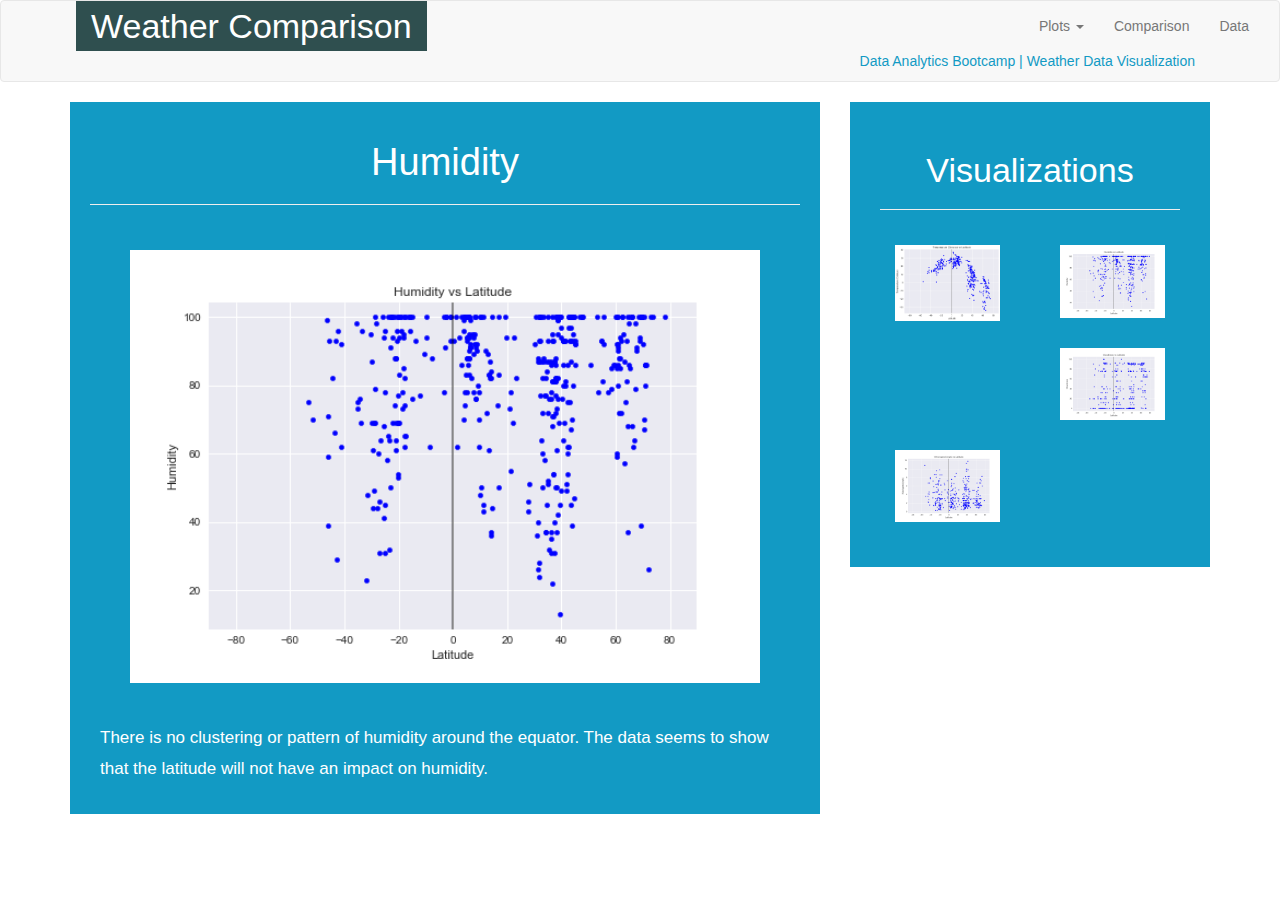
<file: humid.html>
<!DOCTYPE html>
<html lang="en">

<head>
  <meta charset="UTF-8">
  <meta name="viewport" content="width=device-width, initial-scale=1.0">
  <meta http-equiv="X-UA-Compatible" content="ie=edge"> 
  <title>Humidity</title>
  <link rel="stylesheet" href="https://maxcdn.bootstrapcdn.com/bootstrap/3.3.7/css/bootstrap.min.css" integrity="sha384-BVYiiSIFeK1dGmJRAkycuHAHRg32OmUcww7on3RYdg4Va+PmSTsz/K68vbdEjh4u" crossorigin="anonymous">
  <link rel="stylesheet" href="style.css">
</head>

<body>
   <nav class="navbar navbar-default">
            <div class="container-fluid">
              
              <div class="navbar-header">
                <button type="button" class="navbar-toggle collapsed" data-toggle="collapse" data-target="#bs-example-navbar-collapse-1" aria-expanded="false">
                  <span class="sr-only">Toggle navigation</span>
                  <span class="icon-bar"></span>
                  <span class="icon-bar"></span>
                  <span class="icon-bar"></span>
                </button>
                <a class="navbar-brand" href="index.html">Weather Comparison</a>
              </div>
              <div class="collapse navbar-collapse" id="bs-example-navbar-collapse-1">
                    <ul class="nav navbar-nav navbar-right">
                        <li class="dropdown">
                            <a href="#" class="dropdown-toggle" data-toggle="dropdown" role="button" aria-haspopup="true" aria-expanded="false">Plots
                                <span class="caret"></span>
                            </a>
                            <ul class="dropdown-menu">
                                <li>
                                    <a href="temp.html">Temperature</a>
                                </li>
                                <li>
                                    <a href="humid.html">Humidity</a>
                                </li>
                                <li>
                                    <a href="cloud.html">Cloudiness</a>
                                </li>
                                <li>
                                    <a href="wind.html">Wind Speed</a>
                                </li>
                            </ul>
                        </li>
                        <li>
                            <a href="comparison.html">Comparison</a>
                        </li>
                        <li>
                            <a href="data.html">Data</a>
                        </li>
                    </ul>
                </div>
    
            </div>
            <div class="container">
                <div class="col-md-12">
                    <div class="sigline">
                        <p>
                                Data Analytics Bootcamp | Weather Data Visualization
                        </p>
                    </div>
                </div>
            </div>
        </nav>

          <div class="container">
                <div class="row row-grid">
                    
                    <div class="col-md-8">
                        <div class="box box-left">
                        <section id="intro">
                            <h1>Humidity</h1>
                            <hr>
                            <figure>
                                        <a target="_blank" href="Humidity_Latitude.png">
                                            <img id="viz-main" src="Humidity_Latitude.png" alt="Latitude vs. Humidity">
                                        </a>
                            </figure>
                            
                            <section id="summary">
                            <p>There is no clustering or pattern of humidity around the equator.  
                               The data seems to show that the latitude will not have an impact on humidity.
                            </p>
                            </section>
        
                        </section>
                        </div>
                    </div>
                
                    
                    <div class="col-md-4">
                        <div class="box box-right">
                        <h2>Visualizations</h2>
                        <hr>
        
                      
                      <div class="row">
                            <div class="col-xs-6 col-sm-3 col-md-6">
                                  <figure>
                                      <a href="temp.html">
                                          <img id="landing-viz" src="Temp_Latitude.png" alt="Latitude vs. Temperature">
                                      </a>
                                  </figure>
                              </div>
                          
                        <div class="col-xs-6 col-sm-3 col-md-6">
                                <figure>
                                    <a href="humid.html">
                                        <img id="landing-viz" src="Humidity_Latitude.png" alt="Latitude vs. Humidity">
                                    </a>
                                </figure>
                            </div>
      
                        <div class="col-xs-6 col-sm-3 col-md-6">
                                <figure>
                                    <a href="cloud.html">
                                        <img id="landing-viz" src="Cloudiness_Latitude.png" alt="Latitude vs. Cloudiness">
                                    </a>
                                </figure>
                            </div>
      
                        <div class="col-xs-6 col-sm-3 col-md-6">
                                <figure>
                                    <a href="wind.html">
                                        <img id="landing-viz" src="Wind_Speed_Latitude.png" alt="Latitude vs. Wind Speed">
                                    </a>
                                </figure>
                            </div>
        
                            </div>
                        </div>
                      </div>
                          
                    </div>
                </div>
        

    <script
    src="https://code.jquery.com/jquery-3.2.1.js"
    integrity="sha256-DZAnKJ/6XZ9si04Hgrsxu/8s717jcIzLy3oi35EouyE="
    crossorigin="anonymous"></script>

    <script src="https://maxcdn.bootstrapcdn.com/bootstrap/3.3.7/js/bootstrap.min.js" integrity="sha384-Tc5IQib027qvyjSMfHjOMaLkfuWVxZxUPnCJA7l2mCWNIpG9mGCD8wGNIcPD7Txa" crossorigin="anonymous">
    </script>      
    </body>
    </html>
</file>
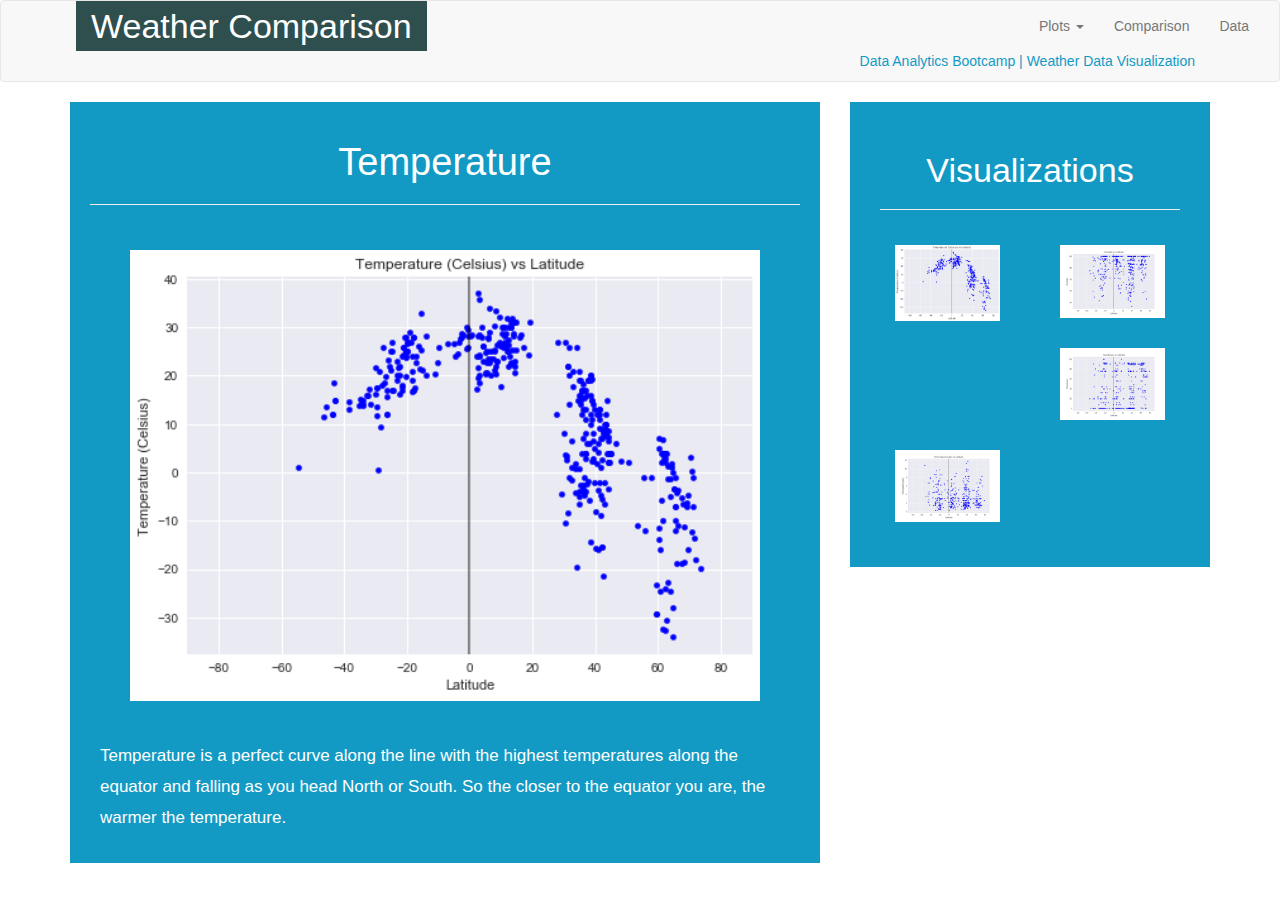
<file: temp.html>
<!DOCTYPE html>
<html lang="en">

<head>
  <meta charset="UTF-8"><meta charset="UTF-8">
  <meta name="viewport" content="width=device-width, initial-scale=1.0">
  <meta http-equiv="X-UA-Compatible" content="ie=edge"> 
  <title>Temperature</title>
  <link rel="stylesheet" href="https://maxcdn.bootstrapcdn.com/bootstrap/3.3.7/css/bootstrap.min.css" integrity="sha384-BVYiiSIFeK1dGmJRAkycuHAHRg32OmUcww7on3RYdg4Va+PmSTsz/K68vbdEjh4u" crossorigin="anonymous">
  <link rel="stylesheet" href="style.css">
</head>

<body>
   <nav class="navbar navbar-default">
            <div class="container-fluid">
              
              <div class="navbar-header">
                <button type="button" class="navbar-toggle collapsed" data-toggle="collapse" data-target="#bs-example-navbar-collapse-1" aria-expanded="false">
                  <span class="sr-only">Toggle navigation</span>
                  <span class="icon-bar"></span>
                  <span class="icon-bar"></span>
                  <span class="icon-bar"></span>
                </button>
                <a class="navbar-brand" href="index.html">Weather Comparison</a>
              </div>
              <div class="collapse navbar-collapse" id="bs-example-navbar-collapse-1">
                    <ul class="nav navbar-nav navbar-right">
                        <li class="dropdown">
                            <a href="#" class="dropdown-toggle" data-toggle="dropdown" role="button" aria-haspopup="true" aria-expanded="false">Plots
                                <span class="caret"></span>
                            </a>
                            <ul class="dropdown-menu">
                                <li>
                                    <a href="temp.html">Temperature</a>
                                </li>
                                <li>
                                    <a href="humid.html">Humidity</a>
                                </li>
                                <li>
                                    <a href="cloud.html">Cloudiness</a>
                                </li>
                                <li>
                                    <a href="wind.html">Wind Speed</a>
                                </li>
                            </ul>
                        </li>
                        <li>
                            <a href="comparison.html">Comparison</a>
                        </li>
                        <li>
                            <a href="data.html">Data</a>
                        </li>
                    </ul>
                </div>
    
            </div>
            <div class="container">
                <div class="col-md-12">
                    <div class="sigline">
                        <p>
                                Data Analytics Bootcamp | Weather Data Visualization
                        </p>
                    </div>
                </div>
            </div>
        </nav>

          <div class="container">
                <div class="row row-grid">
                    
                    <div class="col-md-8">
                        <div class="box box-left">
                        <section id="intro">
                            <h1>Temperature</h1>
                            <hr>
                            <figure>
                                        <a target="_blank" href="Temp_Latitude.png">
                                            <img id="viz-main" src="Temp_Latitude.png" alt="Latitude vs. Temperature">
                                        </a>
                            </figure>
                            
                            <section id="summary">
                            <p>Temperature is a perfect curve along the line with the highest temperatures along the equator 
                               and falling as you head North or South. So the closer to the equator you are, the warmer the temperature.
                            </p>
                            </section>
        
                        </section>
                        </div>
                    </div>
                
                    
                    <div class="col-md-4">
                        <div class="box box-right">
                        <h2>Visualizations</h2>
                        <hr>
        
                      
                      <div class="row">
                            <div class="col-xs-6 col-sm-3 col-md-6">
                                  <figure>
                                      <a href="temp.html">
                                          <img id="landing-viz" src="Temp_Latitude.png" alt="Latitude vs. Temperature">
                                      </a>
                                  </figure>
                              </div>
                          
                        <div class="col-xs-6 col-sm-3 col-md-6">
                                <figure>
                                    <a href="humid.html">
                                        <img id="landing-viz" src="Humidity_Latitude.png" alt="Latitude vs. Humidity">
                                    </a>
                                </figure>
                            </div>
      
                        <div class="col-xs-6 col-sm-3 col-md-6">
                                <figure>
                                    <a href="cloud.html">
                                        <img id="landing-viz" src="Cloudiness_Latitude.png" alt="Latitude vs. Cloudiness">
                                    </a>
                                </figure>
                            </div>
      
                        <div class="col-xs-6 col-sm-3 col-md-6">
                                <figure>
                                    <a href="wind.html">
                                        <img id="landing-viz" src="Wind_Speed_Latitude.png" alt="Latitude vs. Wind Speed">
                                    </a>
                                </figure>
                            </div>
        
                            </div>
                        </div>
                      </div>
                          
                    </div>
                </div>
        

    <script
    src="https://code.jquery.com/jquery-3.2.1.js"
    integrity="sha256-DZAnKJ/6XZ9si04Hgrsxu/8s717jcIzLy3oi35EouyE="
    crossorigin="anonymous"></script>

    <script src="https://maxcdn.bootstrapcdn.com/bootstrap/3.3.7/js/bootstrap.min.js" integrity="sha384-Tc5IQib027qvyjSMfHjOMaLkfuWVxZxUPnCJA7l2mCWNIpG9mGCD8wGNIcPD7Txa" crossorigin="anonymous">
    </script>      
    </body>
    </html>
</file>
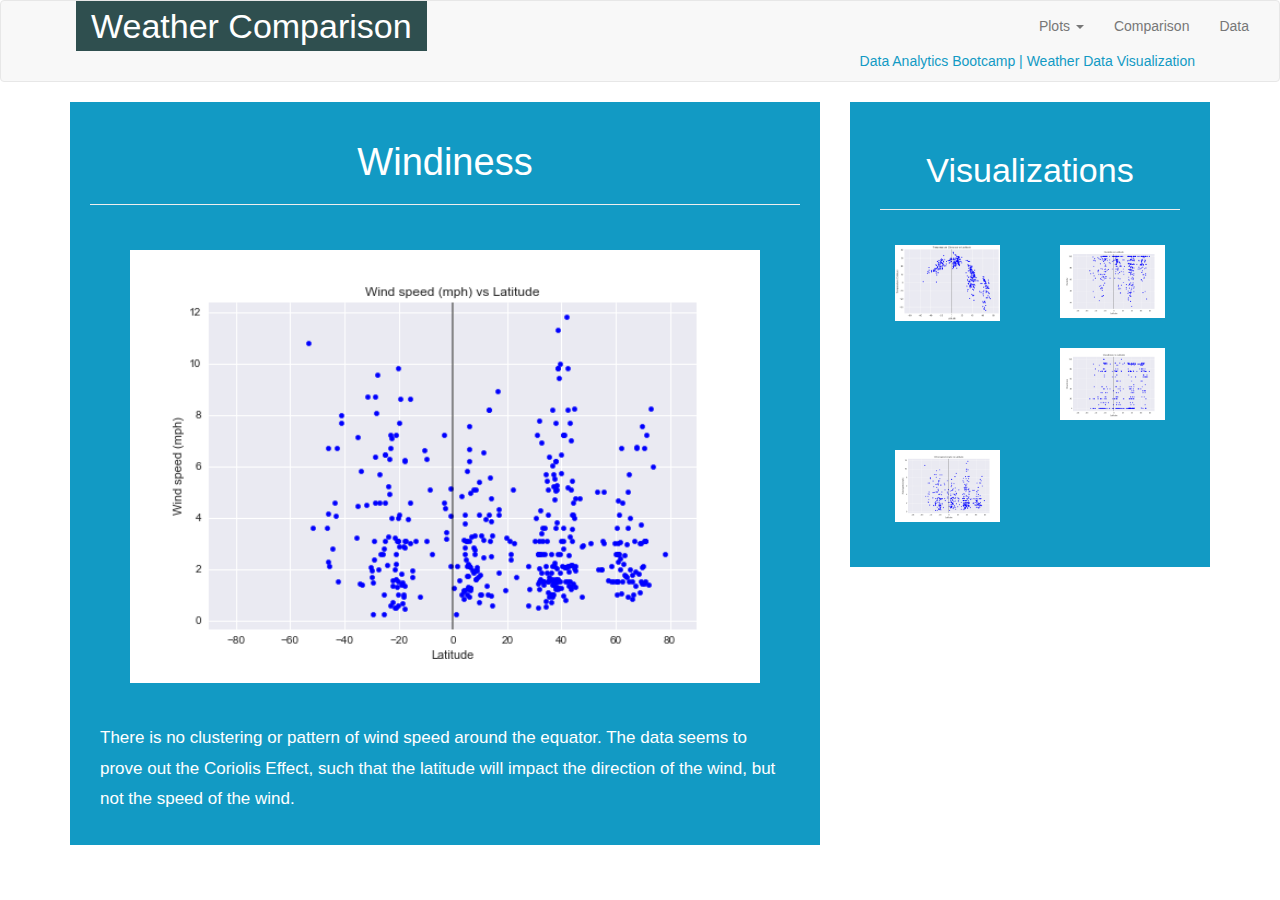
<file: wind.html>
<!DOCTYPE html>
<html lang="en">

<head>
    <meta charset="UTF-8">
    <meta name="viewport" content="width=device-width, initial-scale=1.0">
    <meta http-equiv="X-UA-Compatible" content="ie=edge"> 
    <title>Wind Speed</title>
    <link rel="stylesheet" href="https://maxcdn.bootstrapcdn.com/bootstrap/3.3.7/css/bootstrap.min.css" integrity="sha384-BVYiiSIFeK1dGmJRAkycuHAHRg32OmUcww7on3RYdg4Va+PmSTsz/K68vbdEjh4u"
        crossorigin="anonymous">
    <link rel="stylesheet" href="style.css">
</head>

<body>
    <nav class="navbar navbar-default">
        <div class="container-fluid">
            <div class="navbar-header">
                <button type="button" class="navbar-toggle collapsed" data-toggle="collapse" data-target="#bs-example-navbar-collapse-1"
                    aria-expanded="false">
                    <span class="sr-only">Toggle navigation</span>
                    <span class="icon-bar"></span>
                    <span class="icon-bar"></span>
                    <span class="icon-bar"></span>
                </button>
                <a class="navbar-brand" href="index.html">Weather Comparison</a>
            </div>
            <div class="collapse navbar-collapse" id="bs-example-navbar-collapse-1">
                <ul class="nav navbar-nav navbar-right">
                    <li class="dropdown">
                        <a href="#" class="dropdown-toggle" data-toggle="dropdown" role="button" aria-haspopup="true" aria-expanded="false">Plots
                            <span class="caret"></span>
                        </a>
                        <ul class="dropdown-menu">
                            <li>
                                <a href="temp.html">Temperature</a>
                            </li>
                            <li>
                                <a href="humid.html">Humidity</a>
                            </li>
                            <li>
                                <a href="cloud.html">Cloudiness</a>
                            </li>
                            <li>
                                <a href="wind.html">Wind Speed</a>
                            </li>
                        </ul>
                    </li>
                    <li>
                        <a href="comparison.html">Comparison</a>
                    </li>
                    <li>
                        <a href="data.html">Data</a>
                    </li>
                </ul>
            </div>

        </div>
        <div class="container">
            <div class="col-md-12">
                <div class="sigline">
                    <p>
                            Data Analytics Bootcamp | Weather Data Visualization
                    </p>
                </div>
            </div>
        </div>
    </nav>

    <div class="container">
        <div class="row row-grid">

            <div class="col-md-8">
                <div class="box box-left">
                    <section id="intro">
                        <h1>Windiness</h1>
                        <hr>
                        <figure>
                            <a target="_blank" href="Wind_Speed_Latitude.png">
                                <img id="viz-main" src="Wind_Speed_Latitude.png" alt="Latitude vs. Wind Speed">
                            </a>
                        </figure>

                        <section id="summary">
                            <p>There is no clustering or pattern of wind speed around the equator. The data seems to prove out
                                the Coriolis Effect, such that the latitude will impact the direction of the wind, but not
                                the speed of the wind.
                            </p>
                        </section>

                    </section>
                </div>
            </div>


            <div class="col-md-4">
                <div class="box box-right">
                    <h2>Visualizations</h2>
                    <hr>


                    <div class="row">
                        <div class="col-xs-6 col-sm-3 col-md-6">
                            <figure>
                                <a href="temp.html">
                                    <img id="landing-viz" src="Temp_Latitude.png" alt="Latitude vs. Temperature">
                                </a>
                            </figure>
                        </div>

                        <div class="col-xs-6 col-sm-3 col-md-6">
                            <figure>
                                <a href="humid.html">
                                    <img id="landing-viz" src="Humidity_Latitude.png" alt="Latitude vs. Humidity">
                                </a>
                            </figure>
                        </div>

                        <div class="col-xs-6 col-sm-3 col-md-6">
                            <figure>
                                <a href="cloud.html">
                                    <img id="landing-viz" src="Cloudiness_Latitude.png" alt="Latitude vs. Cloudiness">
                                </a>
                            </figure>
                        </div>

                        <div class="col-xs-6 col-sm-3 col-md-6">
                            <figure>
                                <a href="wind.html">
                                    <img id="landing-viz" src="Wind_Speed_Latitude.png" alt="Latitude vs. Wind Speed">
                                </a>
                            </figure>
                        </div>

                    </div>
                </div>
            </div>

        </div>
    </div>


    <script src="https://code.jquery.com/jquery-3.2.1.js" integrity="sha256-DZAnKJ/6XZ9si04Hgrsxu/8s717jcIzLy3oi35EouyE=" crossorigin="anonymous"></script>

    <script src="https://maxcdn.bootstrapcdn.com/bootstrap/3.3.7/js/bootstrap.min.js" integrity="sha384-Tc5IQib027qvyjSMfHjOMaLkfuWVxZxUPnCJA7l2mCWNIpG9mGCD8wGNIcPD7Txa"
        crossorigin="anonymous">
        </script>
</body>

</html>
</file>
<file: style.css>
.navbar-default .navbar-brand {
    color: #ffffff;
    background-color: darkslategray;
    font-family: Verdana, Lato, 'Arial Narrow Bold', sans-serif;
    font-size: 34px;
    font-weight: 300;
}

.navbar-header{
    width:400px;
    margin-left:75px !important;
}

.sigline{
    color: #129ac4;
    text-align: right;
    font-family: Arial, Helvetica, sans-serif
    
}
.navbar-header .navbar-toggle .collapsed {
  float: right;
}

.content{
    margin-top:100px;
}

h1 {
  font-family: Verdana, Lato, 'Arial Narrow Bold', sans-serif;
	font-size: 38px;
  font-weight: 500;
  text-align: center
}

h2 {
  font-family: Verdana, Lato, 'Arial Narrow Bold', sans-serif;
	font-size: 34px;
  font-weight: 500;
  text-align: center
}

h3 {
  font-family: Verdana, Lato, 'Arial Narrow Bold', sans-serif;
  font-weight: 300;
  text-align: center;
}

.box {
  color: #fff;
  background: #129ac4;
}

.box-left {
  padding: 20px;
}

.box-right {
  padding: 30px;
}

.box-single {
  padding: 50px;
  margin: 70px;
}

#summary {
  margin: 10px;
  font-size: 17px;
  line-height: 1.8em;
}


/*#city-sample {
	float: left;
	width: 200px;
	height: 200px;
	margin: 10px 20px;
}*/

#landing-viz {
  padding:15px 15px 15px 15px;
  width: 100%;
  height: 100%;
}

.figure:active{
  border: 5px solid #129ac4;
}

.jumbotron {
  color: #fff;
  background: #129ac4;
  width: 100%;
  height: 100%;
  padding: 25px
}

.table {
  color: #fff;
  background: #129ac4;
  width: 100%;
  height: 100%;
  padding: 15px

}

#viz-main {
  padding: 25px 40px 30px 40px;
  width: 100%;
 }

.row.row-grid [class*="col-"] + [class*="col-"] {
    margin-top: 30px;
}

@media (min-width: 1200px) {
    .row.row-grid [class*="col-lg-"] + [class*="col-lg-"] {
        margin-top: 0;
    }
}
@media (min-width: 992px) {
    .row.row-grid [class*="col-md-"] + [class*="col-md-"] {
        margin-top: 0;
    }
}
@media (min-width: 768px) {
    .row.row-grid [class*="col-sm-"] + [class*="col-sm-"] {
        margin-top: 0;
    }
}
@media (min-width: 768px) {
  .row.row-grid [class*="col-xs-"] + [class*="col-xs-"] {
      margin-top: 0;
  }
}
</file>
